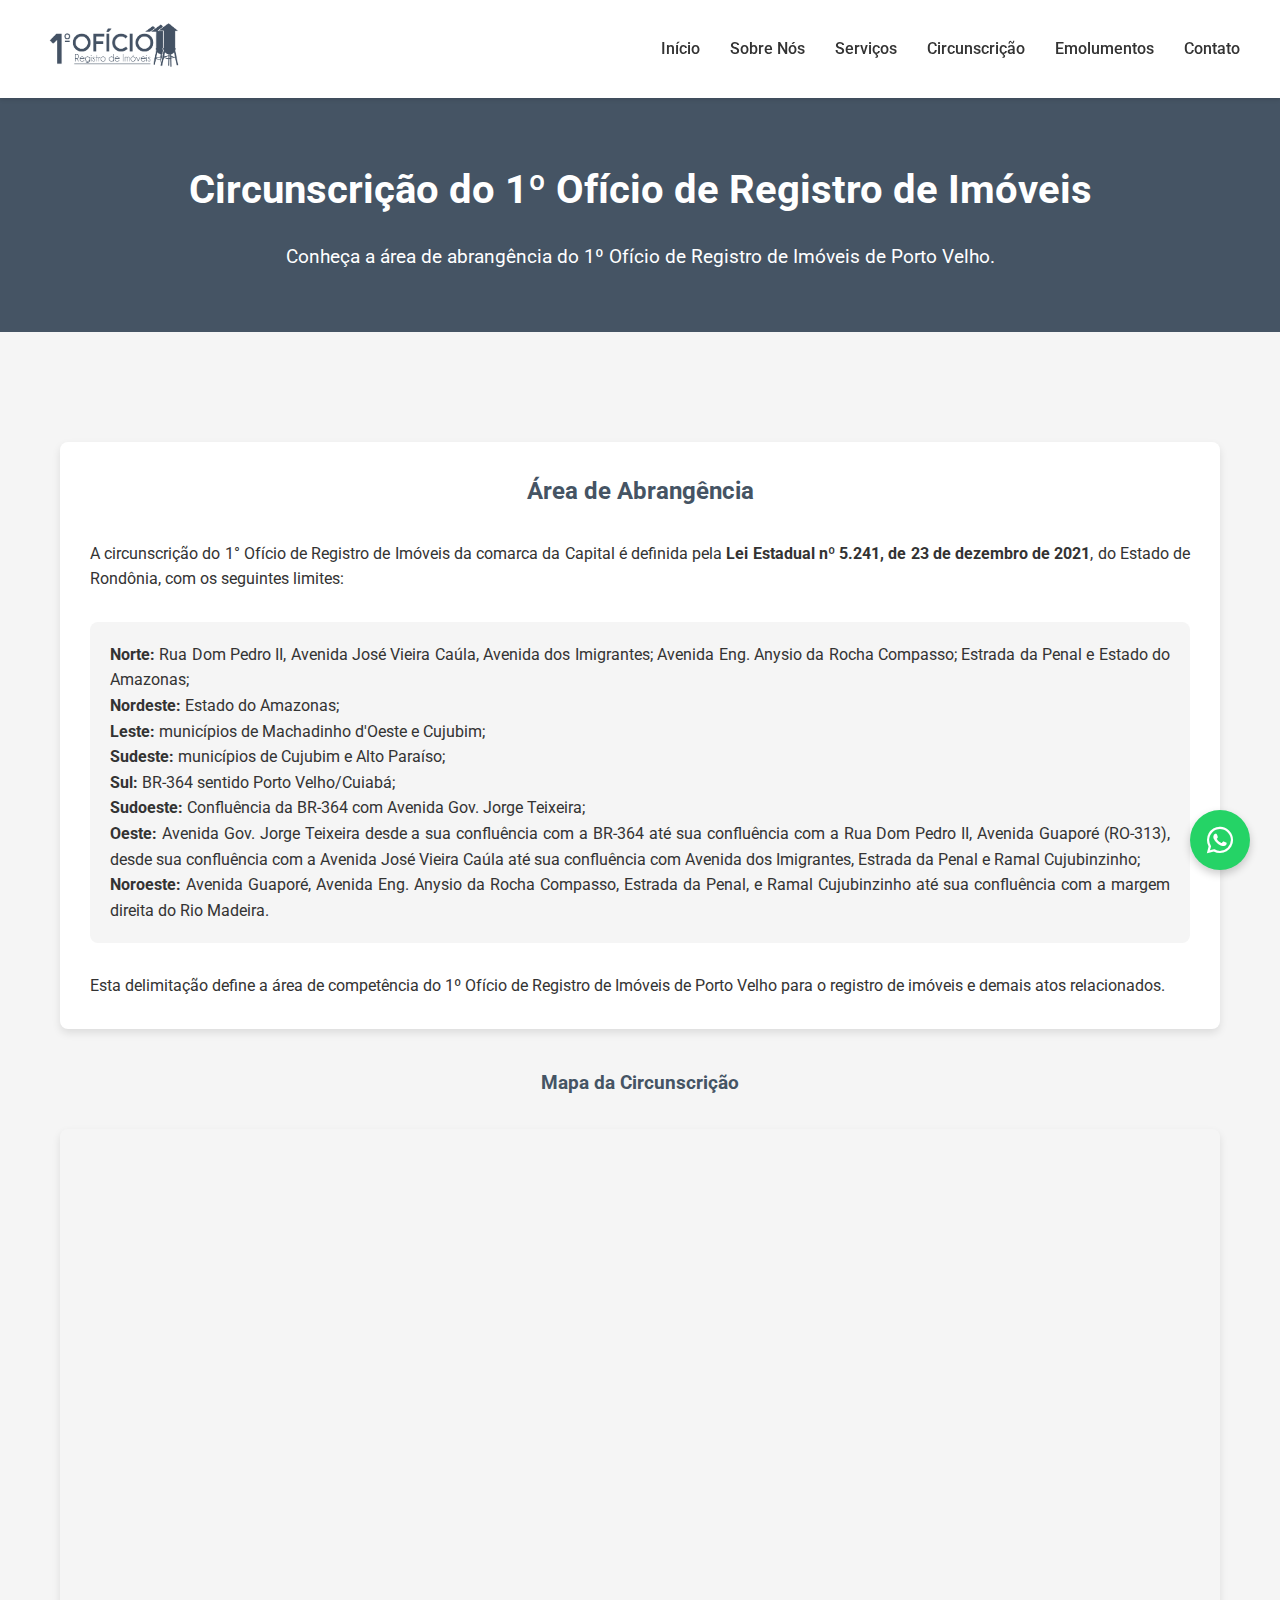
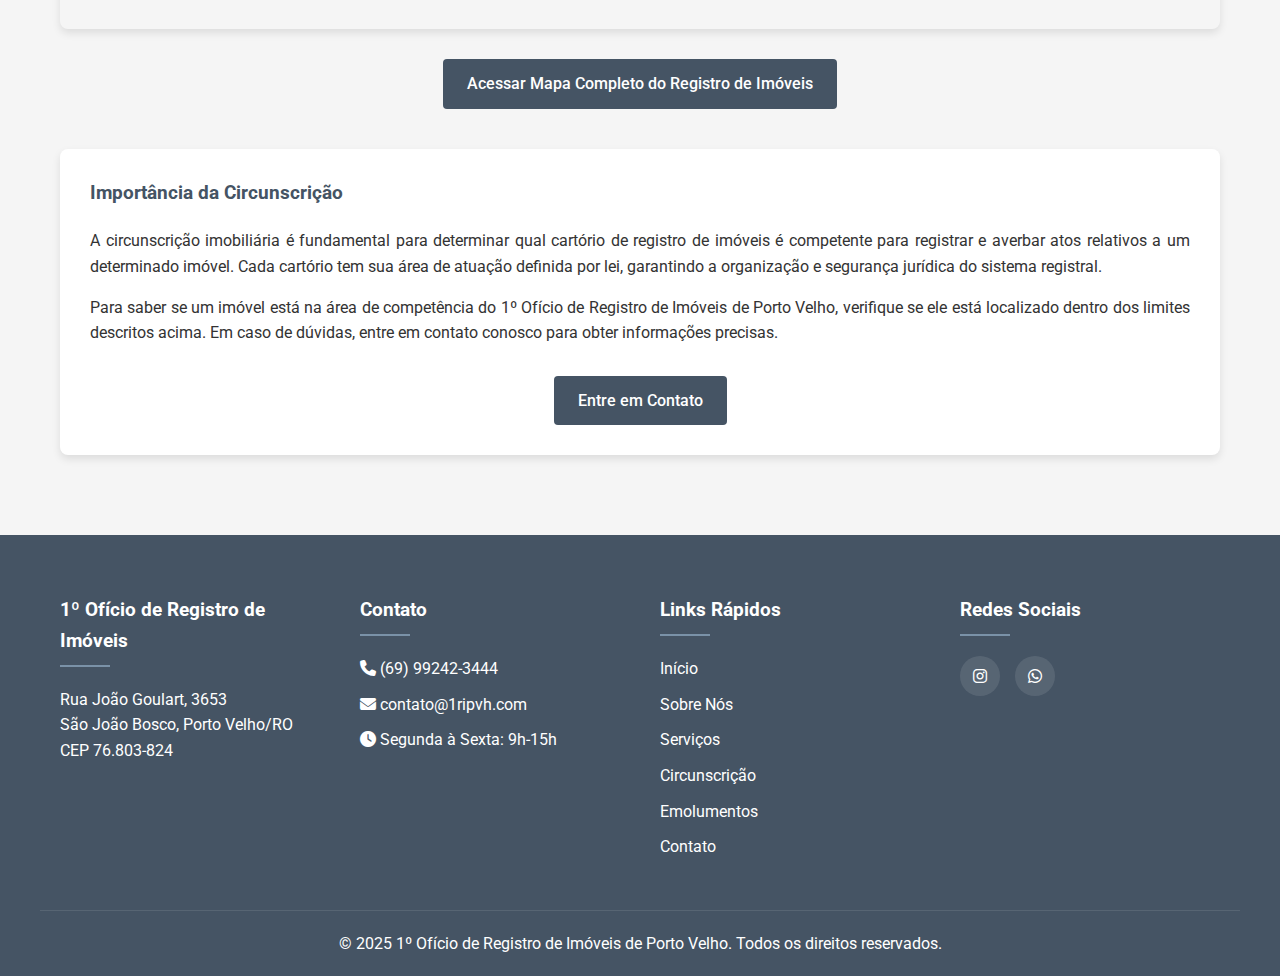
<file: circunscricao.html>
<!DOCTYPE html>
<html lang="pt-BR">
<head>
    <meta charset="UTF-8">
    <meta name="viewport" content="width=device-width, initial-scale=1.0">
    <title>Circunscrição - 1º Ofício de Registro de Imóveis de Porto Velho</title>
    <meta name="description" content="Conheça a área de circunscrição do 1º Ofício de Registro de Imóveis de Porto Velho, conforme Lei Estadual nº 5.241/2021.">
    <link rel="stylesheet" href="css/styles.css">
    <link rel="stylesheet" href="https://cdnjs.cloudflare.com/ajax/libs/font-awesome/6.4.0/css/all.min.css">
    <link href="https://fonts.googleapis.com/css2?family=Roboto:wght@300;400;500;700&display=swap" rel="stylesheet">
    <link rel="icon" type="image/png" href="favicon.png">
</head>
<body>
    <!-- Cabeçalho -->
    <header>
        <div class="container header-container">
            <div class="logo">
                <a href="index.html">
                    <img src="images/logo.png" alt="Logo do 1º Ofício de Registro de Imóveis de Porto Velho">
                </a>
            </div>
            <button class="mobile-menu-btn" id="mobileMenuBtn">
                <i class="fas fa-bars"></i>
            </button>
            <nav>
                <ul id="navMenu">
                    <li><a href="index.html">Início</a></li>
                    <li><a href="sobre.html">Sobre Nós</a></li>
                    <li><a href="servicos.html">Serviços</a></li>
                    <li><a href="circunscricao.html">Circunscrição</a></li>
                    <li><a href="emolumentos-completo.html">Emolumentos</a></li>
                    <li><a href="contato.html">Contato</a></li>
                </ul>
            </nav>
        </div>
    </header>

    <!-- Conteúdo principal -->
    <main>
        <section class="hero" style="padding: 60px 0;">
            <div class="container">
                <h1>Circunscrição do 1º Ofício de Registro de Imóveis</h1>
                <p>Conheça a área de abrangência do 1º Ofício de Registro de Imóveis de Porto Velho.</p>
            </div>
        </section>

        <section class="section">
            <div class="container">
                <div class="circunscricao-info">
                    <h2 style="color: var(--primary-color); margin-bottom: 30px; text-align: center;">Área de Abrangência</h2>
                    
                    <p class="text-justify">A circunscrição do 1° Ofício de Registro de Imóveis da comarca da Capital é definida pela <strong>Lei Estadual nº 5.241, de 23 de dezembro de 2021</strong>, do Estado de Rondônia, com os seguintes limites:</p>
                    
                    <div style="background-color: var(--gray-light); padding: 20px; border-radius: 8px; margin: 30px 0;">
                        <p class="text-justify"><strong>Norte:</strong> Rua Dom Pedro II, Avenida José Vieira Caúla, Avenida dos Imigrantes; Avenida Eng. Anysio da Rocha Compasso; Estrada da Penal e Estado do Amazonas;</p>
                        <p class="text-justify"><strong>Nordeste:</strong> Estado do Amazonas;</p>
                        <p class="text-justify"><strong>Leste:</strong> municípios de Machadinho d'Oeste e Cujubim;</p>
                        <p class="text-justify"><strong>Sudeste:</strong> municípios de Cujubim e Alto Paraíso;</p>
                        <p class="text-justify"><strong>Sul:</strong> BR-364 sentido Porto Velho/Cuiabá;</p>
                        <p class="text-justify"><strong>Sudoeste:</strong> Confluência da BR-364 com Avenida Gov. Jorge Teixeira;</p>
                        <p class="text-justify"><strong>Oeste:</strong> Avenida Gov. Jorge Teixeira desde a sua confluência com a BR-364 até sua confluência com a Rua Dom Pedro II, Avenida Guaporé (RO-313), desde sua confluência com a Avenida José Vieira Caúla até sua confluência com Avenida dos Imigrantes, Estrada da Penal e Ramal Cujubinzinho;</p>
                        <p class="text-justify"><strong>Noroeste:</strong> Avenida Guaporé, Avenida Eng. Anysio da Rocha Compasso, Estrada da Penal, e Ramal Cujubinzinho até sua confluência com a margem direita do Rio Madeira.</p>
                    </div>
                    
                    <p class="text-justify">Esta delimitação define a área de competência do 1º Ofício de Registro de Imóveis de Porto Velho para o registro de imóveis e demais atos relacionados.</p>
                </div>
                
                <h3 style="color: var(--primary-color); margin: 40px 0 20px; text-align: center;">Mapa da Circunscrição</h3>
                
                <div class="map-container">
                    <iframe src="https://www.google.com/maps/embed?pb=!1m18!1m12!1m3!1d254361.9337726628!2d-64.01358335!3d-8.7619636!2m3!1f0!2f0!3f0!3m2!1i1024!2i768!4f13.1!3m3!1m2!1s0x92325b6bea6b1d8d%3A0x84f6d2e269a4c6c1!2sPorto%20Velho%2C%20RO!5e0!3m2!1spt-BR!2sbr!4v1713633557156!5m2!1spt-BR!2sbr" width="100%" height="500" style="border:0;" allowfullscreen="" loading="lazy" referrerpolicy="no-referrer-when-downgrade"></iframe>
                </div>
                
                <div style="text-align: center; margin: 30px 0;">
                    <a href="https://mapa.onr.org.br/" target="_blank" class="btn">Acessar Mapa Completo do Registro de Imóveis</a>
                </div>
                
                <div style="background-color: var(--white); border-radius: 8px; box-shadow: 0 4px 8px rgba(0, 0, 0, 0.1); padding: 30px; margin-top: 40px;">
                    <h3 style="color: var(--primary-color); margin-bottom: 20px;">Importância da Circunscrição</h3>
                    
                    <p class="text-justify">A circunscrição imobiliária é fundamental para determinar qual cartório de registro de imóveis é competente para registrar e averbar atos relativos a um determinado imóvel. Cada cartório tem sua área de atuação definida por lei, garantindo a organização e segurança jurídica do sistema registral.</p>
                    
                    <p class="text-justify" style="margin-top: 15px;">Para saber se um imóvel está na área de competência do 1º Ofício de Registro de Imóveis de Porto Velho, verifique se ele está localizado dentro dos limites descritos acima. Em caso de dúvidas, entre em contato conosco para obter informações precisas.</p>
                    
                    <div style="text-align: center; margin-top: 30px;">
                        <a href="contato.html" class="btn">Entre em Contato</a>
                    </div>
                </div>
            </div>
        </section>
    </main>

    <!-- Rodapé -->
    <footer>
        <div class="container footer-container">
            <div class="footer-section">
                <h3 class="footer-title">1º Ofício de Registro de Imóveis</h3>
                <p>Rua João Goulart, 3653</p>
                <p>São João Bosco, Porto Velho/RO</p>
                <p>CEP 76.803-824</p>
            </div>
            <div class="footer-section">
                <h3 class="footer-title">Contato</h3>
                <ul class="footer-links">
                    <li><i class="fas fa-phone"></i> (69) 99242-3444</li>
                    <li><i class="fas fa-envelope"></i> contato@1ripvh.com</li>
                    <li><i class="fas fa-clock"></i> Segunda à Sexta: 9h-15h</li>
                </ul>
            </div>
            <div class="footer-section">
                <h3 class="footer-title">Links Rápidos</h3>
                <ul class="footer-links">
                    <li><a href="index.html">Início</a></li>
                    <li><a href="sobre.html">Sobre Nós</a></li>
                    <li><a href="servicos.html">Serviços</a></li>
                    <li><a href="circunscricao.html">Circunscrição</a></li>
                    <li><a href="emolumentos.html">Emolumentos</a></li>
                    <li><a href="contato.html">Contato</a></li>
                </ul>
            </div>
            <div class="footer-section">
                <h3 class="footer-title">Redes Sociais</h3>
                <div class="social-links">
                    <a href="https://www.instagram.com/cartoriopvh/" target="_blank"><i class="fab fa-instagram"></i></a>
                    <a href="https://wa.me/5569992423444" target="_blank"><i class="fab fa-whatsapp"></i></a>
                </div>
            </div>
        </div>
        <div class="footer-bottom container">
            <p>&copy; 2025 1º Ofício de Registro de Imóveis de Porto Velho. Todos os direitos reservados.</p>
        </div>
    </footer>

    <!-- WhatsApp flutuante -->
    <a href="https://wa.me/5569992423444" class="whatsapp-float" target="_blank">
        <i class="fab fa-whatsapp"></i>
    </a>

    <!-- Scripts -->
    <script>
        // Menu mobile
        document.getElementById('mobileMenuBtn').addEventListener('click', function() {
            document.getElementById('navMenu').classList.toggle('show');
        });

        // Fechar menu ao clicar em um link
        document.querySelectorAll('#navMenu a').forEach(link => {
            link.addEventListener('click', function() {
                document.getElementById('navMenu').classList.remove('show');
            });
        });
    </script>
</body>
</html>
</file>
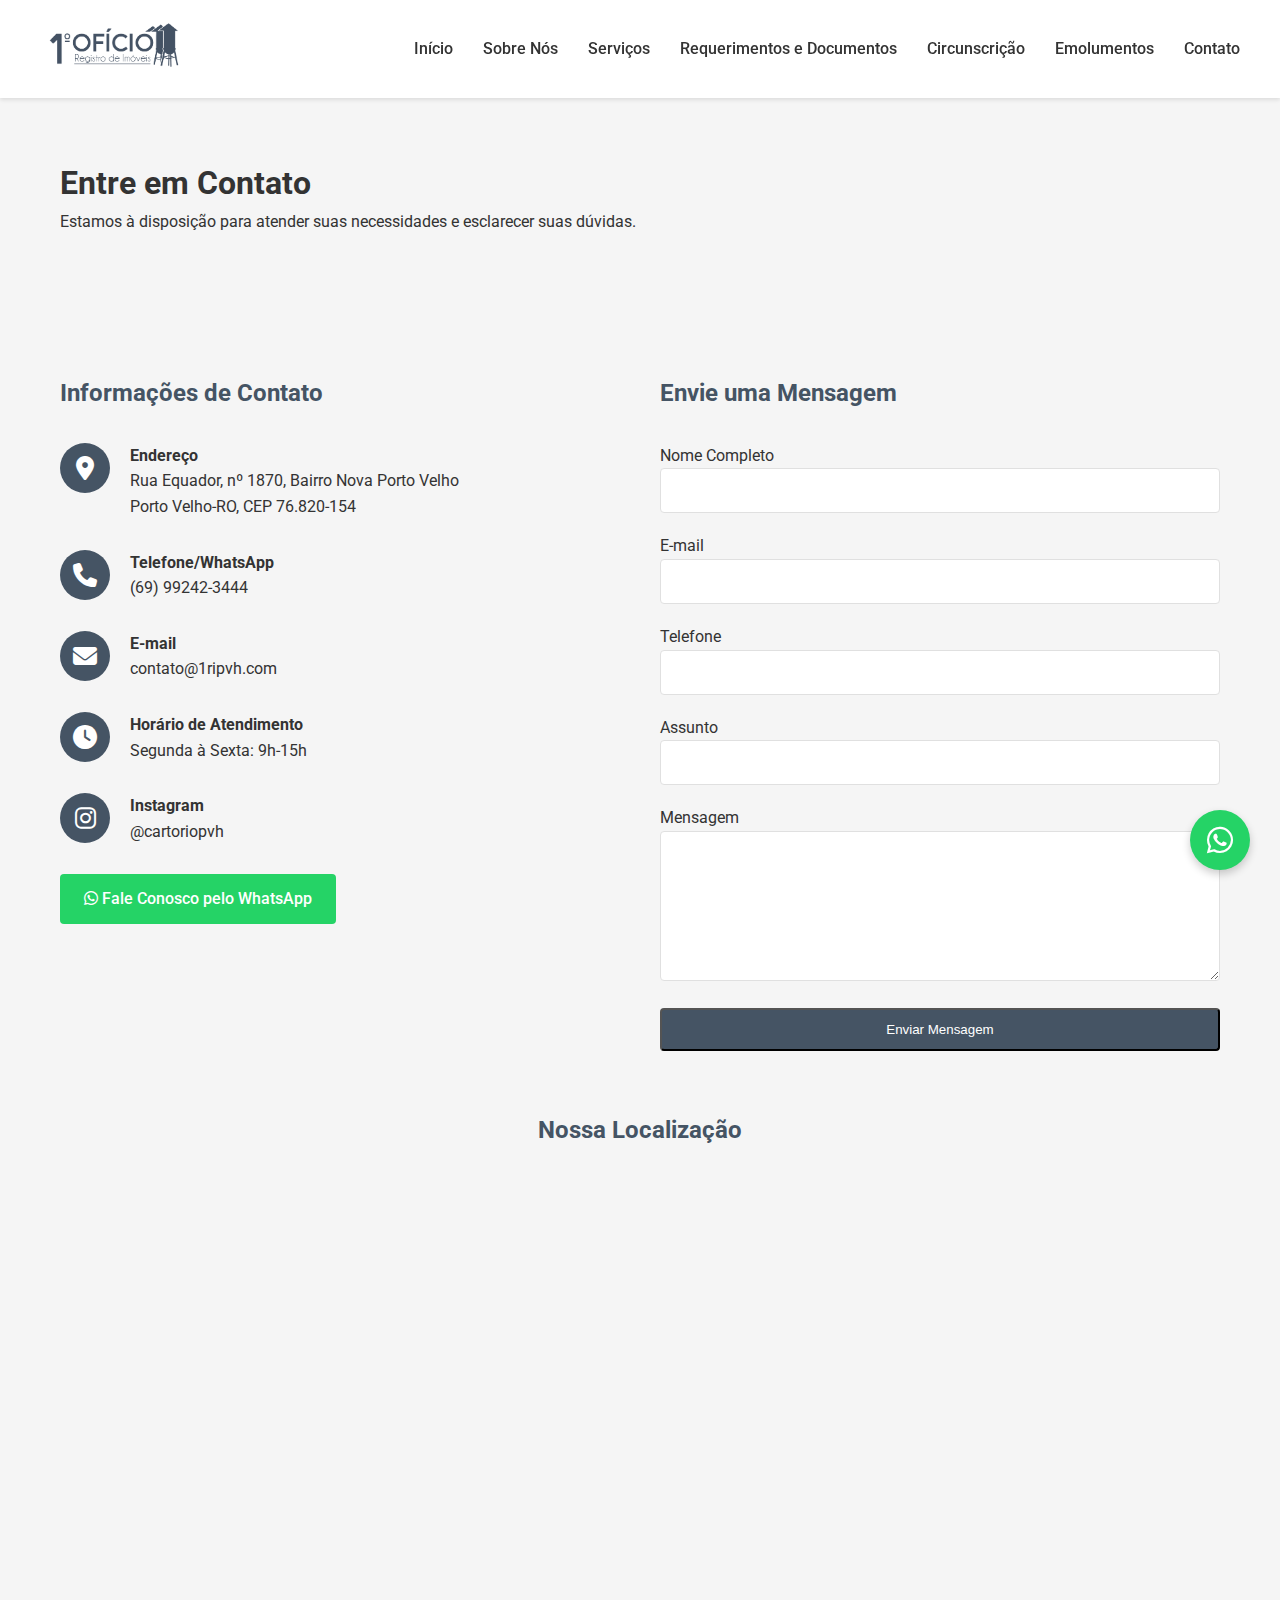
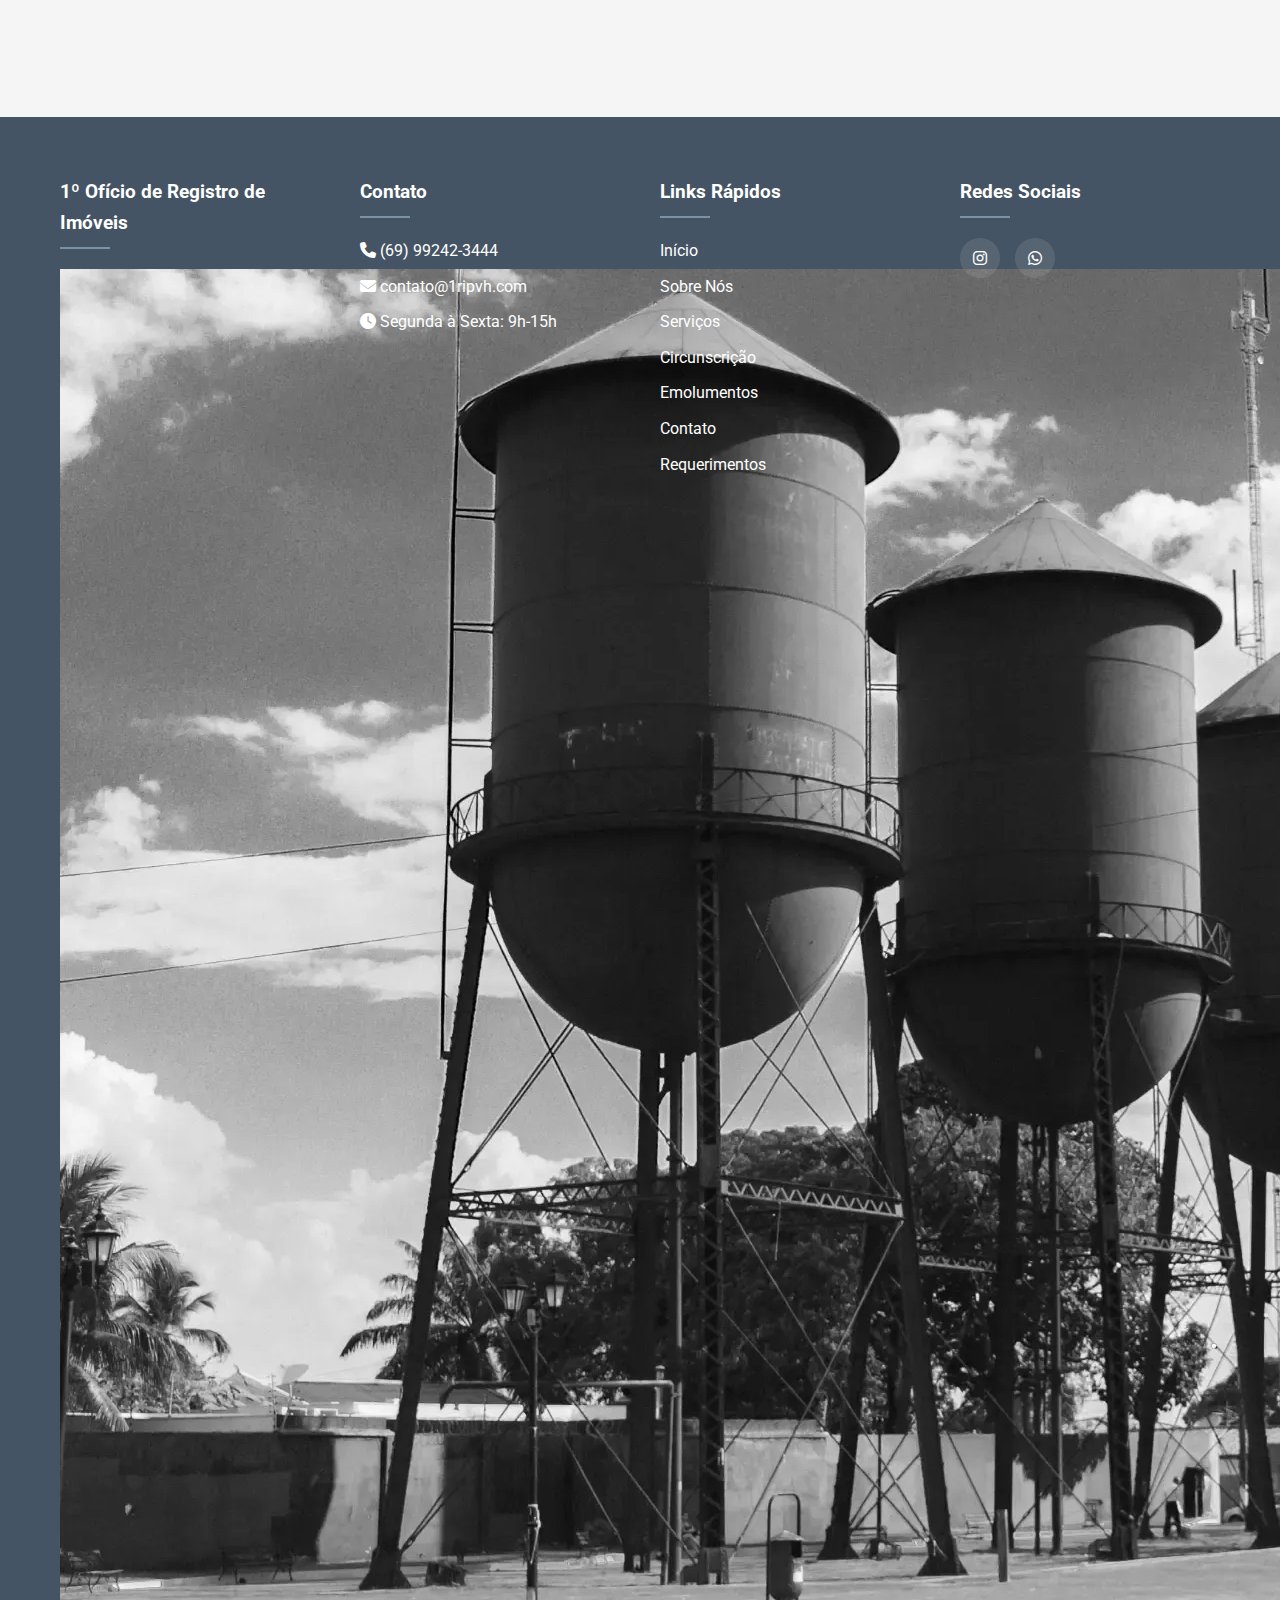
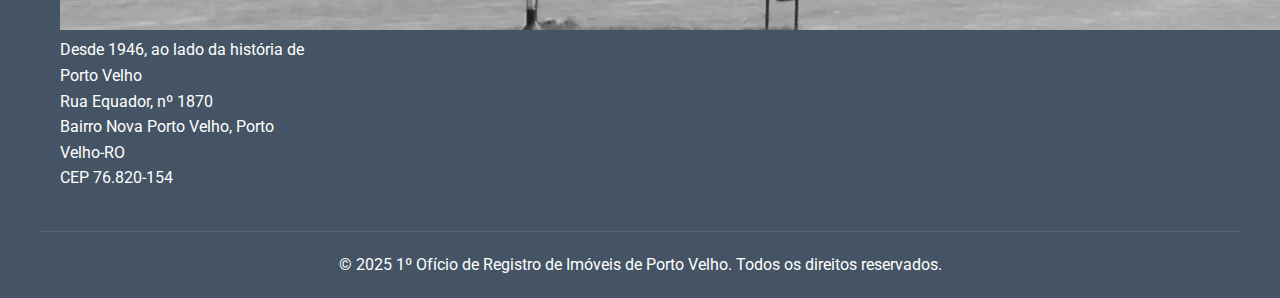
<file: contato.html>
<!DOCTYPE html>
<html lang="pt-BR">
<head>
    <meta charset="UTF-8">
    <meta name="viewport" content="width=device-width, initial-scale=1.0">
    <title>Contato - 1º Ofício de Registro de Imóveis de Porto Velho</title>
    <meta name="description" content="Entre em contato com o 1º Ofício de Registro de Imóveis de Porto Velho. Estamos à disposição para atender suas necessidades.">
    <link rel="stylesheet" href="css/styles.css">
    <link rel="stylesheet" href="https://cdnjs.cloudflare.com/ajax/libs/font-awesome/6.4.0/css/all.min.css">
    <link href="https://fonts.googleapis.com/css2?family=Roboto:wght@300;400;500;700&display=swap" rel="stylesheet">
    <link rel="icon" type="image/png" href="favicon.png">
</head>
<body>
    <!-- Cabeçalho -->
    <header>
        <div class="container header-container">
            <div class="logo">
                <a href="index.html">
                    <img src="images/logo-transparent.png" alt="Logo do 1º Ofício de Registro de Imóveis de Porto Velho">
                </a>
            </div>
            <button class="mobile-menu-btn" id="mobileMenuBtn">
                <i class="fas fa-bars"></i>
            </button>
            <nav>
                <ul id="navMenu">
                    <li><a href="index.html">Início</a></li>
                    <li><a href="sobre.html">Sobre Nós</a></li>
                    <li><a href="servicos.html">Serviços</a></li>
                    <li><a href="requerimentos.html">Requerimentos e Documentos</a></li>
                    <li><a href="circunscricao.html">Circunscrição</a></li>
                    <li><a href="emolumentos-completo.html">Emolumentos</a></li>
                    <li><a href="contato.html">Contato</a></li>
                </ul>
            </nav>
        </div>
    </header>

    <!-- Conteúdo principal -->
    <main>
        <section class="hero-img" style="padding: 60px 0;">
            <div class="container">
                <h1>Entre em Contato</h1>
                <p>Estamos à disposição para atender suas necessidades e esclarecer suas dúvidas.</p>
            </div>
        </section>

        <section class="section">
            <div class="container">
                <div style="display: flex; flex-wrap: wrap; gap: 40px;">
                    <!-- Informações de Contato -->
                    <div style="flex: 1; min-width: 300px;">
                        <h2 style="color: var(--primary-color); margin-bottom: 30px;">Informações de Contato</h2>
                        
                        <div class="contact-item">
                            <div class="contact-icon">
                                <i class="fas fa-map-marker-alt"></i>
                            </div>
                            <div>
                                <h4>Endereço</h4>
                                <p>Rua Equador, nº 1870, Bairro Nova Porto Velho</p>
                                <p>Porto Velho-RO, CEP 76.820-154</p>
                            </div>
                        </div>
                        
                        <div class="contact-item">
                            <div class="contact-icon">
                                <i class="fas fa-phone"></i>
                            </div>
                            <div>
                                <h4>Telefone/WhatsApp</h4>
                                <p><a href="tel:+5569992423444" style="color: var(--text-color); text-decoration: none;">(69) 99242-3444</a></p>
                            </div>
                        </div>
                        
                        <div class="contact-item">
                            <div class="contact-icon">
                                <i class="fas fa-envelope"></i>
                            </div>
                            <div>
                                <h4>E-mail</h4>
                                <p><a href="mailto:contato@1ripvh.com" style="color: var(--text-color); text-decoration: none;">contato@1ripvh.com</a></p>
                            </div>
                        </div>
                        
                        <div class="contact-item">
                            <div class="contact-icon">
                                <i class="fas fa-clock"></i>
                            </div>
                            <div>
                                <h4>Horário de Atendimento</h4>
                                <p>Segunda à Sexta: 9h-15h</p>
                            </div>
                        </div>
                        
                        <div class="contact-item">
                            <div class="contact-icon">
                                <i class="fab fa-instagram"></i>
                            </div>
                            <div>
                                <h4>Instagram</h4>
                                <p><a href="https://www.instagram.com/cartoriopvh/" target="_blank" style="color: var(--text-color); text-decoration: none;">@cartoriopvh</a></p>
                            </div>
                        </div>
                        
                        <div style="margin-top: 30px;">
                            <a href="https://wa.me/5569992423444" class="btn" target="_blank" style="background-color: #25d366;">
                                <i class="fab fa-whatsapp"></i> Fale Conosco pelo WhatsApp
                            </a>
                        </div>
                    </div>
                    
                    <!-- Formulário de Contato -->
                    <div style="flex: 1; min-width: 300px;">
                        <h2 style="color: var(--primary-color); margin-bottom: 30px;">Envie uma Mensagem</h2>
                        
                        <form id="contactForm" class="contact-form" action="https://formsubmit.co/contato@1ripvh.com" method="POST">
                            <div class="form-group">
                                <label for="name">Nome Completo</label>
                                <input type="text" id="name" name="name" class="form-control" required>
                            </div>
                            
                            <div class="form-group">
                                <label for="email">E-mail</label>
                                <input type="email" id="email" name="email" class="form-control" required>
                            </div>
                            
                            <div class="form-group">
                                <label for="phone">Telefone</label>
                                <input type="tel" id="phone" name="phone" class="form-control">
                            </div>
                            
                            <div class="form-group">
                                <label for="subject">Assunto</label>
                                <input type="text" id="subject" name="subject" class="form-control" required>
                            </div>
                            
                            <div class="form-group">
                                <label for="message">Mensagem</label>
                                <textarea id="message" name="message" class="form-control" required></textarea>
                            </div>
                            
                            <!-- Campos ocultos para configuração do FormSubmit -->
                            <input type="hidden" name="_next" value="https://1ripvh.com/obrigado.html">
                            <input type="hidden" name="_subject" value="Nova mensagem do site - 1º Ofício de Registro de Imóveis">
                            <input type="hidden" name="_captcha" value="false">
                            
                            <button type="submit" class="btn" style="width: 100%;">Enviar Mensagem</button>
                        </form>
                    </div>
                </div>
                
                <!-- Mapa -->
                <div style="margin-top: 60px;">
                    <h2 style="color: var(--primary-color); margin-bottom: 30px; text-align: center;">Nossa Localização</h2>
                    <iframe src="https://maps.google.com/maps?q=-8.760772,-63.899902&amp;z=17&amp;output=embed" width="100%" height="450" style="border:0; border-radius: 8px;" allowfullscreen loading="lazy" referrerpolicy="no-referrer-when-downgrade"></iframe>
                </div>
            </div>
        </section>
    </main>

    <!-- Rodapé -->
    <footer>
        <div class="container footer-container">
            <div class="footer-section">
                <h3 class="footer-title">1º Ofício de Registro de Imóveis</h3>
                <div class="footer-history">
                    <div class="footer-history-image">
                        <img src="images/webp/caixas-webp.webp" alt="Três Caixas‑d'Água de Porto Velho">
                    </div>
                    <div class="footer-history-text">
                        Desde 1946, ao lado da história de Porto Velho
                    </div>
                </div>
                <p>Rua Equador, nº 1870</p>
                <p>Bairro Nova Porto Velho, Porto Velho-RO</p>
                <p>CEP 76.820-154</p>
            </div>
            <div class="footer-section">
                <h3 class="footer-title">Contato</h3>
                <ul class="footer-links">
                    <li><i class="fas fa-phone"></i> (69) 99242-3444</li>
                    <li><i class="fas fa-envelope"></i> contato@1ripvh.com</li>
                    <li><i class="fas fa-clock"></i> Segunda à Sexta: 9h-15h</li>
                </ul>
            </div>
            <div class="footer-section">
                <h3 class="footer-title">Links Rápidos</h3>
                <ul class="footer-links">
                    <li><a href="index.html">Início</a></li>
                    <li><a href="sobre.html">Sobre Nós</a></li>
                    <li><a href="servicos.html">Serviços</a></li>
                    <li><a href="circunscricao.html">Circunscrição</a></li>
                    <li><a href="emolumentos-completo.html">Emolumentos</a></li>
                    <li><a href="contato.html">Contato</a></li>
                    <li><a href="requerimentos.html">Requerimentos</a></li>
                </ul>
            </div>
            <div class="footer-section">
                <h3 class="footer-title">Redes Sociais</h3>
                <div class="social-links">
                    <a href="https://www.instagram.com/cartoriopvh/" target="_blank"><i class="fab fa-instagram"></i></a>
                    <a href="https://wa.me/5569992423444" target="_blank"><i class="fab fa-whatsapp"></i></a>
                </div>
            </div>
        </div>
        <div class="footer-bottom container">
            <p>&copy; 2025 1º Ofício de Registro de Imóveis de Porto Velho. Todos os direitos reservados.</p>
        </div>
    </footer>

    <!-- WhatsApp flutuante -->
    <a href="https://wa.me/5569992423444" class="whatsapp-float" target="_blank">
        <i class="fab fa-whatsapp"></i>
    </a>

    <!-- Scripts -->
    <script>
        // Menu mobile
        document.getElementById('mobileMenuBtn').addEventListener('click', function() {
            document.getElementById('navMenu').classList.toggle('show');
        });

        // Fechar menu ao clicar em um link
        document.querySelectorAll('#navMenu a').forEach(link => {
            link.addEventListener('click', function() {
                document.getElementById('navMenu').classList.remove('show');
            });
        });
    </script>
</body>
</html>
</file>
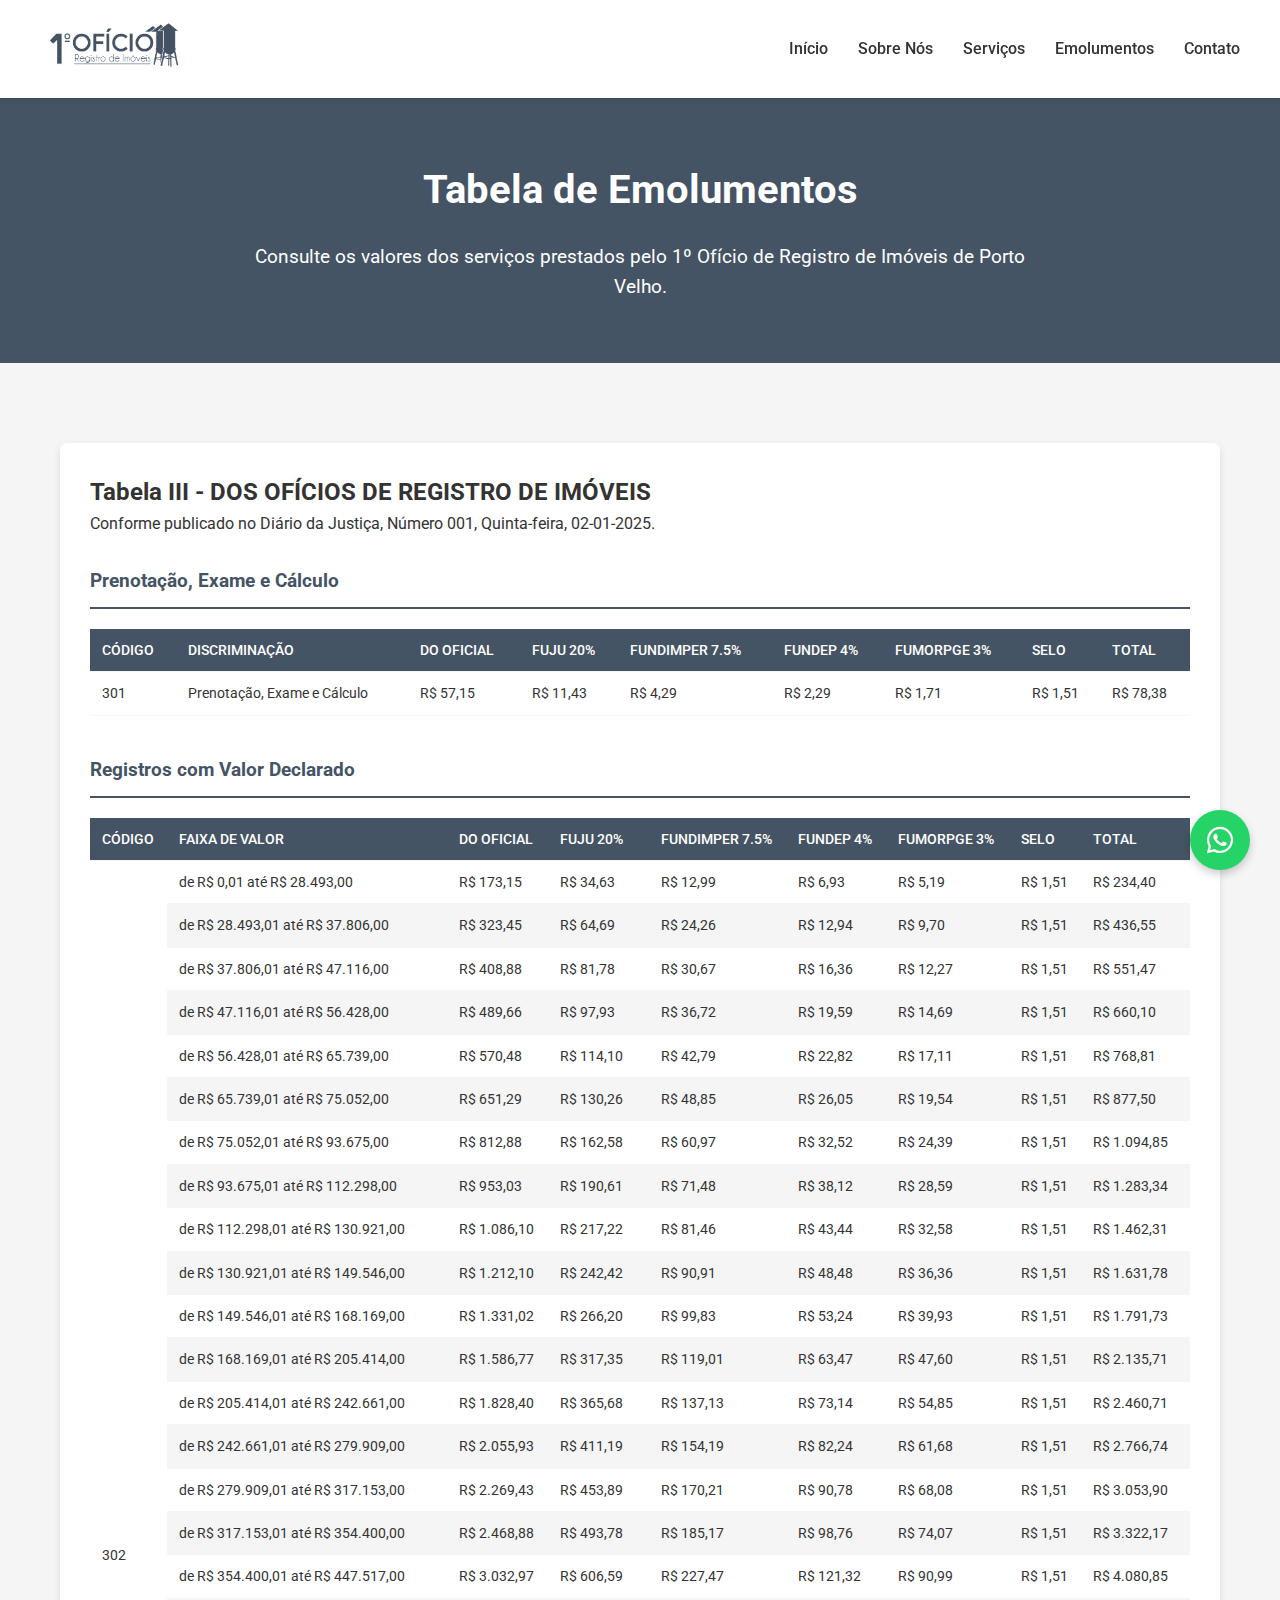
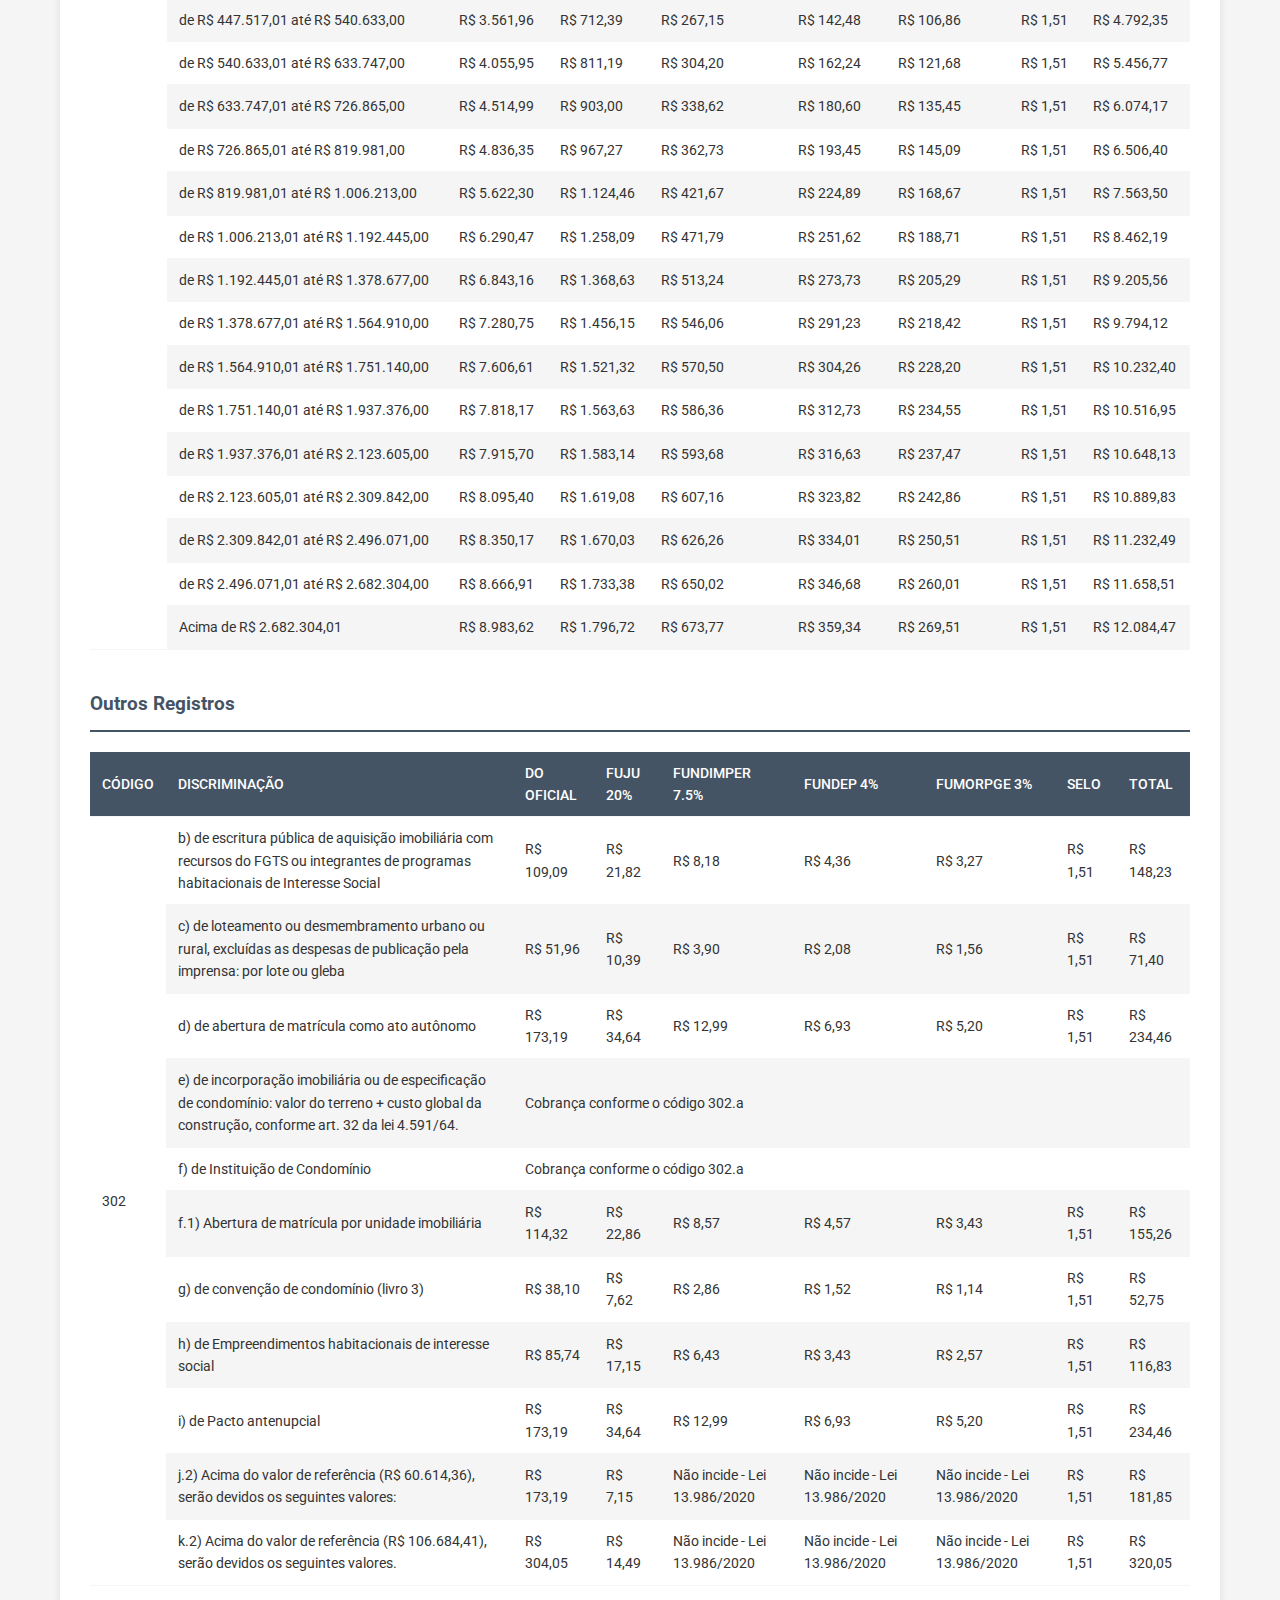
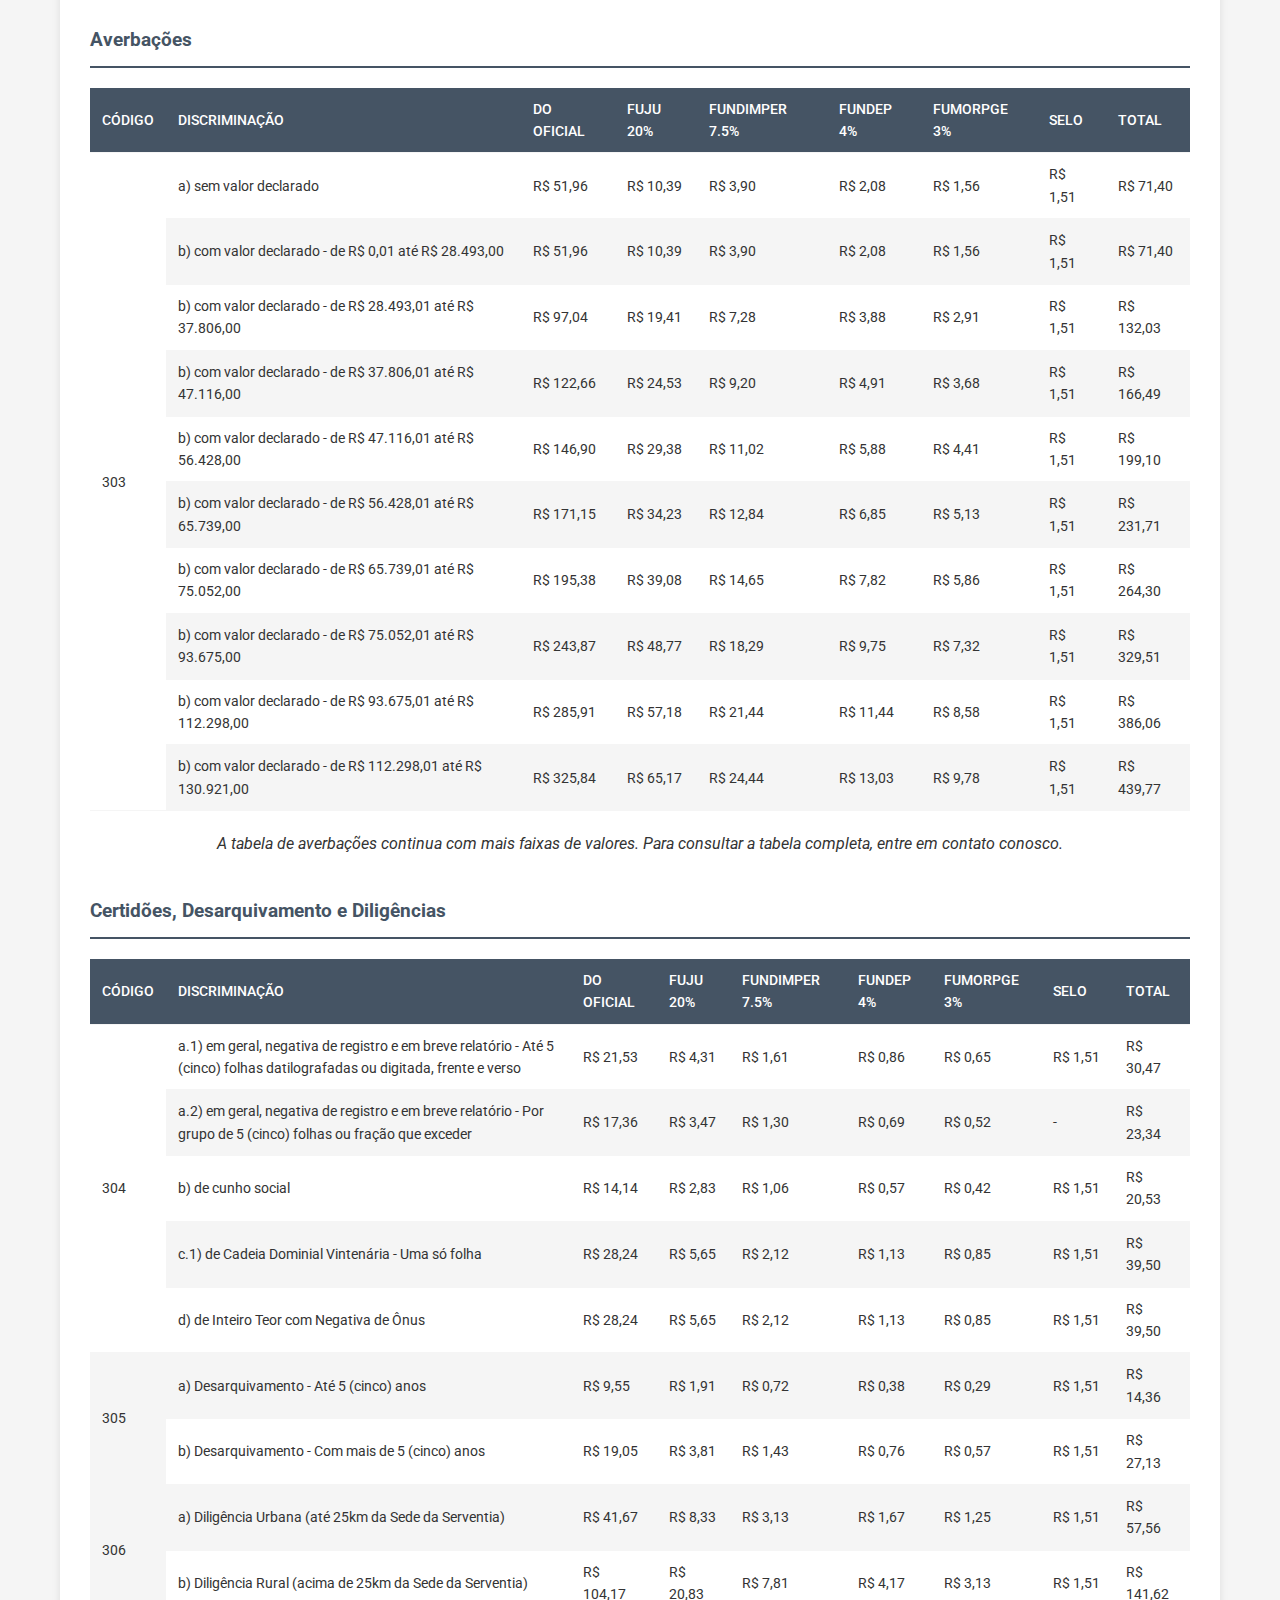
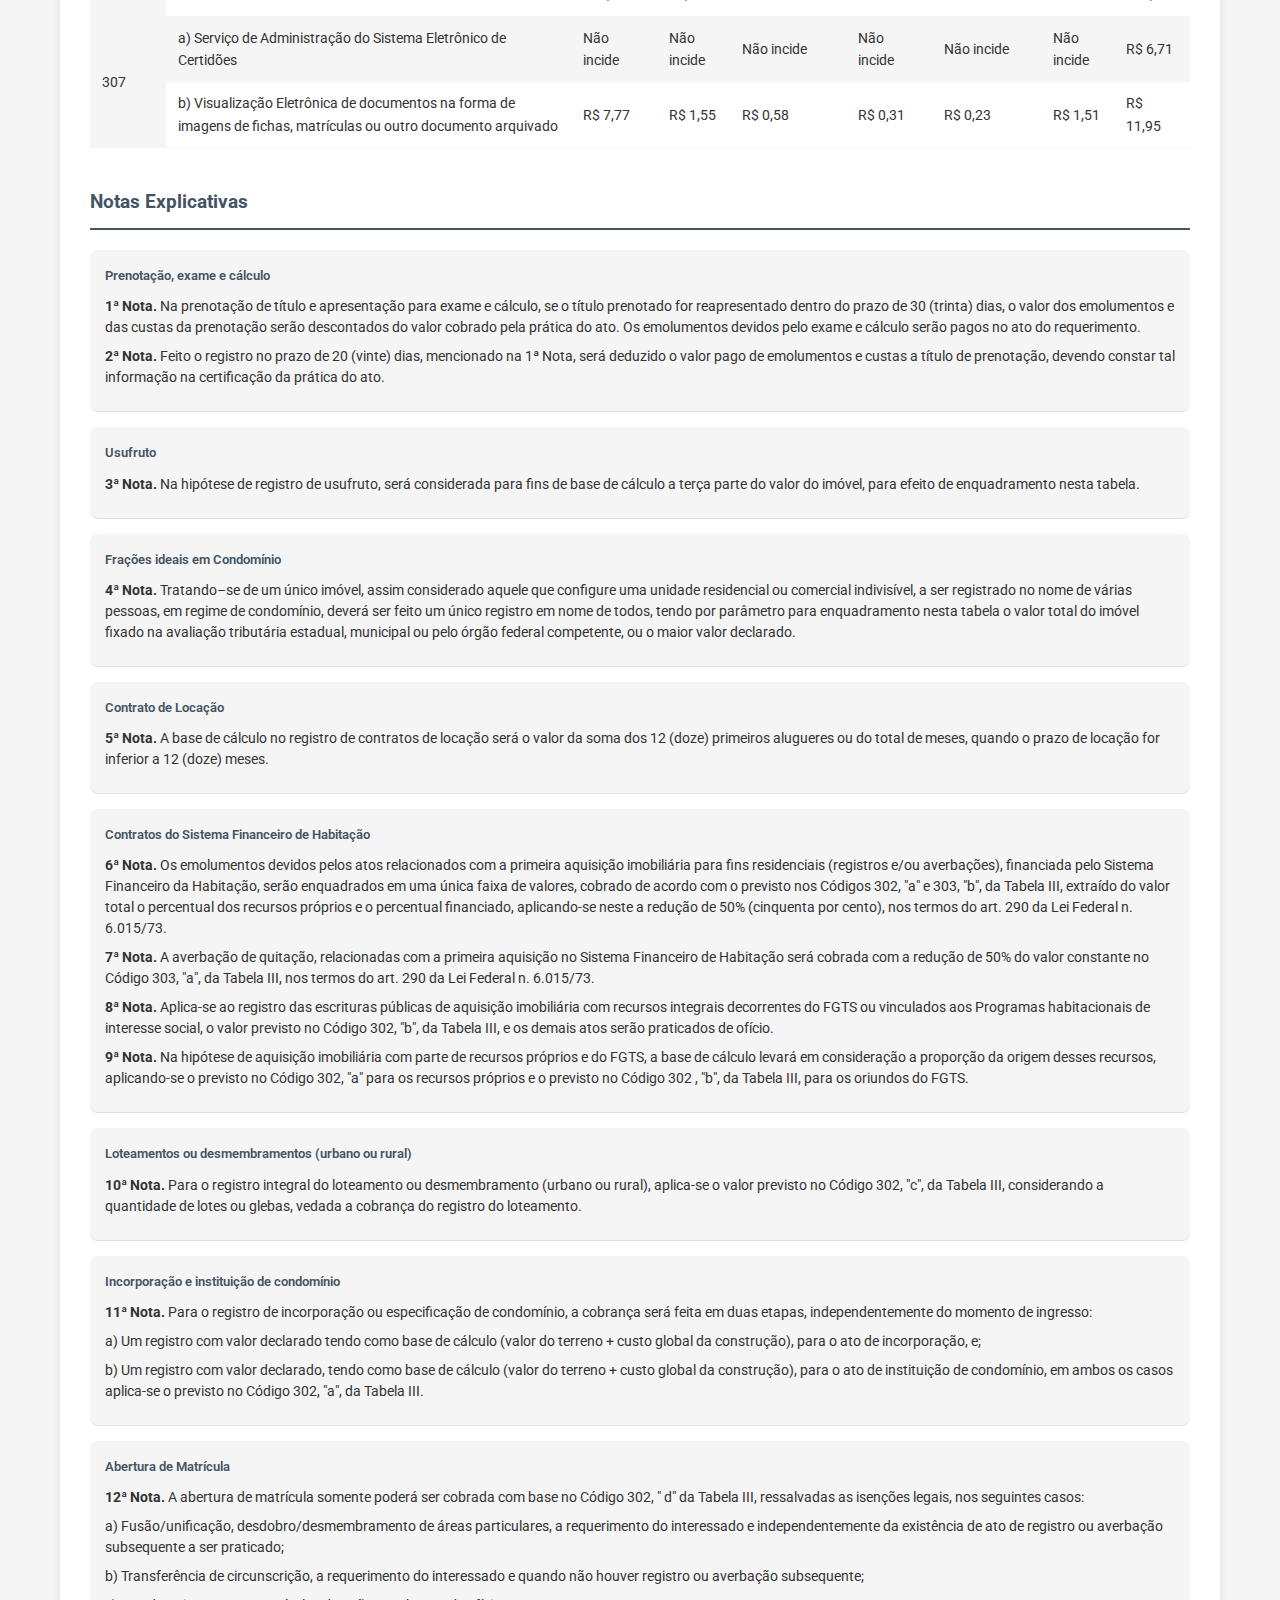
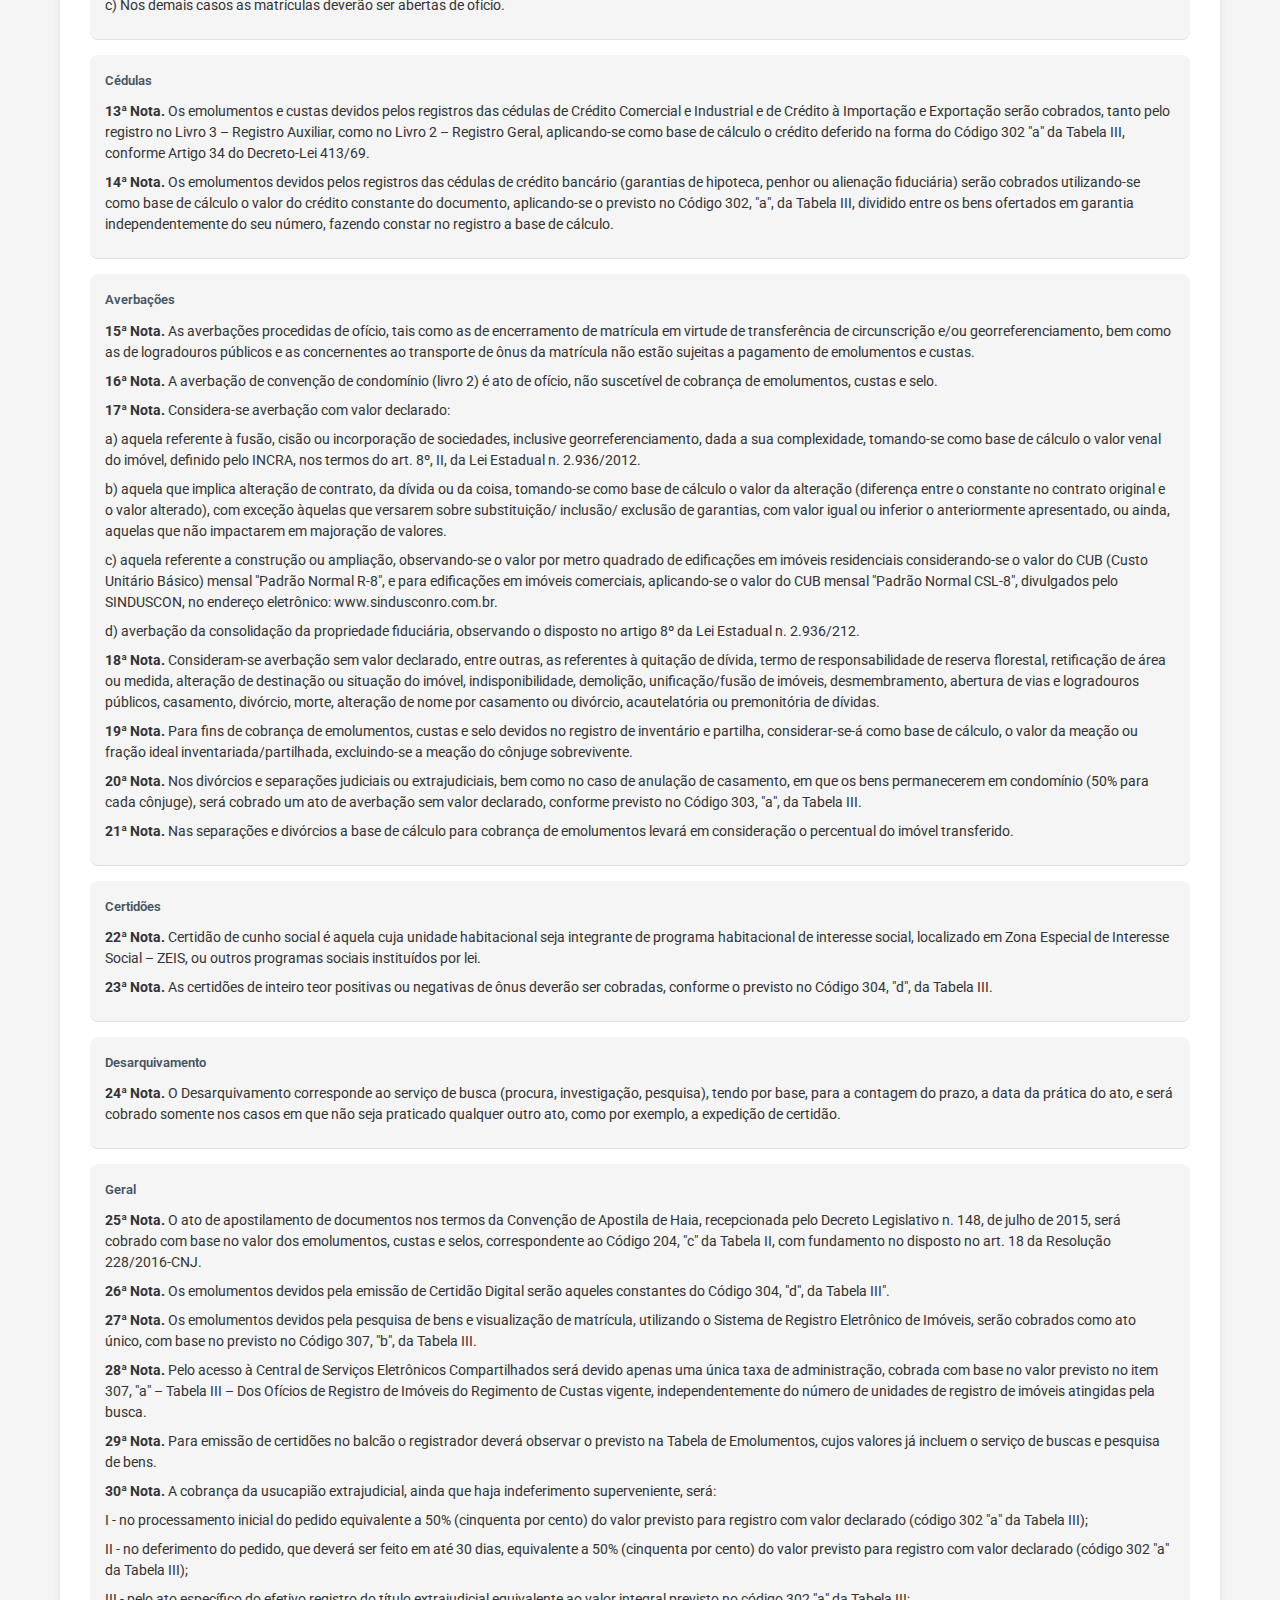
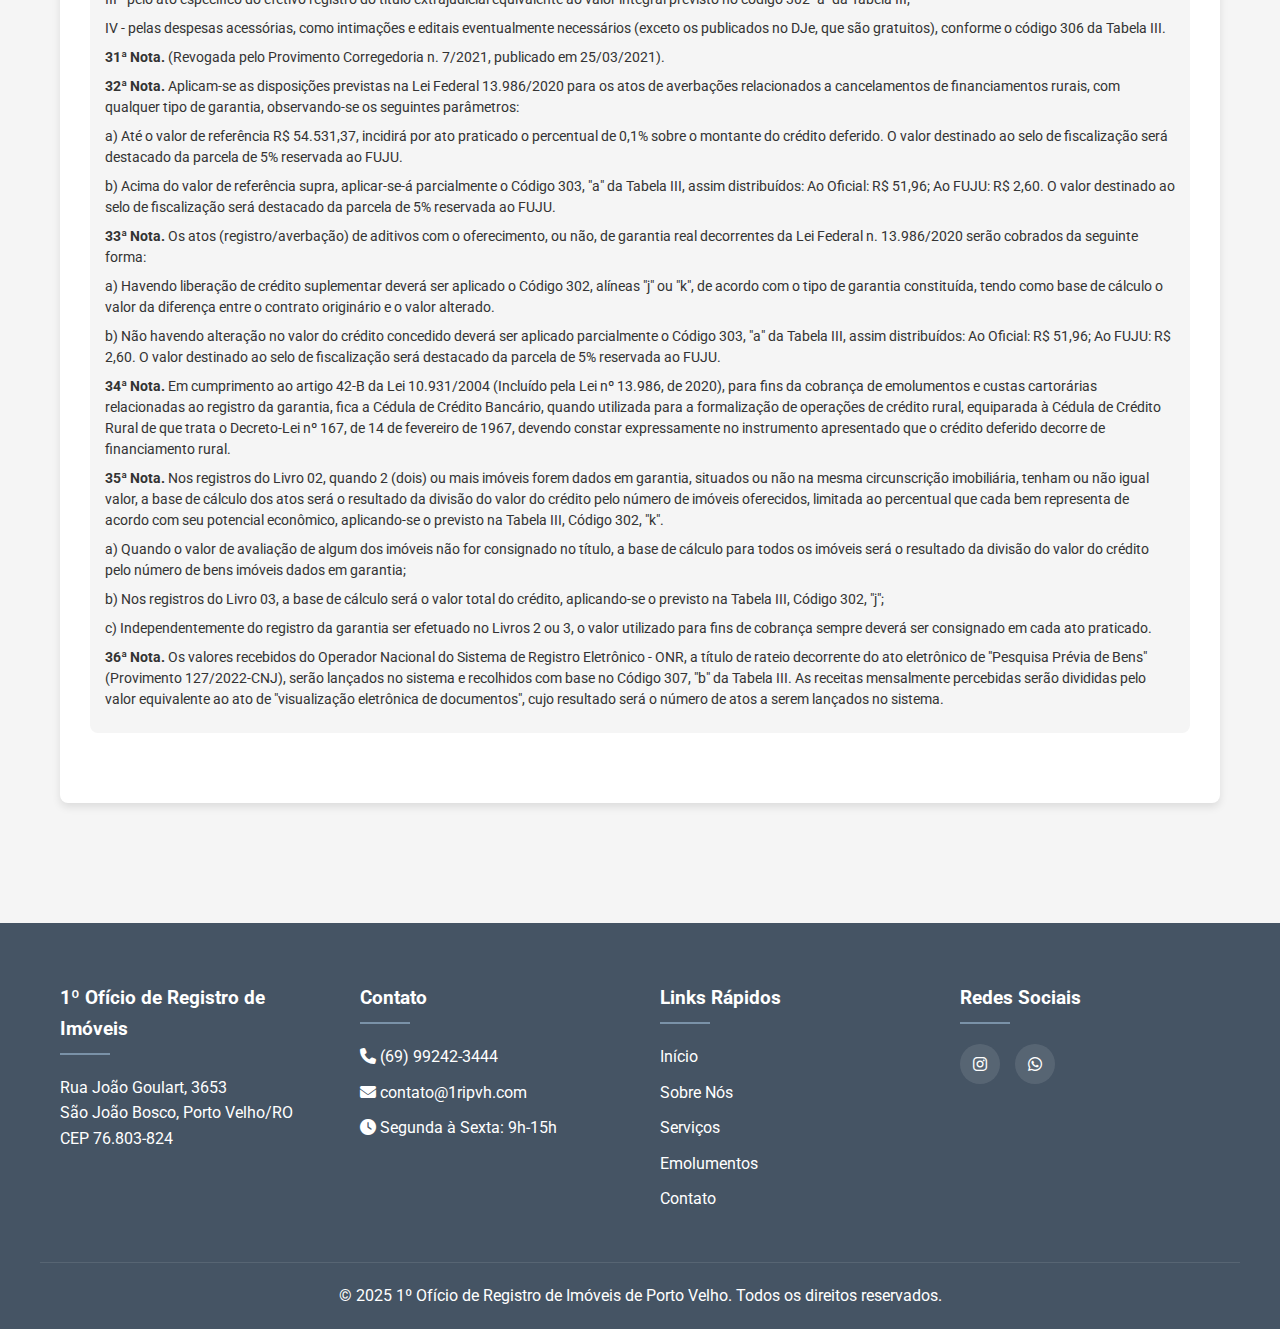
<file: emolumentos-completo.html>
<!DOCTYPE html>
<html lang="pt-BR">
<head>
    <meta charset="UTF-8">
    <meta name="viewport" content="width=device-width, initial-scale=1.0">
    <title>Tabela de Emolumentos - 1º Ofício de Registro de Imóveis de Porto Velho</title>
    <meta name="description" content="Consulte a tabela oficial de emolumentos do 1º Ofício de Registro de Imóveis de Porto Velho.">
    <link rel="stylesheet" href="css/styles.css">
    <link rel="stylesheet" href="https://cdnjs.cloudflare.com/ajax/libs/font-awesome/6.4.0/css/all.min.css">
    <link href="https://fonts.googleapis.com/css2?family=Roboto:wght@300;400;500;700&display=swap" rel="stylesheet">
    <link rel="icon" type="image/png" href="favicon.png">
    <style>
        .emolumentos-container {
            background-color: var(--white);
            border-radius: 8px;
            box-shadow: 0 4px 8px rgba(0, 0, 0, 0.1);
            padding: 30px;
            margin-bottom: 40px;
        }
        
        .emolumentos-intro {
            margin-bottom: 30px;
        }
        
        .emolumentos-section {
            margin-bottom: 40px;
        }
        
        .emolumentos-section h3 {
            color: var(--primary-color);
            margin-bottom: 20px;
            padding-bottom: 10px;
            border-bottom: 2px solid var(--primary-color);
        }
        
        .emolumentos-table {
            width: 100%;
            border-collapse: collapse;
            margin-bottom: 20px;
            font-size: 14px;
        }
        
        .emolumentos-table th, 
        .emolumentos-table td {
            padding: 10px 12px;
            text-align: left;
            border-bottom: 1px solid var(--gray-light);
        }
        
        .emolumentos-table th {
            background-color: var(--primary-color);
            color: var(--white);
            font-weight: 500;
        }
        
        .emolumentos-table tr:nth-child(even) {
            background-color: var(--gray-light);
        }
        
        .emolumentos-table tr:hover {
            background-color: rgba(108, 122, 140, 0.1);
        }
        
        .emolumentos-notes {
            background-color: var(--gray-light);
            padding: 20px;
            border-radius: 8px;
            margin-top: 30px;
        }
        
        .emolumentos-notes h4 {
            color: var(--primary-color);
            margin-bottom: 15px;
        }
        
        .emolumentos-notes p {
            margin-bottom: 10px;
        }
        
        .nota-explicativa {
            background-color: var(--gray-light);
            padding: 15px;
            border-radius: 8px;
            margin-bottom: 15px;
        }
        
        .nota-explicativa h5 {
            color: var(--primary-color);
            margin-bottom: 10px;
            font-weight: 600;
        }
        
        .nota-explicativa p {
            margin-bottom: 8px;
            font-size: 14px;
            line-height: 1.5;
        }
        
        .nota-explicativa ul {
            padding-left: 20px;
            margin-bottom: 10px;
        }
        
        .nota-explicativa li {
            margin-bottom: 5px;
            font-size: 14px;
        }
        
        @media (max-width: 768px) {
            .emolumentos-table {
                display: block;
                overflow-x: auto;
            }
            
            .emolumentos-container {
                padding: 15px;
            }
        }
    </style>
</head>
<body>
    <!-- Cabeçalho -->
    <header>
        <div class="container header-container">
            <div class="logo">
                <a href="index.html">
                    <img src="images/logo.png" alt="Logo do 1º Ofício de Registro de Imóveis de Porto Velho">
                </a>
            </div>
            <button class="mobile-menu-btn" id="mobileMenuBtn">
                <i class="fas fa-bars"></i>
            </button>
            <nav>
                <ul id="navMenu">
                    <li><a href="index.html">Início</a></li>
                    <li><a href="sobre.html">Sobre Nós</a></li>
                    <li><a href="servicos.html">Serviços</a></li>
                    <li><a href="emolumentos.html">Emolumentos</a></li>
                    <li><a href="contato.html">Contato</a></li>
                </ul>
            </nav>
        </div>
    </header>

    <!-- Conteúdo principal -->
    <main>
        <section class="hero" style="padding: 60px 0;">
            <div class="container">
                <h1>Tabela de Emolumentos</h1>
                <p>Consulte os valores dos serviços prestados pelo 1º Ofício de Registro de Imóveis de Porto Velho.</p>
            </div>
        </section>

        <section class="section">
            <div class="container">
                <div class="emolumentos-container">
                    <div class="emolumentos-intro">
                        <h2>Tabela III - DOS OFÍCIOS DE REGISTRO DE IMÓVEIS</h2>
                        <p>Conforme publicado no Diário da Justiça, Número 001, Quinta-feira, 02-01-2025.</p>
                    </div>

                    <div class="emolumentos-section">
                        <h3>Prenotação, Exame e Cálculo</h3>
                        <div class="table-container">
                            <table class="emolumentos-table">
                                <thead>
                                    <tr>
                                        <th>CÓDIGO</th>
                                        <th>DISCRIMINAÇÃO</th>
                                        <th>DO OFICIAL</th>
                                        <th>FUJU 20%</th>
                                        <th>FUNDIMPER 7.5%</th>
                                        <th>FUNDEP 4%</th>
                                        <th>FUMORPGE 3%</th>
                                        <th>SELO</th>
                                        <th>TOTAL</th>
                                    </tr>
                                </thead>
                                <tbody>
                                    <tr>
                                        <td>301</td>
                                        <td>Prenotação, Exame e Cálculo</td>
                                        <td>R$ 57,15</td>
                                        <td>R$ 11,43</td>
                                        <td>R$ 4,29</td>
                                        <td>R$ 2,29</td>
                                        <td>R$ 1,71</td>
                                        <td>R$ 1,51</td>
                                        <td>R$ 78,38</td>
                                    </tr>
                                </tbody>
                            </table>
                        </div>
                    </div>

                    <div class="emolumentos-section">
                        <h3>Registros com Valor Declarado</h3>
                        <div class="table-container">
                            <table class="emolumentos-table">
                                <thead>
                                    <tr>
                                        <th>CÓDIGO</th>
                                        <th>FAIXA DE VALOR</th>
                                        <th>DO OFICIAL</th>
                                        <th>FUJU 20%</th>
                                        <th>FUNDIMPER 7.5%</th>
                                        <th>FUNDEP 4%</th>
                                        <th>FUMORPGE 3%</th>
                                        <th>SELO</th>
                                        <th>TOTAL</th>
                                    </tr>
                                </thead>
                                <tbody>
                                    <tr>
                                        <td rowspan="35">302</td>
                                        <td>de R$ 0,01 até R$ 28.493,00</td>
                                        <td>R$ 173,15</td>
                                        <td>R$ 34,63</td>
                                        <td>R$ 12,99</td>
                                        <td>R$ 6,93</td>
                                        <td>R$ 5,19</td>
                                        <td>R$ 1,51</td>
                                        <td>R$ 234,40</td>
                                    </tr>
                                    <tr>
                                        <td>de R$ 28.493,01 até R$ 37.806,00</td>
                                        <td>R$ 323,45</td>
                                        <td>R$ 64,69</td>
                                        <td>R$ 24,26</td>
                                        <td>R$ 12,94</td>
                                        <td>R$ 9,70</td>
                                        <td>R$ 1,51</td>
                                        <td>R$ 436,55</td>
                                    </tr>
                                    <tr>
                                        <td>de R$ 37.806,01 até R$ 47.116,00</td>
                                        <td>R$ 408,88</td>
                                        <td>R$ 81,78</td>
                                        <td>R$ 30,67</td>
                                        <td>R$ 16,36</td>
                                        <td>R$ 12,27</td>
                                        <td>R$ 1,51</td>
                                        <td>R$ 551,47</td>
                                    </tr>
                                    <tr>
                                        <td>de R$ 47.116,01 até R$ 56.428,00</td>
                                        <td>R$ 489,66</td>
                                        <td>R$ 97,93</td>
                                        <td>R$ 36,72</td>
                                        <td>R$ 19,59</td>
                                        <td>R$ 14,69</td>
                                        <td>R$ 1,51</td>
                                        <td>R$ 660,10</td>
                                    </tr>
                                    <tr>
                                        <td>de R$ 56.428,01 até R$ 65.739,00</td>
                                        <td>R$ 570,48</td>
                                        <td>R$ 114,10</td>
                                        <td>R$ 42,79</td>
                                        <td>R$ 22,82</td>
                                        <td>R$ 17,11</td>
                                        <td>R$ 1,51</td>
                                        <td>R$ 768,81</td>
                                    </tr>
                                    <tr>
                                        <td>de R$ 65.739,01 até R$ 75.052,00</td>
                                        <td>R$ 651,29</td>
                                        <td>R$ 130,26</td>
                                        <td>R$ 48,85</td>
                                        <td>R$ 26,05</td>
                                        <td>R$ 19,54</td>
                                        <td>R$ 1,51</td>
                                        <td>R$ 877,50</td>
                                    </tr>
                                    <tr>
                                        <td>de R$ 75.052,01 até R$ 93.675,00</td>
                                        <td>R$ 812,88</td>
                                        <td>R$ 162,58</td>
                                        <td>R$ 60,97</td>
                                        <td>R$ 32,52</td>
                                        <td>R$ 24,39</td>
                                        <td>R$ 1,51</td>
                                        <td>R$ 1.094,85</td>
                                    </tr>
                                    <tr>
                                        <td>de R$ 93.675,01 até R$ 112.298,00</td>
                                        <td>R$ 953,03</td>
                                        <td>R$ 190,61</td>
                                        <td>R$ 71,48</td>
                                        <td>R$ 38,12</td>
                                        <td>R$ 28,59</td>
                                        <td>R$ 1,51</td>
                                        <td>R$ 1.283,34</td>
                                    </tr>
                                    <tr>
                                        <td>de R$ 112.298,01 até R$ 130.921,00</td>
                                        <td>R$ 1.086,10</td>
                                        <td>R$ 217,22</td>
                                        <td>R$ 81,46</td>
                                        <td>R$ 43,44</td>
                                        <td>R$ 32,58</td>
                                        <td>R$ 1,51</td>
                                        <td>R$ 1.462,31</td>
                                    </tr>
                                    <tr>
                                        <td>de R$ 130.921,01 até R$ 149.546,00</td>
                                        <td>R$ 1.212,10</td>
                                        <td>R$ 242,42</td>
                                        <td>R$ 90,91</td>
                                        <td>R$ 48,48</td>
                                        <td>R$ 36,36</td>
                                        <td>R$ 1,51</td>
                                        <td>R$ 1.631,78</td>
                                    </tr>
                                    <tr>
                                        <td>de R$ 149.546,01 até R$ 168.169,00</td>
                                        <td>R$ 1.331,02</td>
                                        <td>R$ 266,20</td>
                                        <td>R$ 99,83</td>
                                        <td>R$ 53,24</td>
                                        <td>R$ 39,93</td>
                                        <td>R$ 1,51</td>
                                        <td>R$ 1.791,73</td>
                                    </tr>
                                    <tr>
                                        <td>de R$ 168.169,01 até R$ 205.414,00</td>
                                        <td>R$ 1.586,77</td>
                                        <td>R$ 317,35</td>
                                        <td>R$ 119,01</td>
                                        <td>R$ 63,47</td>
                                        <td>R$ 47,60</td>
                                        <td>R$ 1,51</td>
                                        <td>R$ 2.135,71</td>
                                    </tr>
                                    <tr>
                                        <td>de R$ 205.414,01 até R$ 242.661,00</td>
                                        <td>R$ 1.828,40</td>
                                        <td>R$ 365,68</td>
                                        <td>R$ 137,13</td>
                                        <td>R$ 73,14</td>
                                        <td>R$ 54,85</td>
                                        <td>R$ 1,51</td>
                                        <td>R$ 2.460,71</td>
                                    </tr>
                                    <tr>
                                        <td>de R$ 242.661,01 até R$ 279.909,00</td>
                                        <td>R$ 2.055,93</td>
                                        <td>R$ 411,19</td>
                                        <td>R$ 154,19</td>
                                        <td>R$ 82,24</td>
                                        <td>R$ 61,68</td>
                                        <td>R$ 1,51</td>
                                        <td>R$ 2.766,74</td>
                                    </tr>
                                    <tr>
                                        <td>de R$ 279.909,01 até R$ 317.153,00</td>
                                        <td>R$ 2.269,43</td>
                                        <td>R$ 453,89</td>
                                        <td>R$ 170,21</td>
                                        <td>R$ 90,78</td>
                                        <td>R$ 68,08</td>
                                        <td>R$ 1,51</td>
                                        <td>R$ 3.053,90</td>
                                    </tr>
                                    <tr>
                                        <td>de R$ 317.153,01 até R$ 354.400,00</td>
                                        <td>R$ 2.468,88</td>
                                        <td>R$ 493,78</td>
                                        <td>R$ 185,17</td>
                                        <td>R$ 98,76</td>
                                        <td>R$ 74,07</td>
                                        <td>R$ 1,51</td>
                                        <td>R$ 3.322,17</td>
                                    </tr>
                                    <tr>
                                        <td>de R$ 354.400,01 até R$ 447.517,00</td>
                                        <td>R$ 3.032,97</td>
                                        <td>R$ 606,59</td>
                                        <td>R$ 227,47</td>
                                        <td>R$ 121,32</td>
                                        <td>R$ 90,99</td>
                                        <td>R$ 1,51</td>
                                        <td>R$ 4.080,85</td>
                                    </tr>
                                    <tr>
                                        <td>de R$ 447.517,01 até R$ 540.633,00</td>
                                        <td>R$ 3.561,96</td>
                                        <td>R$ 712,39</td>
                                        <td>R$ 267,15</td>
                                        <td>R$ 142,48</td>
                                        <td>R$ 106,86</td>
                                        <td>R$ 1,51</td>
                                        <td>R$ 4.792,35</td>
                                    </tr>
                                    <tr>
                                        <td>de R$ 540.633,01 até R$ 633.747,00</td>
                                        <td>R$ 4.055,95</td>
                                        <td>R$ 811,19</td>
                                        <td>R$ 304,20</td>
                                        <td>R$ 162,24</td>
                                        <td>R$ 121,68</td>
                                        <td>R$ 1,51</td>
                                        <td>R$ 5.456,77</td>
                                    </tr>
                                    <tr>
                                        <td>de R$ 633.747,01 até R$ 726.865,00</td>
                                        <td>R$ 4.514,99</td>
                                        <td>R$ 903,00</td>
                                        <td>R$ 338,62</td>
                                        <td>R$ 180,60</td>
                                        <td>R$ 135,45</td>
                                        <td>R$ 1,51</td>
                                        <td>R$ 6.074,17</td>
                                    </tr>
                                    <tr>
                                        <td>de R$ 726.865,01 até R$ 819.981,00</td>
                                        <td>R$ 4.836,35</td>
                                        <td>R$ 967,27</td>
                                        <td>R$ 362,73</td>
                                        <td>R$ 193,45</td>
                                        <td>R$ 145,09</td>
                                        <td>R$ 1,51</td>
                                        <td>R$ 6.506,40</td>
                                    </tr>
                                    <tr>
                                        <td>de R$ 819.981,01 até R$ 1.006.213,00</td>
                                        <td>R$ 5.622,30</td>
                                        <td>R$ 1.124,46</td>
                                        <td>R$ 421,67</td>
                                        <td>R$ 224,89</td>
                                        <td>R$ 168,67</td>
                                        <td>R$ 1,51</td>
                                        <td>R$ 7.563,50</td>
                                    </tr>
                                    <tr>
                                        <td>de R$ 1.006.213,01 até R$ 1.192.445,00</td>
                                        <td>R$ 6.290,47</td>
                                        <td>R$ 1.258,09</td>
                                        <td>R$ 471,79</td>
                                        <td>R$ 251,62</td>
                                        <td>R$ 188,71</td>
                                        <td>R$ 1,51</td>
                                        <td>R$ 8.462,19</td>
                                    </tr>
                                    <tr>
                                        <td>de R$ 1.192.445,01 até R$ 1.378.677,00</td>
                                        <td>R$ 6.843,16</td>
                                        <td>R$ 1.368,63</td>
                                        <td>R$ 513,24</td>
                                        <td>R$ 273,73</td>
                                        <td>R$ 205,29</td>
                                        <td>R$ 1,51</td>
                                        <td>R$ 9.205,56</td>
                                    </tr>
                                    <tr>
                                        <td>de R$ 1.378.677,01 até R$ 1.564.910,00</td>
                                        <td>R$ 7.280,75</td>
                                        <td>R$ 1.456,15</td>
                                        <td>R$ 546,06</td>
                                        <td>R$ 291,23</td>
                                        <td>R$ 218,42</td>
                                        <td>R$ 1,51</td>
                                        <td>R$ 9.794,12</td>
                                    </tr>
                                    <tr>
                                        <td>de R$ 1.564.910,01 até R$ 1.751.140,00</td>
                                        <td>R$ 7.606,61</td>
                                        <td>R$ 1.521,32</td>
                                        <td>R$ 570,50</td>
                                        <td>R$ 304,26</td>
                                        <td>R$ 228,20</td>
                                        <td>R$ 1,51</td>
                                        <td>R$ 10.232,40</td>
                                    </tr>
                                    <tr>
                                        <td>de R$ 1.751.140,01 até R$ 1.937.376,00</td>
                                        <td>R$ 7.818,17</td>
                                        <td>R$ 1.563,63</td>
                                        <td>R$ 586,36</td>
                                        <td>R$ 312,73</td>
                                        <td>R$ 234,55</td>
                                        <td>R$ 1,51</td>
                                        <td>R$ 10.516,95</td>
                                    </tr>
                                    <tr>
                                        <td>de R$ 1.937.376,01 até R$ 2.123.605,00</td>
                                        <td>R$ 7.915,70</td>
                                        <td>R$ 1.583,14</td>
                                        <td>R$ 593,68</td>
                                        <td>R$ 316,63</td>
                                        <td>R$ 237,47</td>
                                        <td>R$ 1,51</td>
                                        <td>R$ 10.648,13</td>
                                    </tr>
                                    <tr>
                                        <td>de R$ 2.123.605,01 até R$ 2.309.842,00</td>
                                        <td>R$ 8.095,40</td>
                                        <td>R$ 1.619,08</td>
                                        <td>R$ 607,16</td>
                                        <td>R$ 323,82</td>
                                        <td>R$ 242,86</td>
                                        <td>R$ 1,51</td>
                                        <td>R$ 10.889,83</td>
                                    </tr>
                                    <tr>
                                        <td>de R$ 2.309.842,01 até R$ 2.496.071,00</td>
                                        <td>R$ 8.350,17</td>
                                        <td>R$ 1.670,03</td>
                                        <td>R$ 626,26</td>
                                        <td>R$ 334,01</td>
                                        <td>R$ 250,51</td>
                                        <td>R$ 1,51</td>
                                        <td>R$ 11.232,49</td>
                                    </tr>
                                    <tr>
                                        <td>de R$ 2.496.071,01 até R$ 2.682.304,00</td>
                                        <td>R$ 8.666,91</td>
                                        <td>R$ 1.733,38</td>
                                        <td>R$ 650,02</td>
                                        <td>R$ 346,68</td>
                                        <td>R$ 260,01</td>
                                        <td>R$ 1,51</td>
                                        <td>R$ 11.658,51</td>
                                    </tr>
                                    <tr>
                                        <td>Acima de R$ 2.682.304,01</td>
                                        <td>R$ 8.983,62</td>
                                        <td>R$ 1.796,72</td>
                                        <td>R$ 673,77</td>
                                        <td>R$ 359,34</td>
                                        <td>R$ 269,51</td>
                                        <td>R$ 1,51</td>
                                        <td>R$ 12.084,47</td>
                                    </tr>
                                </tbody>
                            </table>
                        </div>
                    </div>

                    <div class="emolumentos-section">
                        <h3>Outros Registros</h3>
                        <div class="table-container">
                            <table class="emolumentos-table">
                                <thead>
                                    <tr>
                                        <th>CÓDIGO</th>
                                        <th>DISCRIMINAÇÃO</th>
                                        <th>DO OFICIAL</th>
                                        <th>FUJU 20%</th>
                                        <th>FUNDIMPER 7.5%</th>
                                        <th>FUNDEP 4%</th>
                                        <th>FUMORPGE 3%</th>
                                        <th>SELO</th>
                                        <th>TOTAL</th>
                                    </tr>
                                </thead>
                                <tbody>
                                    <tr>
                                        <td rowspan="11">302</td>
                                        <td>b) de escritura pública de aquisição imobiliária com recursos do FGTS ou integrantes de programas habitacionais de Interesse Social</td>
                                        <td>R$ 109,09</td>
                                        <td>R$ 21,82</td>
                                        <td>R$ 8,18</td>
                                        <td>R$ 4,36</td>
                                        <td>R$ 3,27</td>
                                        <td>R$ 1,51</td>
                                        <td>R$ 148,23</td>
                                    </tr>
                                    <tr>
                                        <td>c) de loteamento ou desmembramento urbano ou rural, excluídas as despesas de publicação pela imprensa: por lote ou gleba</td>
                                        <td>R$ 51,96</td>
                                        <td>R$ 10,39</td>
                                        <td>R$ 3,90</td>
                                        <td>R$ 2,08</td>
                                        <td>R$ 1,56</td>
                                        <td>R$ 1,51</td>
                                        <td>R$ 71,40</td>
                                    </tr>
                                    <tr>
                                        <td>d) de abertura de matrícula como ato autônomo</td>
                                        <td>R$ 173,19</td>
                                        <td>R$ 34,64</td>
                                        <td>R$ 12,99</td>
                                        <td>R$ 6,93</td>
                                        <td>R$ 5,20</td>
                                        <td>R$ 1,51</td>
                                        <td>R$ 234,46</td>
                                    </tr>
                                    <tr>
                                        <td>e) de incorporação imobiliária ou de especificação de condomínio: valor do terreno + custo global da construção, conforme art. 32 da lei 4.591/64.</td>
                                        <td colspan="8">Cobrança conforme o código 302.a</td>
                                    </tr>
                                    <tr>
                                        <td>f) de Instituição de Condomínio</td>
                                        <td colspan="8">Cobrança conforme o código 302.a</td>
                                    </tr>
                                    <tr>
                                        <td>f.1) Abertura de matrícula por unidade imobiliária</td>
                                        <td>R$ 114,32</td>
                                        <td>R$ 22,86</td>
                                        <td>R$ 8,57</td>
                                        <td>R$ 4,57</td>
                                        <td>R$ 3,43</td>
                                        <td>R$ 1,51</td>
                                        <td>R$ 155,26</td>
                                    </tr>
                                    <tr>
                                        <td>g) de convenção de condomínio (livro 3)</td>
                                        <td>R$ 38,10</td>
                                        <td>R$ 7,62</td>
                                        <td>R$ 2,86</td>
                                        <td>R$ 1,52</td>
                                        <td>R$ 1,14</td>
                                        <td>R$ 1,51</td>
                                        <td>R$ 52,75</td>
                                    </tr>
                                    <tr>
                                        <td>h) de Empreendimentos habitacionais de interesse social</td>
                                        <td>R$ 85,74</td>
                                        <td>R$ 17,15</td>
                                        <td>R$ 6,43</td>
                                        <td>R$ 3,43</td>
                                        <td>R$ 2,57</td>
                                        <td>R$ 1,51</td>
                                        <td>R$ 116,83</td>
                                    </tr>
                                    <tr>
                                        <td>i) de Pacto antenupcial</td>
                                        <td>R$ 173,19</td>
                                        <td>R$ 34,64</td>
                                        <td>R$ 12,99</td>
                                        <td>R$ 6,93</td>
                                        <td>R$ 5,20</td>
                                        <td>R$ 1,51</td>
                                        <td>R$ 234,46</td>
                                    </tr>
                                    <tr>
                                        <td>j.2) Acima do valor de referência (R$ 60.614,36), serão devidos os seguintes valores:</td>
                                        <td>R$ 173,19</td>
                                        <td>R$ 7,15</td>
                                        <td>Não incide - Lei 13.986/2020</td>
                                        <td>Não incide - Lei 13.986/2020</td>
                                        <td>Não incide - Lei 13.986/2020</td>
                                        <td>R$ 1,51</td>
                                        <td>R$ 181,85</td>
                                    </tr>
                                    <tr>
                                        <td>k.2) Acima do valor de referência (R$ 106.684,41), serão devidos os seguintes valores.</td>
                                        <td>R$ 304,05</td>
                                        <td>R$ 14,49</td>
                                        <td>Não incide - Lei 13.986/2020</td>
                                        <td>Não incide - Lei 13.986/2020</td>
                                        <td>Não incide - Lei 13.986/2020</td>
                                        <td>R$ 1,51</td>
                                        <td>R$ 320,05</td>
                                    </tr>
                                </tbody>
                            </table>
                        </div>
                    </div>

                    <div class="emolumentos-section">
                        <h3>Averbações</h3>
                        <div class="table-container">
                            <table class="emolumentos-table">
                                <thead>
                                    <tr>
                                        <th>CÓDIGO</th>
                                        <th>DISCRIMINAÇÃO</th>
                                        <th>DO OFICIAL</th>
                                        <th>FUJU 20%</th>
                                        <th>FUNDIMPER 7.5%</th>
                                        <th>FUNDEP 4%</th>
                                        <th>FUMORPGE 3%</th>
                                        <th>SELO</th>
                                        <th>TOTAL</th>
                                    </tr>
                                </thead>
                                <tbody>
                                    <tr>
                                        <td rowspan="35">303</td>
                                        <td>a) sem valor declarado</td>
                                        <td>R$ 51,96</td>
                                        <td>R$ 10,39</td>
                                        <td>R$ 3,90</td>
                                        <td>R$ 2,08</td>
                                        <td>R$ 1,56</td>
                                        <td>R$ 1,51</td>
                                        <td>R$ 71,40</td>
                                    </tr>
                                    <tr>
                                        <td>b) com valor declarado - de R$ 0,01 até R$ 28.493,00</td>
                                        <td>R$ 51,96</td>
                                        <td>R$ 10,39</td>
                                        <td>R$ 3,90</td>
                                        <td>R$ 2,08</td>
                                        <td>R$ 1,56</td>
                                        <td>R$ 1,51</td>
                                        <td>R$ 71,40</td>
                                    </tr>
                                    <tr>
                                        <td>b) com valor declarado - de R$ 28.493,01 até R$ 37.806,00</td>
                                        <td>R$ 97,04</td>
                                        <td>R$ 19,41</td>
                                        <td>R$ 7,28</td>
                                        <td>R$ 3,88</td>
                                        <td>R$ 2,91</td>
                                        <td>R$ 1,51</td>
                                        <td>R$ 132,03</td>
                                    </tr>
                                    <tr>
                                        <td>b) com valor declarado - de R$ 37.806,01 até R$ 47.116,00</td>
                                        <td>R$ 122,66</td>
                                        <td>R$ 24,53</td>
                                        <td>R$ 9,20</td>
                                        <td>R$ 4,91</td>
                                        <td>R$ 3,68</td>
                                        <td>R$ 1,51</td>
                                        <td>R$ 166,49</td>
                                    </tr>
                                    <tr>
                                        <td>b) com valor declarado - de R$ 47.116,01 até R$ 56.428,00</td>
                                        <td>R$ 146,90</td>
                                        <td>R$ 29,38</td>
                                        <td>R$ 11,02</td>
                                        <td>R$ 5,88</td>
                                        <td>R$ 4,41</td>
                                        <td>R$ 1,51</td>
                                        <td>R$ 199,10</td>
                                    </tr>
                                    <tr>
                                        <td>b) com valor declarado - de R$ 56.428,01 até R$ 65.739,00</td>
                                        <td>R$ 171,15</td>
                                        <td>R$ 34,23</td>
                                        <td>R$ 12,84</td>
                                        <td>R$ 6,85</td>
                                        <td>R$ 5,13</td>
                                        <td>R$ 1,51</td>
                                        <td>R$ 231,71</td>
                                    </tr>
                                    <tr>
                                        <td>b) com valor declarado - de R$ 65.739,01 até R$ 75.052,00</td>
                                        <td>R$ 195,38</td>
                                        <td>R$ 39,08</td>
                                        <td>R$ 14,65</td>
                                        <td>R$ 7,82</td>
                                        <td>R$ 5,86</td>
                                        <td>R$ 1,51</td>
                                        <td>R$ 264,30</td>
                                    </tr>
                                    <tr>
                                        <td>b) com valor declarado - de R$ 75.052,01 até R$ 93.675,00</td>
                                        <td>R$ 243,87</td>
                                        <td>R$ 48,77</td>
                                        <td>R$ 18,29</td>
                                        <td>R$ 9,75</td>
                                        <td>R$ 7,32</td>
                                        <td>R$ 1,51</td>
                                        <td>R$ 329,51</td>
                                    </tr>
                                    <tr>
                                        <td>b) com valor declarado - de R$ 93.675,01 até R$ 112.298,00</td>
                                        <td>R$ 285,91</td>
                                        <td>R$ 57,18</td>
                                        <td>R$ 21,44</td>
                                        <td>R$ 11,44</td>
                                        <td>R$ 8,58</td>
                                        <td>R$ 1,51</td>
                                        <td>R$ 386,06</td>
                                    </tr>
                                    <tr>
                                        <td>b) com valor declarado - de R$ 112.298,01 até R$ 130.921,00</td>
                                        <td>R$ 325,84</td>
                                        <td>R$ 65,17</td>
                                        <td>R$ 24,44</td>
                                        <td>R$ 13,03</td>
                                        <td>R$ 9,78</td>
                                        <td>R$ 1,51</td>
                                        <td>R$ 439,77</td>
                                    </tr>
                                </tbody>
                            </table>
                        </div>
                        <p style="text-align: center; margin: 15px 0;"><em>A tabela de averbações continua com mais faixas de valores. Para consultar a tabela completa, entre em contato conosco.</em></p>
                    </div>

                    <div class="emolumentos-section">
                        <h3>Certidões, Desarquivamento e Diligências</h3>
                        <div class="table-container">
                            <table class="emolumentos-table">
                                <thead>
                                    <tr>
                                        <th>CÓDIGO</th>
                                        <th>DISCRIMINAÇÃO</th>
                                        <th>DO OFICIAL</th>
                                        <th>FUJU 20%</th>
                                        <th>FUNDIMPER 7.5%</th>
                                        <th>FUNDEP 4%</th>
                                        <th>FUMORPGE 3%</th>
                                        <th>SELO</th>
                                        <th>TOTAL</th>
                                    </tr>
                                </thead>
                                <tbody>
                                    <tr>
                                        <td rowspan="5">304</td>
                                        <td>a.1) em geral, negativa de registro e em breve relatório - Até 5 (cinco) folhas datilografadas ou digitada, frente e verso</td>
                                        <td>R$ 21,53</td>
                                        <td>R$ 4,31</td>
                                        <td>R$ 1,61</td>
                                        <td>R$ 0,86</td>
                                        <td>R$ 0,65</td>
                                        <td>R$ 1,51</td>
                                        <td>R$ 30,47</td>
                                    </tr>
                                    <tr>
                                        <td>a.2) em geral, negativa de registro e em breve relatório - Por grupo de 5 (cinco) folhas ou fração que exceder</td>
                                        <td>R$ 17,36</td>
                                        <td>R$ 3,47</td>
                                        <td>R$ 1,30</td>
                                        <td>R$ 0,69</td>
                                        <td>R$ 0,52</td>
                                        <td>-</td>
                                        <td>R$ 23,34</td>
                                    </tr>
                                    <tr>
                                        <td>b) de cunho social</td>
                                        <td>R$ 14,14</td>
                                        <td>R$ 2,83</td>
                                        <td>R$ 1,06</td>
                                        <td>R$ 0,57</td>
                                        <td>R$ 0,42</td>
                                        <td>R$ 1,51</td>
                                        <td>R$ 20,53</td>
                                    </tr>
                                    <tr>
                                        <td>c.1) de Cadeia Dominial Vintenária - Uma só folha</td>
                                        <td>R$ 28,24</td>
                                        <td>R$ 5,65</td>
                                        <td>R$ 2,12</td>
                                        <td>R$ 1,13</td>
                                        <td>R$ 0,85</td>
                                        <td>R$ 1,51</td>
                                        <td>R$ 39,50</td>
                                    </tr>
                                    <tr>
                                        <td>d) de Inteiro Teor com Negativa de Ônus</td>
                                        <td>R$ 28,24</td>
                                        <td>R$ 5,65</td>
                                        <td>R$ 2,12</td>
                                        <td>R$ 1,13</td>
                                        <td>R$ 0,85</td>
                                        <td>R$ 1,51</td>
                                        <td>R$ 39,50</td>
                                    </tr>
                                    <tr>
                                        <td rowspan="2">305</td>
                                        <td>a) Desarquivamento - Até 5 (cinco) anos</td>
                                        <td>R$ 9,55</td>
                                        <td>R$ 1,91</td>
                                        <td>R$ 0,72</td>
                                        <td>R$ 0,38</td>
                                        <td>R$ 0,29</td>
                                        <td>R$ 1,51</td>
                                        <td>R$ 14,36</td>
                                    </tr>
                                    <tr>
                                        <td>b) Desarquivamento - Com mais de 5 (cinco) anos</td>
                                        <td>R$ 19,05</td>
                                        <td>R$ 3,81</td>
                                        <td>R$ 1,43</td>
                                        <td>R$ 0,76</td>
                                        <td>R$ 0,57</td>
                                        <td>R$ 1,51</td>
                                        <td>R$ 27,13</td>
                                    </tr>
                                    <tr>
                                        <td rowspan="2">306</td>
                                        <td>a) Diligência Urbana (até 25km da Sede da Serventia)</td>
                                        <td>R$ 41,67</td>
                                        <td>R$ 8,33</td>
                                        <td>R$ 3,13</td>
                                        <td>R$ 1,67</td>
                                        <td>R$ 1,25</td>
                                        <td>R$ 1,51</td>
                                        <td>R$ 57,56</td>
                                    </tr>
                                    <tr>
                                        <td>b) Diligência Rural (acima de 25km da Sede da Serventia)</td>
                                        <td>R$ 104,17</td>
                                        <td>R$ 20,83</td>
                                        <td>R$ 7,81</td>
                                        <td>R$ 4,17</td>
                                        <td>R$ 3,13</td>
                                        <td>R$ 1,51</td>
                                        <td>R$ 141,62</td>
                                    </tr>
                                    <tr>
                                        <td rowspan="2">307</td>
                                        <td>a) Serviço de Administração do Sistema Eletrônico de Certidões</td>
                                        <td>Não incide</td>
                                        <td>Não incide</td>
                                        <td>Não incide</td>
                                        <td>Não incide</td>
                                        <td>Não incide</td>
                                        <td>Não incide</td>
                                        <td>R$ 6,71</td>
                                    </tr>
                                    <tr>
                                        <td>b) Visualização Eletrônica de documentos na forma de imagens de fichas, matrículas ou outro documento arquivado</td>
                                        <td>R$ 7,77</td>
                                        <td>R$ 1,55</td>
                                        <td>R$ 0,58</td>
                                        <td>R$ 0,31</td>
                                        <td>R$ 0,23</td>
                                        <td>R$ 1,51</td>
                                        <td>R$ 11,95</td>
                                    </tr>
                                </tbody>
                            </table>
                        </div>
                    </div>

                    <div class="emolumentos-section">
                        <h3>Notas Explicativas</h3>
                        
                        <div class="nota-explicativa">
                            <h5>Prenotação, exame e cálculo</h5>
                            <p><strong>1ª Nota.</strong> Na prenotação de título e apresentação para exame e cálculo, se o título prenotado for reapresentado dentro do prazo de 30 (trinta) dias, o valor dos emolumentos e das custas da prenotação serão descontados do valor cobrado pela prática do ato. Os emolumentos devidos pelo exame e cálculo serão pagos no ato do requerimento.</p>
                            <p><strong>2ª Nota.</strong> Feito o registro no prazo de 20 (vinte) dias, mencionado na 1ª Nota, será deduzido o valor pago de emolumentos e custas a título de prenotação, devendo constar tal informação na certificação da prática do ato.</p>
                        </div>
                        
                        <div class="nota-explicativa">
                            <h5>Usufruto</h5>
                            <p><strong>3ª Nota.</strong> Na hipótese de registro de usufruto, será considerada para fins de base de cálculo a terça parte do valor do imóvel, para efeito de enquadramento nesta tabela.</p>
                        </div>
                        
                        <div class="nota-explicativa">
                            <h5>Frações ideais em Condomínio</h5>
                            <p><strong>4ª Nota.</strong> Tratando–se de um único imóvel, assim considerado aquele que configure uma unidade residencial ou comercial indivisível, a ser registrado no nome de várias pessoas, em regime de condomínio, deverá ser feito um único registro em nome de todos, tendo por parâmetro para enquadramento nesta tabela o valor total do imóvel fixado na avaliação tributária estadual, municipal ou pelo órgão federal competente, ou o maior valor declarado.</p>
                        </div>
                        
                        <div class="nota-explicativa">
                            <h5>Contrato de Locação</h5>
                            <p><strong>5ª Nota.</strong> A base de cálculo no registro de contratos de locação será o valor da soma dos 12 (doze) primeiros alugueres ou do total de meses, quando o prazo de locação for inferior a 12 (doze) meses.</p>
                        </div>
                        
                        <div class="nota-explicativa">
                            <h5>Contratos do Sistema Financeiro de Habitação</h5>
                            <p><strong>6ª Nota.</strong> Os emolumentos devidos pelos atos relacionados com a primeira aquisição imobiliária para fins residenciais (registros e/ou averbações), financiada pelo Sistema Financeiro da Habitação, serão enquadrados em uma única faixa de valores, cobrado de acordo com o previsto nos Códigos 302, "a" e 303, "b", da Tabela III, extraído do valor total o percentual dos recursos próprios e o percentual financiado, aplicando-se neste a redução de 50% (cinquenta por cento), nos termos do art. 290 da Lei Federal n. 6.015/73.</p>
                            <p><strong>7ª Nota.</strong> A averbação de quitação, relacionadas com a primeira aquisição no Sistema Financeiro de Habitação será cobrada com a redução de 50% do valor constante no Código 303, "a", da Tabela III, nos termos do art. 290 da Lei Federal n. 6.015/73.</p>
                            <p><strong>8ª Nota.</strong> Aplica-se ao registro das escrituras públicas de aquisição imobiliária com recursos integrais decorrentes do FGTS ou vinculados aos Programas habitacionais de interesse social, o valor previsto no Código 302, "b", da Tabela III, e os demais atos serão praticados de ofício.</p>
                            <p><strong>9ª Nota.</strong> Na hipótese de aquisição imobiliária com parte de recursos próprios e do FGTS, a base de cálculo levará em consideração a proporção da origem desses recursos, aplicando-se o previsto no Código 302, "a" para os recursos próprios e o previsto no Código 302 , "b", da Tabela III, para os oriundos do FGTS.</p>
                        </div>
                        
                        <div class="nota-explicativa">
                            <h5>Loteamentos ou desmembramentos (urbano ou rural)</h5>
                            <p><strong>10ª Nota.</strong> Para o registro integral do loteamento ou desmembramento (urbano ou rural), aplica-se o valor previsto no Código 302, "c", da Tabela III, considerando a quantidade de lotes ou glebas, vedada a cobrança do registro do loteamento.</p>
                        </div>
                        
                        <div class="nota-explicativa">
                            <h5>Incorporação e instituição de condomínio</h5>
                            <p><strong>11ª Nota.</strong> Para o registro de incorporação ou especificação de condomínio, a cobrança será feita em duas etapas, independentemente do momento de ingresso:</p>
                            <p>a) Um registro com valor declarado tendo como base de cálculo (valor do terreno + custo global da construção), para o ato de incorporação, e;</p>
                            <p>b) Um registro com valor declarado, tendo como base de cálculo (valor do terreno + custo global da construção), para o ato de instituição de condomínio, em ambos os casos aplica-se o previsto no Código 302, "a", da Tabela III.</p>
                        </div>
                        
                        <div class="nota-explicativa">
                            <h5>Abertura de Matrícula</h5>
                            <p><strong>12ª Nota.</strong> A abertura de matrícula somente poderá ser cobrada com base no Código 302, " d" da Tabela III, ressalvadas as isenções legais, nos seguintes casos:</p>
                            <p>a) Fusão/unificação, desdobro/desmembramento de áreas particulares, a requerimento do interessado e independentemente da existência de ato de registro ou averbação subsequente a ser praticado;</p>
                            <p>b) Transferência de circunscrição, a requerimento do interessado e quando não houver registro ou averbação subsequente;</p>
                            <p>c) Nos demais casos as matrículas deverão ser abertas de ofício.</p>
                        </div>
                        
                        <div class="nota-explicativa">
                            <h5>Cédulas</h5>
                            <p><strong>13ª Nota.</strong> Os emolumentos e custas devidos pelos registros das cédulas de Crédito Comercial e Industrial e de Crédito à Importação e Exportação serão cobrados, tanto pelo registro no Livro 3 – Registro Auxiliar, como no Livro 2 – Registro Geral, aplicando-se como base de cálculo o crédito deferido na forma do Código 302 "a" da Tabela III, conforme Artigo 34 do Decreto-Lei 413/69.</p>
                            <p><strong>14ª Nota.</strong> Os emolumentos devidos pelos registros das cédulas de crédito bancário (garantias de hipoteca, penhor ou alienação fiduciária) serão cobrados utilizando-se como base de cálculo o valor do crédito constante do documento, aplicando-se o previsto no Código 302, "a", da Tabela III, dividido entre os bens ofertados em garantia independentemente do seu número, fazendo constar no registro a base de cálculo.</p>
                        </div>
                        
                        <div class="nota-explicativa">
                            <h5>Averbações</h5>
                            <p><strong>15ª Nota.</strong> As averbações procedidas de ofício, tais como as de encerramento de matrícula em virtude de transferência de circunscrição e/ou georreferenciamento, bem como as de logradouros públicos e as concernentes ao transporte de ônus da matrícula não estão sujeitas a pagamento de emolumentos e custas.</p>
                            <p><strong>16ª Nota.</strong> A averbação de convenção de condomínio (livro 2) é ato de ofício, não suscetível de cobrança de emolumentos, custas e selo.</p>
                            <p><strong>17ª Nota.</strong> Considera-se averbação com valor declarado:</p>
                            <p>a) aquela referente à fusão, cisão ou incorporação de sociedades, inclusive georreferenciamento, dada a sua complexidade, tomando-se como base de cálculo o valor venal do imóvel, definido pelo INCRA, nos termos do art. 8º, II, da Lei Estadual n. 2.936/2012.</p>
                            <p>b) aquela que implica alteração de contrato, da dívida ou da coisa, tomando-se como base de cálculo o valor da alteração (diferença entre o constante no contrato original e o valor alterado), com exceção àquelas que versarem sobre substituição/ inclusão/ exclusão de garantias, com valor igual ou inferior o anteriormente apresentado, ou ainda, aquelas que não impactarem em majoração de valores.</p>
                            <p>c) aquela referente a construção ou ampliação, observando-se o valor por metro quadrado de edificações em imóveis residenciais considerando-se o valor do CUB (Custo Unitário Básico) mensal "Padrão Normal R-8", e para edificações em imóveis comerciais, aplicando-se o valor do CUB mensal "Padrão Normal CSL-8", divulgados pelo SINDUSCON, no endereço eletrônico: www.sindusconro.com.br.</p>
                            <p>d) averbação da consolidação da propriedade fiduciária, observando o disposto no artigo 8º da Lei Estadual n. 2.936/212.</p>
                            <p><strong>18ª Nota.</strong> Consideram-se averbação sem valor declarado, entre outras, as referentes à quitação de dívida, termo de responsabilidade de reserva florestal, retificação de área ou medida, alteração de destinação ou situação do imóvel, indisponibilidade, demolição, unificação/fusão de imóveis, desmembramento, abertura de vias e logradouros públicos, casamento, divórcio, morte, alteração de nome por casamento ou divórcio, acautelatória ou premonitória de dívidas.</p>
                            <p><strong>19ª Nota.</strong> Para fins de cobrança de emolumentos, custas e selo devidos no registro de inventário e partilha, considerar-se-á como base de cálculo, o valor da meação ou fração ideal inventariada/partilhada, excluindo-se a meação do cônjuge sobrevivente.</p>
                            <p><strong>20ª Nota.</strong> Nos divórcios e separações judiciais ou extrajudiciais, bem como no caso de anulação de casamento, em que os bens permanecerem em condomínio (50% para cada cônjuge), será cobrado um ato de averbação sem valor declarado, conforme previsto no Código 303, "a", da Tabela III.</p>
                            <p><strong>21ª Nota.</strong> Nas separações e divórcios a base de cálculo para cobrança de emolumentos levará em consideração o percentual do imóvel transferido.</p>
                        </div>
                        
                        <div class="nota-explicativa">
                            <h5>Certidões</h5>
                            <p><strong>22ª Nota.</strong> Certidão de cunho social é aquela cuja unidade habitacional seja integrante de programa habitacional de interesse social, localizado em Zona Especial de Interesse Social – ZEIS, ou outros programas sociais instituídos por lei.</p>
                            <p><strong>23ª Nota.</strong> As certidões de inteiro teor positivas ou negativas de ônus deverão ser cobradas, conforme o previsto no Código 304, "d", da Tabela III.</p>
                        </div>
                        
                        <div class="nota-explicativa">
                            <h5>Desarquivamento</h5>
                            <p><strong>24ª Nota.</strong> O Desarquivamento corresponde ao serviço de busca (procura, investigação, pesquisa), tendo por base, para a contagem do prazo, a data da prática do ato, e será cobrado somente nos casos em que não seja praticado qualquer outro ato, como por exemplo, a expedição de certidão.</p>
                        </div>
                        
                        <div class="nota-explicativa">
                            <h5>Geral</h5>
                            <p><strong>25ª Nota.</strong> O ato de apostilamento de documentos nos termos da Convenção de Apostila de Haia, recepcionada pelo Decreto Legislativo n. 148, de julho de 2015, será cobrado com base no valor dos emolumentos, custas e selos, correspondente ao Código 204, "c" da Tabela II, com fundamento no disposto no art. 18 da Resolução 228/2016-CNJ.</p>
                            
                            <p><strong>26ª Nota.</strong> Os emolumentos devidos pela emissão de Certidão Digital serão aqueles constantes do Código 304, "d", da Tabela III".</p>
                            
                            <p><strong>27ª Nota.</strong> Os emolumentos devidos pela pesquisa de bens e visualização de matrícula, utilizando o Sistema de Registro Eletrônico de Imóveis, serão cobrados como ato único, com base no previsto no Código 307, "b", da Tabela III.</p>
                            
                            <p><strong>28ª Nota.</strong> Pelo acesso à Central de Serviços Eletrônicos Compartilhados será devido apenas uma única taxa de administração, cobrada com base no valor previsto no item 307, "a" – Tabela III – Dos Ofícios de Registro de Imóveis do Regimento de Custas vigente, independentemente do número de unidades de registro de imóveis atingidas pela busca.</p>
                            
                            <p><strong>29ª Nota.</strong> Para emissão de certidões no balcão o registrador deverá observar o previsto na Tabela de Emolumentos, cujos valores já incluem o serviço de buscas e pesquisa de bens.</p>
                            
                            <p><strong>30ª Nota.</strong> A cobrança da usucapião extrajudicial, ainda que haja indeferimento superveniente, será:</p>
                            <p>I - no processamento inicial do pedido equivalente a 50% (cinquenta por cento) do valor previsto para registro com valor declarado (código 302 "a" da Tabela III);</p>
                            <p>II - no deferimento do pedido, que deverá ser feito em até 30 dias, equivalente a 50% (cinquenta por cento) do valor previsto para registro com valor declarado (código 302 "a" da Tabela III);</p>
                            <p>III - pelo ato específico do efetivo registro do título extrajudicial equivalente ao valor integral previsto no código 302 "a" da Tabela III;</p>
                            <p>IV - pelas despesas acessórias, como intimações e editais eventualmente necessários (exceto os publicados no DJe, que são gratuitos), conforme o código 306 da Tabela III.</p>
                            
                            <p><strong>31ª Nota.</strong> (Revogada pelo Provimento Corregedoria n. 7/2021, publicado em 25/03/2021).</p>
                            
                            <p><strong>32ª Nota.</strong> Aplicam-se as disposições previstas na Lei Federal 13.986/2020 para os atos de averbações relacionados a cancelamentos de financiamentos rurais, com qualquer tipo de garantia, observando-se os seguintes parâmetros:</p>
                            <p>a) Até o valor de referência R$ 54.531,37, incidirá por ato praticado o percentual de 0,1% sobre o montante do crédito deferido. O valor destinado ao selo de fiscalização será destacado da parcela de 5% reservada ao FUJU.</p>
                            <p>b) Acima do valor de referência supra, aplicar-se-á parcialmente o Código 303, "a" da Tabela III, assim distribuídos: Ao Oficial: R$ 51,96; Ao FUJU: R$ 2,60. O valor destinado ao selo de fiscalização será destacado da parcela de 5% reservada ao FUJU.</p>
                            
                            <p><strong>33ª Nota.</strong> Os atos (registro/averbação) de aditivos com o oferecimento, ou não, de garantia real decorrentes da Lei Federal n. 13.986/2020 serão cobrados da seguinte forma:</p>
                            <p>a) Havendo liberação de crédito suplementar deverá ser aplicado o Código 302, alíneas "j" ou "k", de acordo com o tipo de garantia constituída, tendo como base de cálculo o valor da diferença entre o contrato originário e o valor alterado.</p>
                            <p>b) Não havendo alteração no valor do crédito concedido deverá ser aplicado parcialmente o Código 303, "a" da Tabela III, assim distribuídos: Ao Oficial: R$ 51,96; Ao FUJU: R$ 2,60. O valor destinado ao selo de fiscalização será destacado da parcela de 5% reservada ao FUJU.</p>
                            
                            <p><strong>34ª Nota.</strong> Em cumprimento ao artigo 42-B da Lei 10.931/2004 (Incluído pela Lei nº 13.986, de 2020), para fins da cobrança de emolumentos e custas cartorárias relacionadas ao registro da garantia, fica a Cédula de Crédito Bancário, quando utilizada para a formalização de operações de crédito rural, equiparada à Cédula de Crédito Rural de que trata o Decreto-Lei nº 167, de 14 de fevereiro de 1967, devendo constar expressamente no instrumento apresentado que o crédito deferido decorre de financiamento rural.</p>
                            
                            <p><strong>35ª Nota.</strong> Nos registros do Livro 02, quando 2 (dois) ou mais imóveis forem dados em garantia, situados ou não na mesma circunscrição imobiliária, tenham ou não igual valor, a base de cálculo dos atos será o resultado da divisão do valor do crédito pelo número de imóveis oferecidos, limitada ao percentual que cada bem representa de acordo com seu potencial econômico, aplicando-se o previsto na Tabela III, Código 302, "k".</p>
                            <p>a) Quando o valor de avaliação de algum dos imóveis não for consignado no título, a base de cálculo para todos os imóveis será o resultado da divisão do valor do crédito pelo número de bens imóveis dados em garantia;</p>
                            <p>b) Nos registros do Livro 03, a base de cálculo será o valor total do crédito, aplicando-se o previsto na Tabela III, Código 302, "j";</p>
                            <p>c) Independentemente do registro da garantia ser efetuado no Livros 2 ou 3, o valor utilizado para fins de cobrança sempre deverá ser consignado em cada ato praticado.</p>
                            
                            <p><strong>36ª Nota.</strong> Os valores recebidos do Operador Nacional do Sistema de Registro Eletrônico - ONR, a título de rateio decorrente do ato eletrônico de "Pesquisa Prévia de Bens" (Provimento 127/2022-CNJ), serão lançados no sistema e recolhidos com base no Código 307, "b" da Tabela III. As receitas mensalmente percebidas serão divididas pelo valor equivalente ao ato de "visualização eletrônica de documentos", cujo resultado será o número de atos a serem lançados no sistema.</p>
                        </div>
                    </div>
                </div>
            </div>
        </section>
    </main>

    <!-- Rodapé -->
    <footer>
        <div class="container footer-container">
            <div class="footer-section">
                <h3 class="footer-title">1º Ofício de Registro de Imóveis</h3>
                <p>Rua João Goulart, 3653</p>
                <p>São João Bosco, Porto Velho/RO</p>
                <p>CEP 76.803-824</p>
            </div>
            <div class="footer-section">
                <h3 class="footer-title">Contato</h3>
                <ul class="footer-links">
                    <li><i class="fas fa-phone"></i> (69) 99242-3444</li>
                    <li><i class="fas fa-envelope"></i> contato@1ripvh.com</li>
                    <li><i class="fas fa-clock"></i> Segunda à Sexta: 9h-15h</li>
                </ul>
            </div>
            <div class="footer-section">
                <h3 class="footer-title">Links Rápidos</h3>
                <ul class="footer-links">
                    <li><a href="index.html">Início</a></li>
                    <li><a href="sobre.html">Sobre Nós</a></li>
                    <li><a href="servicos.html">Serviços</a></li>
                    <li><a href="emolumentos.html">Emolumentos</a></li>
                    <li><a href="contato.html">Contato</a></li>
                </ul>
            </div>
            <div class="footer-section">
                <h3 class="footer-title">Redes Sociais</h3>
                <div class="social-links">
                    <a href="https://www.instagram.com/cartoriopvh/" target="_blank"><i class="fab fa-instagram"></i></a>
                    <a href="https://wa.me/5569992423444" target="_blank"><i class="fab fa-whatsapp"></i></a>
                </div>
            </div>
        </div>
        <div class="footer-bottom container">
            <p>&copy; 2025 1º Ofício de Registro de Imóveis de Porto Velho. Todos os direitos reservados.</p>
        </div>
    </footer>

    <!-- WhatsApp flutuante -->
    <a href="https://wa.me/5569992423444" class="whatsapp-float" target="_blank">
        <i class="fab fa-whatsapp"></i>
    </a>

    <!-- Scripts -->
    <script>
        // Menu mobile
        document.getElementById('mobileMenuBtn').addEventListener('click', function() {
            document.getElementById('navMenu').classList.toggle('show');
        });

        // Fechar menu ao clicar em um link
        document.querySelectorAll('#navMenu a').forEach(link => {
            link.addEventListener('click', function() {
                document.getElementById('navMenu').classList.remove('show');
            });
        });
    </script>
</body>
</html>
</file>
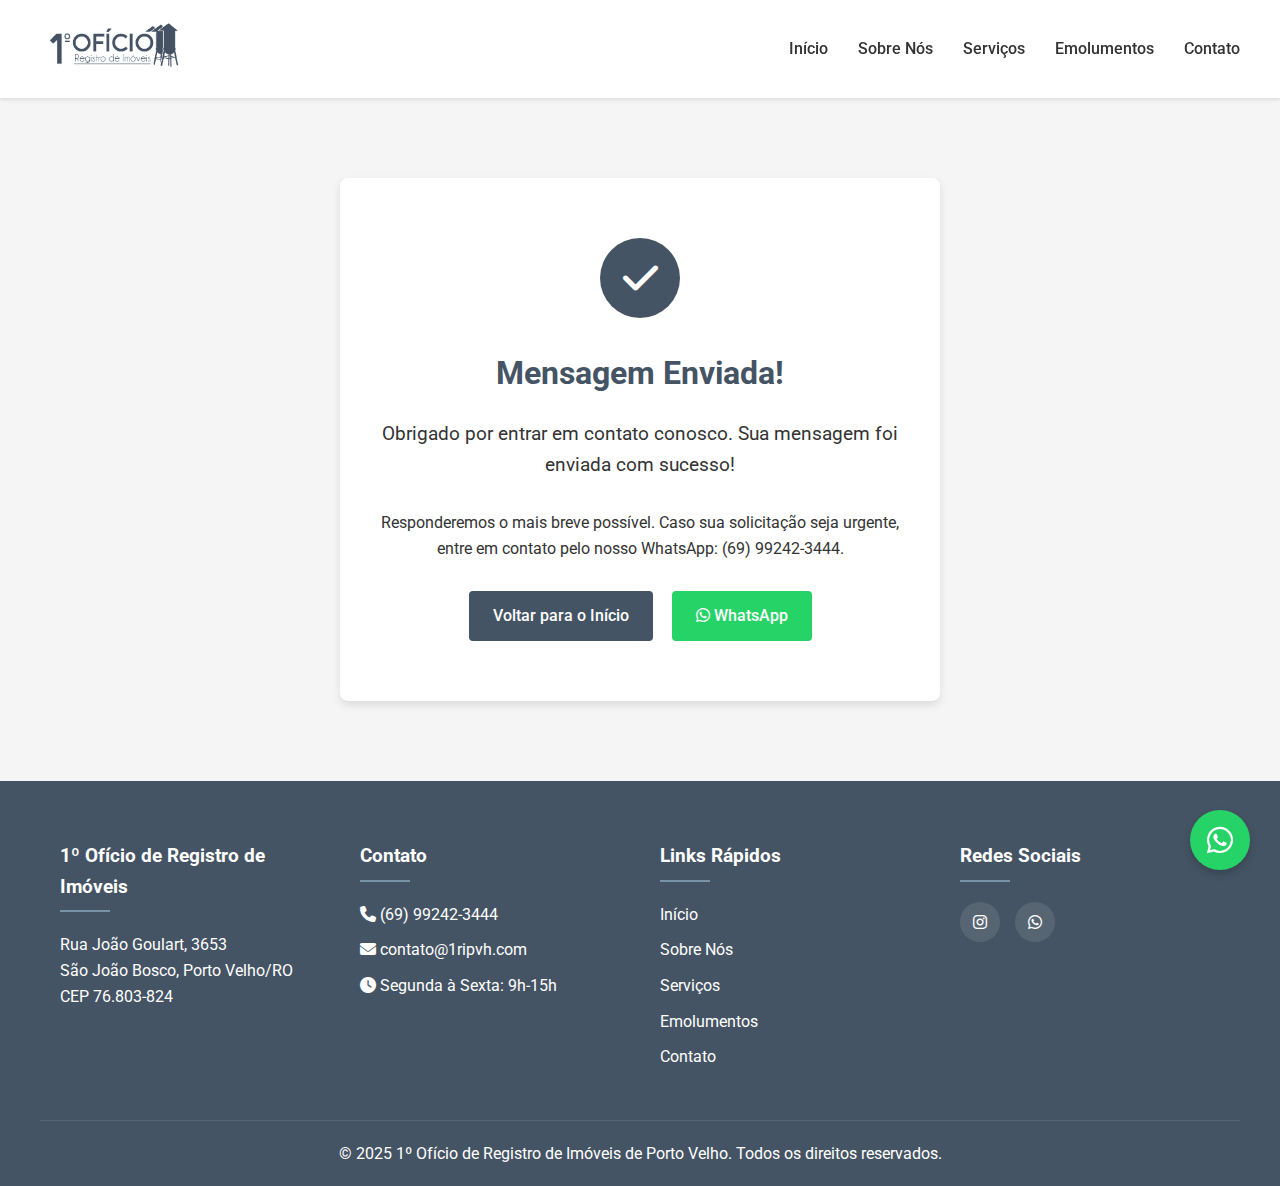
<file: obrigado.html>
<!DOCTYPE html>
<html lang="pt-BR">
<head>
    <meta charset="UTF-8">
    <meta name="viewport" content="width=device-width, initial-scale=1.0">
    <title>Mensagem Enviada - 1º Ofício de Registro de Imóveis de Porto Velho</title>
    <meta name="description" content="Obrigado por entrar em contato com o 1º Ofício de Registro de Imóveis de Porto Velho.">
    <link rel="stylesheet" href="css/styles.css">
    <link rel="stylesheet" href="https://cdnjs.cloudflare.com/ajax/libs/font-awesome/6.4.0/css/all.min.css">
    <link href="https://fonts.googleapis.com/css2?family=Roboto:wght@300;400;500;700&display=swap" rel="stylesheet">
    <link rel="icon" type="image/png" href="images/favicon.png">
</head>
<body>
    <!-- Cabeçalho -->
    <header>
        <div class="container header-container">
            <div class="logo">
                <a href="index.html">
                    <img src="images/logo.png" alt="Logo do 1º Ofício de Registro de Imóveis de Porto Velho">
                </a>
            </div>
            <button class="mobile-menu-btn" id="mobileMenuBtn">
                <i class="fas fa-bars"></i>
            </button>
            <nav>
                <ul id="navMenu">
                    <li><a href="index.html">Início</a></li>
                    <li><a href="sobre.html">Sobre Nós</a></li>
                    <li><a href="servicos.html">Serviços</a></li>
                    <li><a href="emolumentos-completo.html">Emolumentos</a></li>
                    <li><a href="contato.html">Contato</a></li>
                </ul>
            </nav>
        </div>
    </header>

    <!-- Conteúdo principal -->
    <main>
        <section class="section" style="min-height: 60vh; display: flex; align-items: center; justify-content: center;">
            <div class="container" style="text-align: center;">
                <div style="background-color: var(--white); border-radius: 8px; box-shadow: 0 4px 8px rgba(0, 0, 0, 0.1); padding: 60px 40px; max-width: 600px; margin: 0 auto;">
                    <div style="width: 80px; height: 80px; background-color: var(--primary-color); border-radius: 50%; display: flex; align-items: center; justify-content: center; margin: 0 auto 30px;">
                        <i class="fas fa-check" style="font-size: 40px; color: var(--white);"></i>
                    </div>
                    
                    <h1 style="color: var(--primary-color); margin-bottom: 20px;">Mensagem Enviada!</h1>
                    
                    <p style="font-size: 1.2rem; margin-bottom: 30px;">Obrigado por entrar em contato conosco. Sua mensagem foi enviada com sucesso!</p>
                    
                    <p style="margin-bottom: 30px;">Responderemos o mais breve possível. Caso sua solicitação seja urgente, entre em contato pelo nosso WhatsApp: (69) 99242-3444.</p>
                    
                    <div>
                        <a href="index.html" class="btn" style="margin-right: 15px;">Voltar para o Início</a>
                        <a href="https://wa.me/5569992423444" class="btn" target="_blank" style="background-color: #25d366;">
                            <i class="fab fa-whatsapp"></i> WhatsApp
                        </a>
                    </div>
                </div>
            </div>
        </section>
    </main>

    <!-- Rodapé -->
    <footer>
        <div class="container footer-container">
            <div class="footer-section">
                <h3 class="footer-title">1º Ofício de Registro de Imóveis</h3>
                <p>Rua João Goulart, 3653</p>
                <p>São João Bosco, Porto Velho/RO</p>
                <p>CEP 76.803-824</p>
            </div>
            <div class="footer-section">
                <h3 class="footer-title">Contato</h3>
                <ul class="footer-links">
                    <li><i class="fas fa-phone"></i> (69) 99242-3444</li>
                    <li><i class="fas fa-envelope"></i> contato@1ripvh.com</li>
                    <li><i class="fas fa-clock"></i> Segunda à Sexta: 9h-15h</li>
                </ul>
            </div>
            <div class="footer-section">
                <h3 class="footer-title">Links Rápidos</h3>
                <ul class="footer-links">
                    <li><a href="index.html">Início</a></li>
                    <li><a href="sobre.html">Sobre Nós</a></li>
                    <li><a href="servicos.html">Serviços</a></li>
                    <li><a href="emolumentos.html">Emolumentos</a></li>
                    <li><a href="contato.html">Contato</a></li>
                </ul>
            </div>
            <div class="footer-section">
                <h3 class="footer-title">Redes Sociais</h3>
                <div class="social-links">
                    <a href="https://www.instagram.com/cartoriopvh/" target="_blank"><i class="fab fa-instagram"></i></a>
                    <a href="https://wa.me/5569992423444" target="_blank"><i class="fab fa-whatsapp"></i></a>
                </div>
            </div>
        </div>
        <div class="footer-bottom container">
            <p>&copy; 2025 1º Ofício de Registro de Imóveis de Porto Velho. Todos os direitos reservados.</p>
        </div>
    </footer>

    <!-- WhatsApp flutuante -->
    <a href="https://wa.me/5569992423444" class="whatsapp-float" target="_blank">
        <i class="fab fa-whatsapp"></i>
    </a>

    <!-- Scripts -->
    <script>
        // Menu mobile
        document.getElementById('mobileMenuBtn').addEventListener('click', function() {
            document.getElementById('navMenu').classList.toggle('show');
        });

        // Fechar menu ao clicar em um link
        document.querySelectorAll('#navMenu a').forEach(link => {
            link.addEventListener('click', function() {
                document.getElementById('navMenu').classList.remove('show');
            });
        });
    </script>
</body>
</html>
</file>
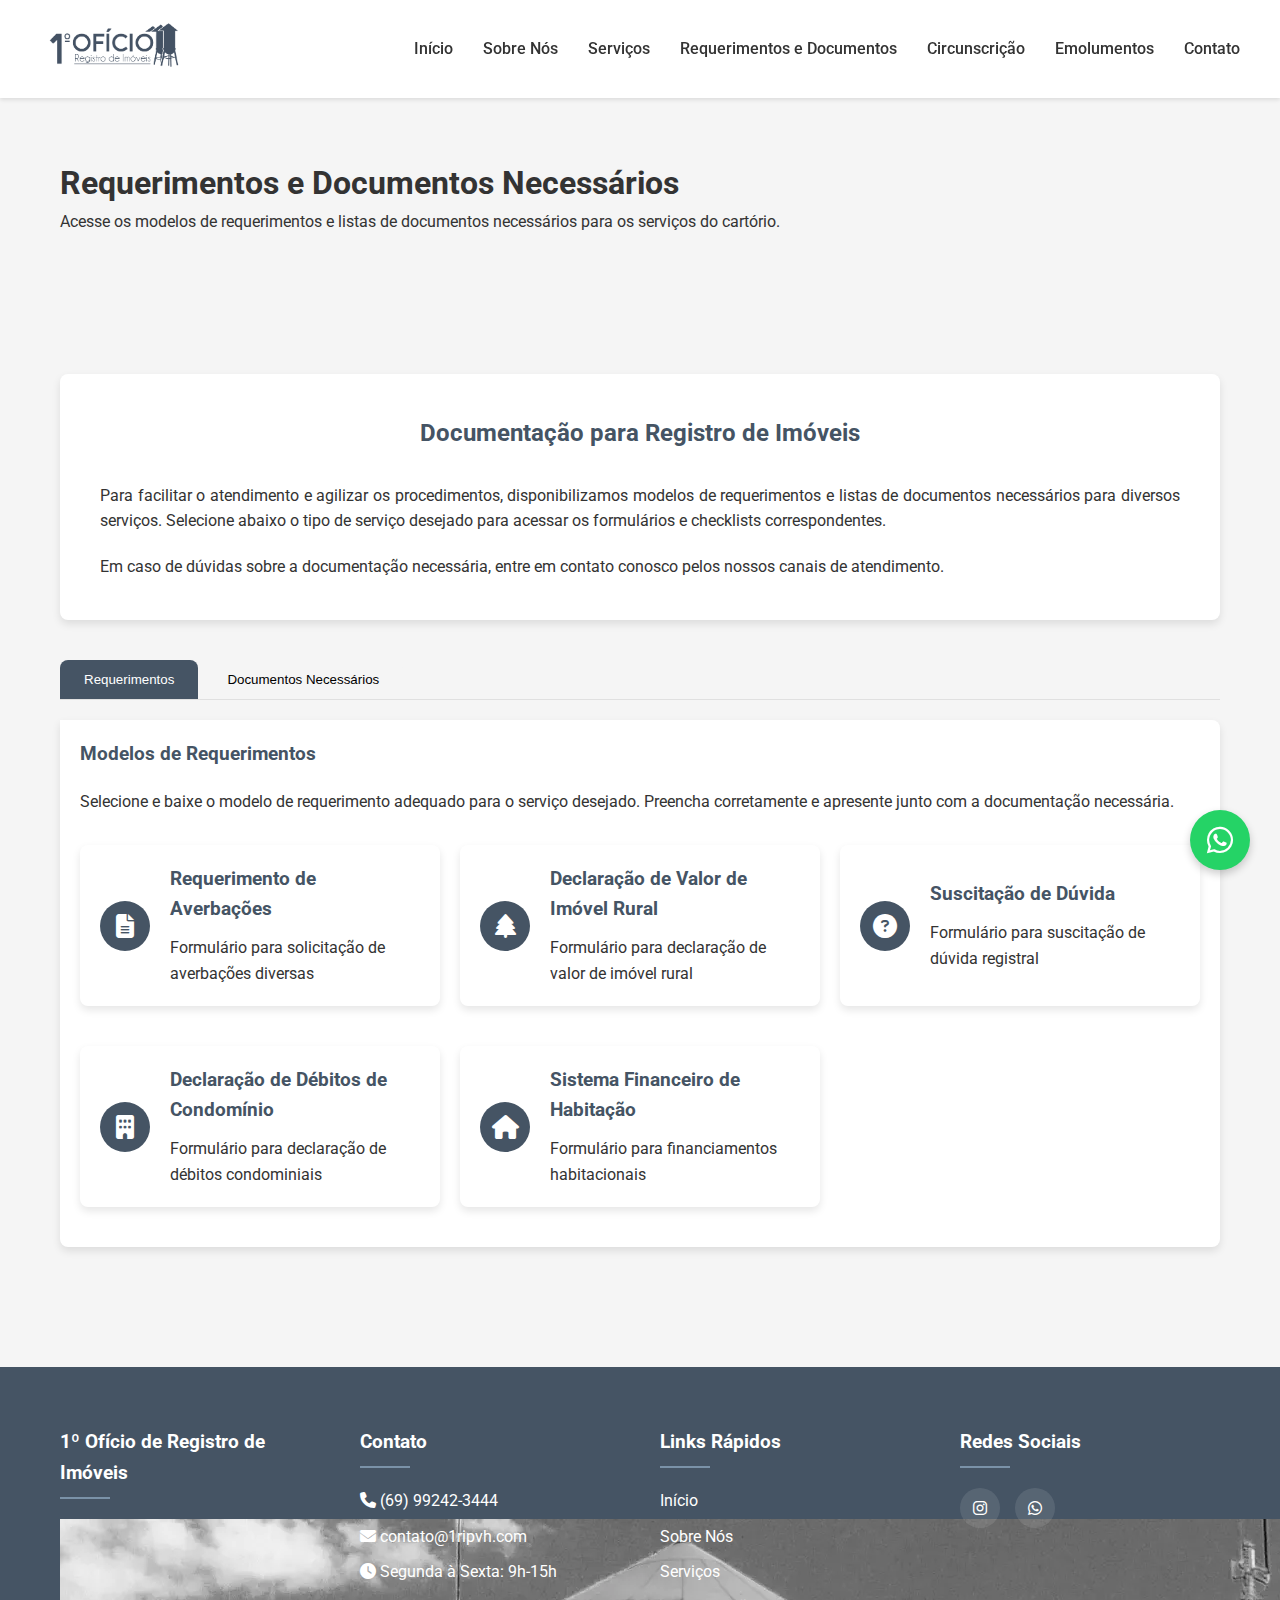
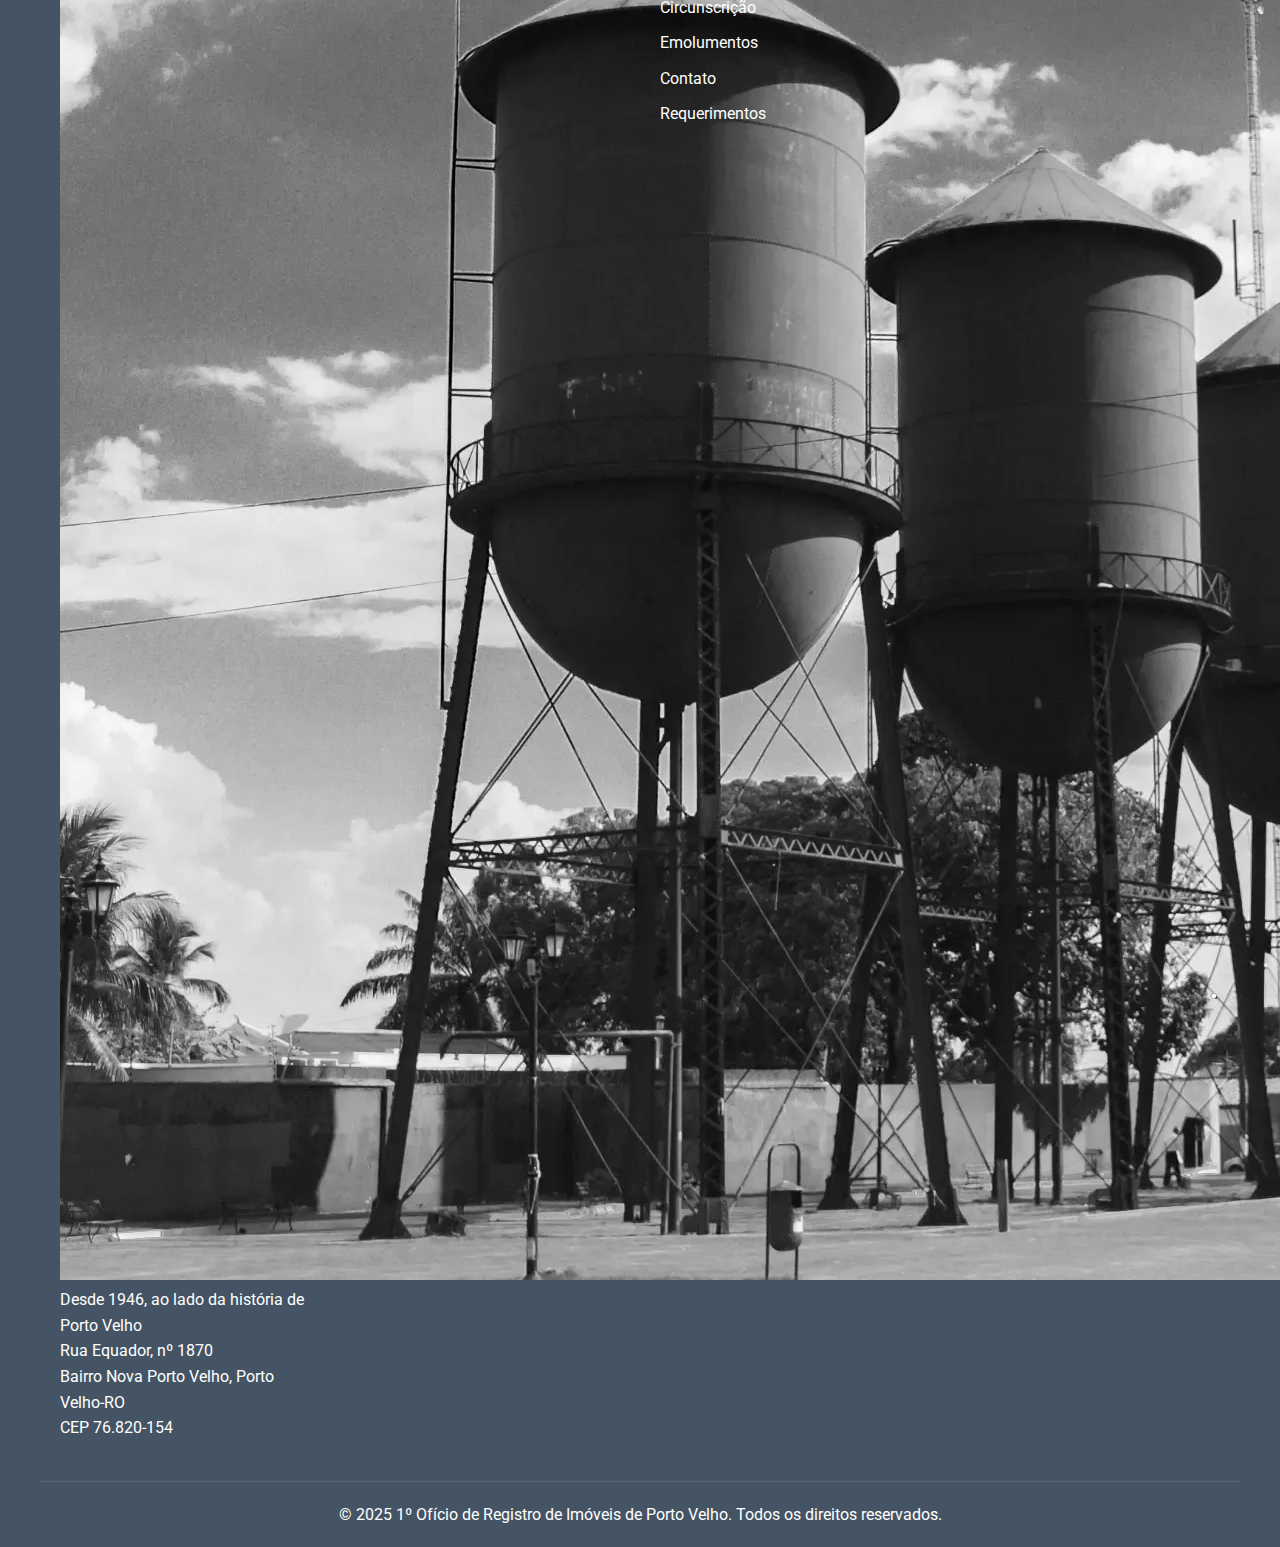
<file: requerimentos.html>
<!DOCTYPE html>
<html lang="pt-BR">
<head>
    <meta charset="UTF-8">
    <meta name="viewport" content="width=device-width, initial-scale=1.0">
    <title>Requerimentos e Documentos Necessários - 1º Ofício de Registro de Imóveis de Porto Velho</title>
    <meta name="description" content="Acesse os modelos de requerimentos e listas de documentos necessários para os serviços do 1º Ofício de Registro de Imóveis de Porto Velho.">
    <link rel="stylesheet" href="css/styles.css">
    <link rel="stylesheet" href="https://cdnjs.cloudflare.com/ajax/libs/font-awesome/6.4.0/css/all.min.css">
    <link href="https://fonts.googleapis.com/css2?family=Roboto:wght@300;400;500;700&display=swap" rel="stylesheet">
    <link rel="icon" type="image/png" href="favicon.png">
    <style>
        .text-justify {
            text-align: justify;
        }
        
        .requerimento-card {
            background-color: var(--white);
            border-radius: 8px;
            box-shadow: 0 4px 8px rgba(0, 0, 0, 0.1);
            padding: 20px;
            margin-bottom: 20px;
            display: flex;
            align-items: center;
            transition: all 0.3s ease;
            text-decoration: none; /* Removido o sublinhado dos links */
        }
        
        .requerimento-card:hover {
            transform: translateY(-5px);
            box-shadow: 0 6px 12px rgba(0, 0, 0, 0.15);
        }
        
        .requerimento-icon {
            width: 50px;
            height: 50px;
            background-color: var(--primary-color);
            border-radius: 50%;
            display: flex;
            align-items: center;
            justify-content: center;
            margin-right: 20px;
            flex-shrink: 0;
        }
        
        .requerimento-icon i {
            font-size: 24px;
            color: var(--white);
        }
        
        .requerimento-content {
            flex-grow: 1;
        }
        
        .requerimento-content h3 {
            color: var(--primary-color);
            margin: 0 0 10px 0;
        }
        
        .requerimento-content p {
            margin: 0;
            color: var(--gray-dark);
        }
        
        .requerimentos-grid {
            display: grid;
            grid-template-columns: repeat(auto-fill, minmax(300px, 1fr));
            gap: 20px;
            margin-top: 30px;
        }
        
        /* Remover sublinhado de todos os links na seção de requerimentos */
        #requerimentos a {
            text-decoration: none;
        }
        
        .tab-container {
            margin-bottom: 40px;
        }
        
        .tab-buttons {
            display: flex;
            margin-bottom: 20px;
            border-bottom: 1px solid var(--gray);
        }
        
        .tab-button {
            padding: 12px 24px;
            background-color: var(--gray-light);
            border: none;
            border-radius: 8px 8px 0 0;
            cursor: pointer;
            font-weight: 500;
            margin-right: 5px;
            transition: all 0.3s ease;
        }
        
        .tab-button.active {
            background-color: var(--primary-color);
            color: var(--white);
        }
        
        .tab-content {
            display: none;
            padding: 20px;
            background-color: var(--white);
            border-radius: 0 8px 8px 8px;
            box-shadow: 0 4px 8px rgba(0, 0, 0, 0.1);
        }
        
        .tab-content.active {
            display: block;
        }
        
        .documento-card {
            background-color: var(--white);
            border-radius: 8px;
            box-shadow: 0 4px 8px rgba(0, 0, 0, 0.1);
            padding: 25px;
            margin-bottom: 20px;
            transition: all 0.3s ease;
            cursor: pointer;
        }
        
        .documento-card:hover {
            transform: translateY(-5px);
            box-shadow: 0 6px 12px rgba(0, 0, 0, 0.15);
        }
        
        .documento-header {
            color: var(--primary-color);
            margin: 0 0 20px 0;
            padding-bottom: 10px;
            border-bottom: 2px solid var(--primary-color);
            display: flex;
            align-items: center;
            justify-content: space-between;
        }
        
        .documento-title {
            display: flex;
            align-items: center;
        }
        
        .documento-title i.icon {
            margin-right: 10px;
            font-size: 24px;
        }
        
        .toggle-icon {
            font-size: 20px;
            transition: transform 0.3s ease;
        }
        
        .documento-content {
            display: none;
            padding-top: 15px;
        }
        
        .documento-content.active {
            display: block;
        }
        
        .documento-item {
            margin-bottom: 15px;
            padding-left: 20px;
        }
        
        .documento-subitem {
            margin-bottom: 10px;
            padding-left: 40px;
            position: relative;
        }
        
        .documento-subsubitem {
            margin-bottom: 8px;
            padding-left: 60px;
            position: relative;
        }
        
        .documento-item-number {
            font-weight: bold;
            margin-right: 5px;
        }
        
        .documento-item-letter {
            margin-right: 5px;
        }
        
        .documento-item-numeral {
            margin-right: 5px;
        }
        
        @media (max-width: 768px) {
            .requerimentos-grid {
                grid-template-columns: 1fr;
            }
            
            .tab-buttons {
                flex-direction: column;
                border-bottom: none;
            }
            
            .tab-button {
                margin-right: 0;
                margin-bottom: 5px;
                border-radius: 8px;
            }
        }
    </style>
</head>
<body>
    <!-- Cabeçalho -->
    <header>
        <div class="container header-container">
            <div class="logo">
                <a href="index.html">
                    <img src="images/logo-transparent.png" alt="Logo do 1º Ofício de Registro de Imóveis de Porto Velho">
                </a>
            </div>
            <button class="mobile-menu-btn" id="mobileMenuBtn">
                <i class="fas fa-bars"></i>
            </button>
            <nav>
                <ul id="navMenu">
                    <li><a href="index.html">Início</a></li>
                    <li><a href="sobre.html">Sobre Nós</a></li>
                    <li><a href="servicos.html">Serviços</a></li>
                    <li><a href="requerimentos.html">Requerimentos e Documentos</a></li>
                    <li><a href="circunscricao.html">Circunscrição</a></li>
                    <li><a href="emolumentos-completo.html">Emolumentos</a></li>
                    <li><a href="contato.html">Contato</a></li>
                </ul>
            </nav>
        </div>
    </header>

    <!-- Conteúdo principal -->
    <main>
        <section class="hero-img" style="padding: 60px 0;">
            <div class="container">
                <h1>Requerimentos e Documentos Necessários</h1>
                <p>Acesse os modelos de requerimentos e listas de documentos necessários para os serviços do cartório.</p>
            </div>
        </section>

        <section class="section">
            <div class="container">
                <!-- Introdução -->
                <div style="background-color: var(--white); border-radius: 8px; box-shadow: 0 4px 8px rgba(0, 0, 0, 0.1); padding: 40px; margin-bottom: 40px;">
                    <h2 style="color: var(--primary-color); margin-bottom: 30px; text-align: center;">Documentação para Registro de Imóveis</h2>
                    
                    <p class="text-justify">Para facilitar o atendimento e agilizar os procedimentos, disponibilizamos modelos de requerimentos e listas de documentos necessários para diversos serviços. Selecione abaixo o tipo de serviço desejado para acessar os formulários e checklists correspondentes.</p>
                    
                    <p class="text-justify" style="margin-top: 20px;">Em caso de dúvidas sobre a documentação necessária, entre em contato conosco pelos nossos canais de atendimento.</p>
                </div>
                
                <!-- Abas para Requerimentos e Documentos -->
                <div class="tab-container">
                    <div class="tab-buttons">
                        <button class="tab-button active" onclick="openTab(event, 'requerimentos')">Requerimentos</button>
                        <button class="tab-button" onclick="openTab(event, 'documentos')">Documentos Necessários</button>
                    </div>
                    
                    <!-- Aba de Requerimentos -->
                    <div id="requerimentos" class="tab-content active">
                        <h3 style="color: var(--primary-color); margin-bottom: 20px;">Modelos de Requerimentos</h3>
                        <p>Selecione e baixe o modelo de requerimento adequado para o serviço desejado. Preencha corretamente e apresente junto com a documentação necessária.</p>
                        
                        <div class="requerimentos-grid">
                            <a href="requerimentos-novos/averbacoes.pdf" class="requerimento-card" target="_blank">
                                <div class="requerimento-icon">
                                    <i class="fas fa-file-alt"></i>
                                </div>
                                <div class="requerimento-content">
                                    <h3>Requerimento de Averbações</h3>
                                    <p>Formulário para solicitação de averbações diversas</p>
                                </div>
                            </a>
                            
                            <a href="requerimentos-novos/DECLARAÇÃO ACESSO IMÓVEL RURAL - Provimento 07-2018.pdf" class="requerimento-card" target="_blank">
                                <div class="requerimento-icon">
                                    <i class="fas fa-tree"></i>
                                </div>
                                <div class="requerimento-content">
                                    <h3>Declaração de Valor de Imóvel Rural</h3>
                                    <p>Formulário para declaração de valor de imóvel rural</p>
                                </div>
                            </a>
                            
                            <a href="requerimentos-novos/suscitacao de duvida.pdf" class="requerimento-card" target="_blank">
                                <div class="requerimento-icon">
                                    <i class="fas fa-question-circle"></i>
                                </div>
                                <div class="requerimento-content">
                                    <h3>Suscitação de Dúvida</h3>
                                    <p>Formulário para suscitação de dúvida registral</p>
                                </div>
                            </a>
                            
                            <a href="requerimentos-novos/declaracao de debitos de condomino.pdf" class="requerimento-card" target="_blank">
                                <div class="requerimento-icon">
                                    <i class="fas fa-building"></i>
                                </div>
                                <div class="requerimento-content">
                                    <h3>Declaração de Débitos de Condomínio</h3>
                                    <p>Formulário para declaração de débitos condominiais</p>
                                </div>
                            </a>
                            
                            <a href="requerimentos-novos/SFH.pdf" class="requerimento-card" target="_blank">
                                <div class="requerimento-icon">
                                    <i class="fas fa-home"></i>
                                </div>
                                <div class="requerimento-content">
                                    <h3>Sistema Financeiro de Habitação</h3>
                                    <p>Formulário para financiamentos habitacionais</p>
                                </div>
                            </a>
                        </div>
                    </div>
                    
                    <!-- Aba de Documentos Necessários -->
                    <div id="documentos" class="tab-content">
                        <h3 style="color: var(--primary-color); margin-bottom: 20px;">Documentos Necessários</h3>
                        <p>Confira a lista de documentos necessários para cada tipo de serviço. Clique em cada item para expandir e ver os detalhes. A apresentação da documentação completa agiliza o processo de registro.</p>
                        
                        <!-- Adjudicação -->
                        <div class="documento-card" onclick="toggleDocumento('adjudicacao')">
                            <div class="documento-header">
                                <div class="documento-title">
                                    <i class="fas fa-gavel icon"></i>
                                    <h3>Adjudicação</h3>
                                </div>
                                <i class="fas fa-chevron-down toggle-icon" id="adjudicacao-icon"></i>
                            </div>
                            <div class="documento-content" id="adjudicacao-content">
                                <div class="documento-subitem">
                                    <span class="documento-item-letter">a.</span>
                                    <span>Carta de adjudicação expedida pela unidade judicial competente;</span>
                                </div>
                                <div class="documento-subitem">
                                    <span class="documento-item-letter">b.</span>
                                    <span>Guia de declaração e comprovante de quitação de ITBI;</span>
                                </div>
                                <div class="documento-subitem">
                                    <span class="documento-item-letter">c.</span>
                                    <span>Documentos pessoais de adjudicatário e cônjuge/companheiro, quando os dados não constarem integralmente da Carta judicial.</span>
                                </div>
                            </div>
                        </div>
                        
                        <!-- Arrematação -->
                        <div class="documento-card" onclick="toggleDocumento('arrematacao')">
                            <div class="documento-header">
                                <div class="documento-title">
                                    <i class="fas fa-hammer icon"></i>
                                    <h3>Arrematação</h3>
                                </div>
                                <i class="fas fa-chevron-down toggle-icon" id="arrematacao-icon"></i>
                            </div>
                            <div class="documento-content" id="arrematacao-content">
                                <div class="documento-subitem">
                                    <span class="documento-item-letter">a.</span>
                                    <span>Carta de arrematação expedida pela unidade judicial competente;</span>
                                </div>
                                <div class="documento-subitem">
                                    <span class="documento-item-letter">b.</span>
                                    <span>Auto de arrematação devidamente assinado;</span>
                                </div>
                                <div class="documento-subitem">
                                    <span class="documento-item-letter">c.</span>
                                    <span>Guia de declaração e comprovante de quitação de ITBI;</span>
                                </div>
                                <div class="documento-subitem">
                                    <span class="documento-item-letter">d.</span>
                                    <span>Documentos pessoais de adjudicatário e cônjuge/companheiro, quando os dados não constarem integralmente da Carta judicial.</span>
                                </div>
                            </div>
                        </div>
                        
                        <!-- Cédulas de crédito -->
                        <div class="documento-card" onclick="toggleDocumento('cedulas')">
                            <div class="documento-header">
                                <div class="documento-title">
                                    <i class="fas fa-file-invoice-dollar icon"></i>
                                    <h3>Cédulas de crédito com garantia imobiliária ou pignoratícia especial</h3>
                                </div>
                                <i class="fas fa-chevron-down toggle-icon" id="cedulas-icon"></i>
                            </div>
                            <div class="documento-content" id="cedulas-content">
                                <div class="documento-subitem">
                                    <span class="documento-item-letter">a.</span>
                                    <span>Duas vias devidamente assinadas do instrumento de crédito (uma delas ficará arquivada no Cartório);</span>
                                </div>
                                <div class="documento-subitem">
                                    <span class="documento-item-letter">b.</span>
                                    <span>Se o emitente for pessoa jurídica, devem ser apresentados os documentos que comprovem o poder de representação (ex.: procurações, atos constitutivos e certidões da Junta Comercial).</span>
                                </div>
                            </div>
                        </div>
                        
                        <!-- Compra e venda -->
                        <div class="documento-card" onclick="toggleDocumento('compravenda')">
                            <div class="documento-header">
                                <div class="documento-title">
                                    <i class="fas fa-exchange-alt icon"></i>
                                    <h3>Compra e venda</h3>
                                </div>
                                <i class="fas fa-chevron-down toggle-icon" id="compravenda-icon"></i>
                            </div>
                            <div class="documento-content" id="compravenda-content">
                                <div class="documento-subitem">
                                    <span class="documento-item-letter">a.</span>
                                    <span>Escritura pública ou contrato particular de compra e venda;</span>
                                </div>
                                <div class="documento-subitem">
                                    <span class="documento-item-letter">b.</span>
                                    <span>Guia de declaração e comprovante de quitação de ITBI;</span>
                                </div>
                                <div class="documento-subitem">
                                    <span class="documento-item-letter">c.</span>
                                    <span>Se for apresentado contrato particular em que um dos sujeitos seja pessoa jurídica, devem ser apresentados os documentos que comprovem o poder de representação (ex.: procurações, atos constitutivos e certidões da Junta Comercial) e devem ser apresentados documentos pessoais das partes;</span>
                                </div>
                                <div class="documento-subitem">
                                    <span class="documento-item-letter">d.</span>
                                    <span>Se for contrato realizado no âmbito do SFH, deve ser apresentada declaração pelo adquirente nos termos do art. 290 da Lei de Registros Públicos, manifestando se é (ou não) sua primeira aquisição de imóvel residencial no âmbito do SFH.</span>
                                </div>
                            </div>
                        </div>
                        
                        <!-- Compromisso de compra e venda -->
                        <div class="documento-card" onclick="toggleDocumento('compromisso')">
                            <div class="documento-header">
                                <div class="documento-title">
                                    <i class="fas fa-handshake icon"></i>
                                    <h3>Compromisso de compra e venda</h3>
                                </div>
                                <i class="fas fa-chevron-down toggle-icon" id="compromisso-icon"></i>
                            </div>
                            <div class="documento-content" id="compromisso-content">
                                <div class="documento-subitem">
                                    <span class="documento-item-letter">a.</span>
                                    <span>Escritura pública ou contrato de compromisso de compra e venda;</span>
                                </div>
                                <div class="documento-subitem">
                                    <span class="documento-item-letter">b.</span>
                                    <span>Se for apresentado instrumento particular, devem ser juntados os documentos completos de qualificação dos contratantes (nome, RG, CPF, profissão, estado civil, endereço, que deve também incluir de cônjuges ou companheiros).</span>
                                </div>
                            </div>
                        </div>
                        
                        <!-- Contrato de locação -->
                        <div class="documento-card" onclick="toggleDocumento('locacao')">
                            <div class="documento-header">
                                <div class="documento-title">
                                    <i class="fas fa-key icon"></i>
                                    <h3>Contrato de locação – Cláusula de vigência</h3>
                                </div>
                                <i class="fas fa-chevron-down toggle-icon" id="locacao-icon"></i>
                            </div>
                            <div class="documento-content" id="locacao-content">
                                <div class="documento-subitem">
                                    <span class="documento-item-letter">a.</span>
                                    <span>Requerimento, com firma reconhecida, especificando o ato a ser praticado;</span>
                                </div>
                                <div class="documento-subitem">
                                    <span class="documento-item-letter">b.</span>
                                    <span>Contrato de locação em via original (com as firmas reconhecidas – partes e testemunhas);</span>
                                </div>
                                <div class="documento-subitem">
                                    <span class="documento-item-letter">c.</span>
                                    <span>Documentos de identificação das partes (cópia autenticada): RG, CPF e Certidão de Nascimento ou Casamento atualizadas, expedidas há menos de 90 dias;</span>
                                </div>
                                <div class="documento-subitem">
                                    <span class="documento-item-letter">d.</span>
                                    <span>Se o alguma das partes for pessoa jurídica, devem ser apresentados os documentos que comprovem o poder de representação (ex.: procurações, atos constitutivos e certidões da Junta Comercial).</span>
                                </div>
                            </div>
                        </div>
                        
                        <!-- Dação em pagamento - Permuta -->
                        <div class="documento-card" onclick="toggleDocumento('dacao')">
                            <div class="documento-header">
                                <div class="documento-title">
                                    <i class="fas fa-sync-alt icon"></i>
                                    <h3>Dação em pagamento – Permuta</h3>
                                </div>
                                <i class="fas fa-chevron-down toggle-icon" id="dacao-icon"></i>
                            </div>
                            <div class="documento-content" id="dacao-content">
                                <div class="documento-subitem">
                                    <span class="documento-item-letter">a.</span>
                                    <span>Escritura pública ou contrato particular de dação em pagamento ou permuta;</span>
                                </div>
                                <div class="documento-subitem">
                                    <span class="documento-item-letter">b.</span>
                                    <span>Guia de declaração e comprovante de quitação de ITBI;</span>
                                </div>
                                <div class="documento-subitem">
                                    <span class="documento-item-letter">c.</span>
                                    <span>Se for apresentado contrato particular, devem ser juntados documentos de identificação das partes (cópia autenticada): RG, CPF e Certidão de Nascimento ou Casamento atualizadas, expedidas há menos de 90 dias;</span>
                                </div>
                                <div class="documento-subitem">
                                    <span class="documento-item-letter">d.</span>
                                    <span>Se o alguma das partes for pessoa jurídica, devem ser apresentados os documentos que comprovem o poder de representação (ex.: procurações, atos constitutivos e certidões da Junta Comercial.</span>
                                </div>
                            </div>
                        </div>
                        
                        <!-- Doação -->
                        <div class="documento-card" onclick="toggleDocumento('doacao')">
                            <div class="documento-header">
                                <div class="documento-title">
                                    <i class="fas fa-gift icon"></i>
                                    <h3>Doação</h3>
                                </div>
                                <i class="fas fa-chevron-down toggle-icon" id="doacao-icon"></i>
                            </div>
                            <div class="documento-content" id="doacao-content">
                                <div class="documento-subitem">
                                    <span class="documento-item-letter">a.</span>
                                    <span>Escritura pública ou contrato particular de doação;</span>
                                </div>
                                <div class="documento-subitem">
                                    <span class="documento-item-letter">b.</span>
                                    <span>Guia de declaração e comprovante de quitação de ITCMD;</span>
                                </div>
                                <div class="documento-subitem">
                                    <span class="documento-item-letter">c.</span>
                                    <span>Se for apresentado contrato particular, devem ser juntados documentos de identificação das partes (cópia autenticada): RG, CPF e Certidão de Nascimento ou Casamento atualizadas, expedidas há menos de 90 dias.</span>
                                </div>
                            </div>
                        </div>
                        
                        <!-- Inventário e partilha/adjudicação -->
                        <div class="documento-card" onclick="toggleDocumento('inventario')">
                            <div class="documento-header">
                                <div class="documento-title">
                                    <i class="fas fa-scroll icon"></i>
                                    <h3>Inventário e partilha/adjudicação</h3>
                                </div>
                                <i class="fas fa-chevron-down toggle-icon" id="inventario-icon"></i>
                            </div>
                            <div class="documento-content" id="inventario-content">
                                <div class="documento-subitem">
                                    <span class="documento-item-letter">a.</span>
                                    <span>Escritura pública de inventário ou formal de partilha devidamente instruído e assinado;</span>
                                </div>
                                <div class="documento-subitem">
                                    <span class="documento-item-letter">b.</span>
                                    <span>Guia de declaração e comprovante de quitação de ITCMD (Causa Mortis);</span>
                                </div>
                                <div class="documento-subitem">
                                    <span class="documento-item-letter">c.</span>
                                    <span>Guia de declaração e comprovante de quitação ITBI/ITCMD no caso de cessão de direitos hereditários;</span>
                                </div>
                                <div class="documento-subitem">
                                    <span class="documento-item-letter">d.</span>
                                    <span>Via original ou cópia autenticada da certidão de óbito.</span>
                                </div>
                            </div>
                        </div>
                        
                        <!-- Partilha em divórcio ou dissolução de união estável -->
                        <div class="documento-card" onclick="toggleDocumento('partilha')">
                            <div class="documento-header">
                                <div class="documento-title">
                                    <i class="fas fa-heart-broken icon"></i>
                                    <h3>Partilha em divórcio ou dissolução de união estável</h3>
                                </div>
                                <i class="fas fa-chevron-down toggle-icon" id="partilha-icon"></i>
                            </div>
                            <div class="documento-content" id="partilha-content">
                                <div class="documento-subitem">
                                    <span class="documento-item-letter">a.</span>
                                    <span>Escritura pública de divórcio/dissolução de união estável ou formal de partilha devidamente instruído e assinado;</span>
                                </div>
                                <div class="documento-subitem">
                                    <span class="documento-item-letter">b.</span>
                                    <span>Guia de declaração e comprovante de quitação ITBI/ITCMD no caso de partilha desigual ou cessões/transmissões realizadas;</span>
                                </div>
                                <div class="documento-subitem">
                                    <span class="documento-item-letter">c.</span>
                                    <span>Via original ou cópia autenticada da certidão de casamento com divórcio averbado.</span>
                                </div>
                            </div>
                        </div>
                        
                        <!-- Incorporação Imobiliária -->
                        <div class="documento-card" onclick="toggleDocumento('incorporacao')">
                            <div class="documento-header">
                                <div class="documento-title">
                                    <i class="fas fa-building icon"></i>
                                    <h3>Incorporação Imobiliária</h3>
                                </div>
                                <i class="fas fa-chevron-down toggle-icon" id="incorporacao-icon"></i>
                            </div>
                            <div class="documento-content" id="incorporacao-content">
                                <div class="documento-subitem">
                                    <span class="documento-item-letter">a.</span>
                                    <span>Requerimento solicitando o registro da incorporação, com firma reconhecida e acompanhado de prova de representação, se for o caso;</span>
                                </div>
                                <div class="documento-subitem">
                                    <span class="documento-item-letter">b.</span>
                                    <span>Título de propriedade de terreno, ou de promessa, irrevogável e irretratável, de compra e venda ou de cessão de direitos ou de permuta do qual conste cláusula de imissão na posse do imóvel, não haja estipulações impeditivas de sua alienação em frações ideais e inclua consentimento para demolição e construção, devidamente registrado;</span>
                                </div>
                                <div class="documento-subitem">
                                    <span class="documento-item-letter">c.</span>
                                    <span>Certidões negativas de impostos federais, estaduais e municipais, de protesto de títulos de ações cíveis e criminais e de ônus reais relativamente ao imóvel, aos alienantes do terreno e ao incorporador;</span>
                                </div>
                                <div class="documento-subitem">
                                    <span class="documento-item-letter">d.</span>
                                    <span>Histórico dos títulos de propriedade do imóvel, abrangendo os últimos 20 anos, acompanhado de certidão dos respectivos registros;</span>
                                </div>
                                <div class="documento-subitem">
                                    <span class="documento-item-letter">e.</span>
                                    <span>Projeto de construção devidamente aprovado pelas autoridades competentes;</span>
                                </div>
                                <div class="documento-subitem">
                                    <span class="documento-item-letter">f.</span>
                                    <span>Cálculo das áreas das edificações, discriminando, além da global, a das partes comuns, e indicando, para cada tipo de unidade a respectiva metragem de área construída;</span>
                                </div>
                                <div class="documento-subitem">
                                    <span class="documento-item-letter">g.</span>
                                    <span>Memorial descritivo das especificações da obra projetada;</span>
                                </div>
                                <div class="documento-subitem">
                                    <span class="documento-item-letter">h.</span>
                                    <span>Avaliação do custo global da obra, atualizada à data do arquivamento, calculada com base nos custos unitários, discriminando-se, também, o custo de construção de cada unidade, devidamente assinada pelo profissional responsável pela obra;</span>
                                </div>
                                <div class="documento-subitem">
                                    <span class="documento-item-letter">i.</span>
                                    <span>Instrumento de divisão do terreno em frações ideais autônomas que contenham a sua discriminação e a descrição, a caracterização e a destinação das futuras unidades e partes comuns que a elas acederão;</span>
                                </div>
                                <div class="documento-subitem">
                                    <span class="documento-item-letter">j.</span>
                                    <span>Minuta de convenção de condomínio que disciplinará o uso das futuras unidades e partes comuns do conjunto imobiliário;</span>
                                </div>
                                <div class="documento-subitem">
                                    <span class="documento-item-letter">k.</span>
                                    <span>Declaração em que se defina a parcela do preço de que trata o inciso II, do art. 39, da Lei 4.591/64;</span>
                                </div>
                                <div class="documento-subitem">
                                    <span class="documento-item-letter">l.</span>
                                    <span>Certidão do instrumento público de mandato, referido no § 1º do artigo 31, da Lei 4.591/64, se for o caso;</span>
                                </div>
                                <div class="documento-subitem">
                                    <span class="documento-item-letter">m.</span>
                                    <span>Declaração expressa em que se fixe, se houver, o prazo de carência;</span>
                                </div>
                                <div class="documento-subitem">
                                    <span class="documento-item-letter">n.</span>
                                    <span>Declaração, acompanhada de plantas elucidativas, sobre o número de veículos que a garagem comporta e os locais destinados à guarda destes;</span>
                                </div>
                            </div>
                        </div>
                        
                        <!-- Transferência de imóvel à sociedade -->
                        <div class="documento-card" onclick="toggleDocumento('transferencia')">
                            <div class="documento-header">
                                <div class="documento-title">
                                    <i class="fas fa-briefcase icon"></i>
                                    <h3>Transferência de imóvel à sociedade – Integralização de capital social</h3>
                                </div>
                                <i class="fas fa-chevron-down toggle-icon" id="transferencia-icon"></i>
                            </div>
                            <div class="documento-content" id="transferencia-content">
                                <div class="documento-subitem">
                                    <span class="documento-item-letter">a.</span>
                                    <span>Requerimento assinado pelo interessado, com firma reconhecida;</span>
                                </div>
                                <div class="documento-subitem">
                                    <span class="documento-item-letter">b.</span>
                                    <span>Contrato social devidamente registrado na Junta Comercial;</span>
                                </div>
                                <div class="documento-subitem">
                                    <span class="documento-item-letter">c.</span>
                                    <span>Certidão Simplificada da Junta Comercial atualizada (expedida há menos de 30 dias);</span>
                                </div>
                                <div class="documento-subitem">
                                    <span class="documento-item-letter">d.</span>
                                    <span>ITBI quitado ou Certidão de Isenção/imunidade/não incidência de ITBI expedida pela Prefeitura Municipal;</span>
                                </div>
                                <div class="documento-subitem">
                                    <span class="documento-item-letter">e.</span>
                                    <span>Cópia autenticada dos documentos pessoais dos transmitentes (RG, CPF, certidão de nascimento ou casamento).</span>
                                </div>
                            </div>
                        </div>
                        
                        <!-- Usucapião Extrajudicial -->
                        <div class="documento-card" onclick="toggleDocumento('usucapiao')">
                            <div class="documento-header">
                                <div class="documento-title">
                                    <i class="fas fa-hourglass-half icon"></i>
                                    <h3>Usucapião Extrajudicial</h3>
                                </div>
                                <i class="fas fa-chevron-down toggle-icon" id="usucapiao-icon"></i>
                            </div>
                            <div class="documento-content" id="usucapiao-content">
                                <div class="documento-subitem">
                                    <span class="documento-item-letter">a.</span>
                                    <span>Requerimento de reconhecimento extrajudicial de usucapião, formulado pelo interessado, representado por advogado ou Defensor Público, que atenderá, no que couber, aos requisitos da petição inicial, estabelecidos pelo art. 319 do Código de Processo Civil (CPC), bem como indicará:</span>
                                    <div class="documento-subsubitem">
                                        <span class="documento-item-numeral">i.</span>
                                        <span>a modalidade de usucapião requerida e sua base legal ou constitucional;</span>
                                    </div>
                                    <div class="documento-subsubitem">
                                        <span class="documento-item-numeral">ii.</span>
                                        <span>a origem e as características da posse, a existência de edificação, de benfeitoria ou de qualquer acessão no imóvel usucapiendo, com a referência às respectivas datas de ocorrência;</span>
                                    </div>
                                    <div class="documento-subsubitem">
                                        <span class="documento-item-numeral">iii.</span>
                                        <span>o nome e estado civil de todos os possuidores anteriores cujo tempo de posse foi somado ao do requerente para completar o período aquisitivo;</span>
                                    </div>
                                    <div class="documento-subsubitem">
                                        <span class="documento-item-numeral">iv.</span>
                                        <span>o número da matrícula ou a transcrição da área em que se encontra inserido o imóvel usucapiendo ou a informação de que não se encontra matriculado ou transcrito; e</span>
                                    </div>
                                    <div class="documento-subsubitem">
                                        <span class="documento-item-numeral">v.</span>
                                        <span>o valor atribuído ao imóvel usucapiendo;</span>
                                    </div>
                                </div>
                                <div class="documento-subitem">
                                    <span class="documento-item-letter">b.</span>
                                    <span>Ata notarial devidamente lavrada por Tabelião de Notas competente;</span>
                                </div>
                                <div class="documento-subitem">
                                    <span class="documento-item-letter">c.</span>
                                    <span>Planta e memorial descritivo assinados por profissional legalmente habilitado e com prova da Anotação da Responsabilidade Técnica (ART) ou do Registro de Responsabilidade Técnica (RTT) no respectivo conselho de fiscalização profissional e pelos titulares dos direitos registrados ou averbados na matrícula do imóvel usucapiendo ou na matrícula dos imóveis confinantes ou pelos ocupantes a qualquer título;</span>
                                </div>
                                <div class="documento-subitem">
                                    <span class="documento-item-letter">d.</span>
                                    <span>Justo título ou quaisquer outros documentos que demonstrem a origem, a continuidade, a cadeia possessória e o tempo de posse;</span>
                                </div>
                                <div class="documento-subitem">
                                    <span class="documento-item-letter">e.</span>
                                    <span>Certidões negativas dos distribuidores da Justiça Estadual e da Justiça Federal do local da situação do imóvel usucapiendo expedidas nos últimos 30 dias, demonstrando a inexistência de ações que caracterizem oposição à posse do imóvel, em nome das seguintes pessoas:</span>
                                    <div class="documento-subsubitem">
                                        <span class="documento-item-numeral">i.</span>
                                        <span>do requerente e respectivo cônjuge ou companheiro, se houver;</span>
                                    </div>
                                    <div class="documento-subsubitem">
                                        <span class="documento-item-numeral">ii.</span>
                                        <span>do proprietário do imóvel usucapiendo e respectivo cônjuge ou companheiro, se houver;</span>
                                    </div>
                                    <div class="documento-subsubitem">
                                        <span class="documento-item-numeral">iii.</span>
                                        <span>de todos os demais possuidores e respectivos cônjuges ou companheiros, se houver, em caso de sucessão de posse, que é somada a do requerente para completar o período aquisitivo da usucapião;</span>
                                    </div>
                                </div>
                                <div class="documento-subitem">
                                    <span class="documento-item-letter">f.</span>
                                    <span>Instrumento de mandato, público ou particular, com poderes especiais, outorgado ao advogado pelo requerente e por seu cônjuge ou companheiro;</span>
                                </div>
                                <div class="documento-subitem">
                                    <span class="documento-item-letter">g.</span>
                                    <span>Certidão dos órgãos municipais e/ou federais que demonstre a natureza urbana ou rural do imóvel usucapiendo;</span>
                                </div>
                                <div class="documento-subitem">
                                    <span class="documento-item-letter">h.</span>
                                    <span>Documentos e declarações que comprovem o preenchimento dos requisitos específicos, conforme a modalidade de usucapião pretendida.</span>
                                </div>
                            </div>
                        </div>
                    </div>
                </div>
            </div>
        </section>
    </main>

    <!-- Rodapé -->
    <footer>
        <div class="container footer-container">
            <div class="footer-section">
                <h3 class="footer-title">1º Ofício de Registro de Imóveis</h3>
                <div class="footer-history">
                    <div class="footer-history-image">
                        <img src="images/webp/caixas-webp.webp" alt="Três Caixas‑d'Água de Porto Velho">
                    </div>
                    <div class="footer-history-text">
                        Desde 1946, ao lado da história de Porto Velho
                    </div>
                </div>
                <p>Rua Equador, nº 1870</p>
                <p>Bairro Nova Porto Velho, Porto Velho-RO</p>
                <p>CEP 76.820-154</p>
            </div>
            <div class="footer-section">
                <h3 class="footer-title">Contato</h3>
                <ul class="footer-links">
                    <li><i class="fas fa-phone"></i> (69) 99242-3444</li>
                    <li><i class="fas fa-envelope"></i> contato@1ripvh.com</li>
                    <li><i class="fas fa-clock"></i> Segunda à Sexta: 9h-15h</li>
                </ul>
            </div>
            <div class="footer-section">
                <h3 class="footer-title">Links Rápidos</h3>
                <ul class="footer-links">
                    <li><a href="index.html">Início</a></li>
                    <li><a href="sobre.html">Sobre Nós</a></li>
                    <li><a href="servicos.html">Serviços</a></li>
                    <li><a href="circunscricao.html">Circunscrição</a></li>
                    <li><a href="emolumentos-completo.html">Emolumentos</a></li>
                    <li><a href="contato.html">Contato</a></li>
                    <li><a href="requerimentos.html">Requerimentos</a></li>
                </ul>
            </div>
            <div class="footer-section">
                <h3 class="footer-title">Redes Sociais</h3>
                <div class="social-links">
                    <a href="https://www.instagram.com/cartoriopvh/" target="_blank"><i class="fab fa-instagram"></i></a>
                    <a href="https://wa.me/5569992423444" target="_blank"><i class="fab fa-whatsapp"></i></a>
                </div>
            </div>
        </div>
        <div class="footer-bottom container">
            <p>&copy; 2025 1º Ofício de Registro de Imóveis de Porto Velho. Todos os direitos reservados.</p>
        </div>
    </footer>

    <!-- WhatsApp flutuante -->
    <a href="https://wa.me/5569992423444" class="whatsapp-float" target="_blank">
        <i class="fab fa-whatsapp"></i>
    </a>

    <!-- Scripts -->
    <script>
        // Menu mobile
        document.getElementById('mobileMenuBtn').addEventListener('click', function() {
            document.getElementById('navMenu').classList.toggle('show');
        });

        // Fechar menu ao clicar em um link
        document.querySelectorAll('#navMenu a').forEach(link => {
            link.addEventListener('click', function() {
                document.getElementById('navMenu').classList.remove('show');
            });
        });
        
        // Função para alternar entre as abas
        function openTab(evt, tabName) {
            var i, tabcontent, tabbuttons;
            
            // Esconde todos os conteúdos de abas
            tabcontent = document.getElementsByClassName("tab-content");
            for (i = 0; i < tabcontent.length; i++) {
                tabcontent[i].classList.remove("active");
            }
            
            // Remove a classe "active" de todos os botões
            tabbuttons = document.getElementsByClassName("tab-button");
            for (i = 0; i < tabbuttons.length; i++) {
                tabbuttons[i].classList.remove("active");
            }
            
            // Mostra o conteúdo da aba atual e adiciona a classe "active" ao botão
            document.getElementById(tabName).classList.add("active");
            evt.currentTarget.classList.add("active");
        }
        
        // Função para expandir/recolher os documentos
        function toggleDocumento(id) {
            var content = document.getElementById(id + "-content");
            var icon = document.getElementById(id + "-icon");
            
            if (content.classList.contains("active")) {
                content.classList.remove("active");
                icon.style.transform = "rotate(0deg)";
            } else {
                content.classList.add("active");
                icon.style.transform = "rotate(180deg)";
            }
            
            // Impedir que o evento de clique se propague para elementos pai
            event.stopPropagation();
        }
    </script>
</body>
</html>
</file>
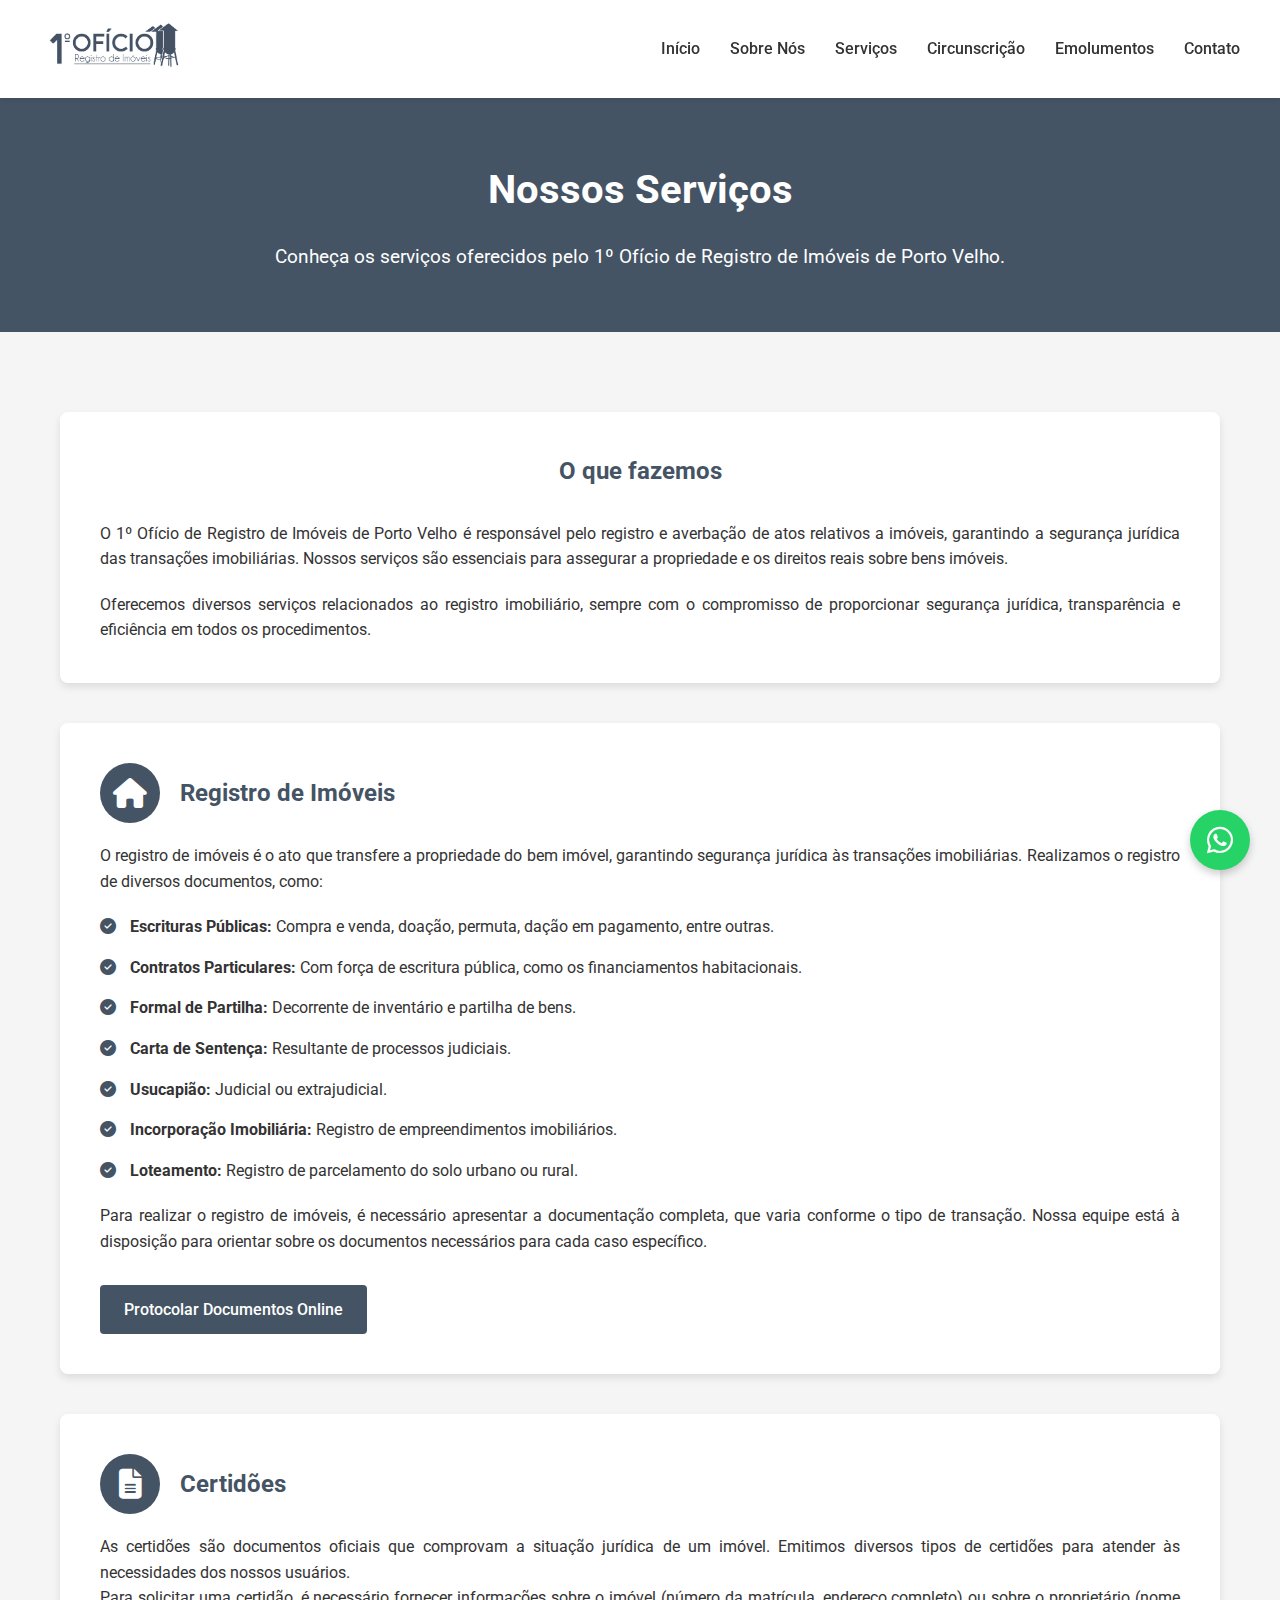
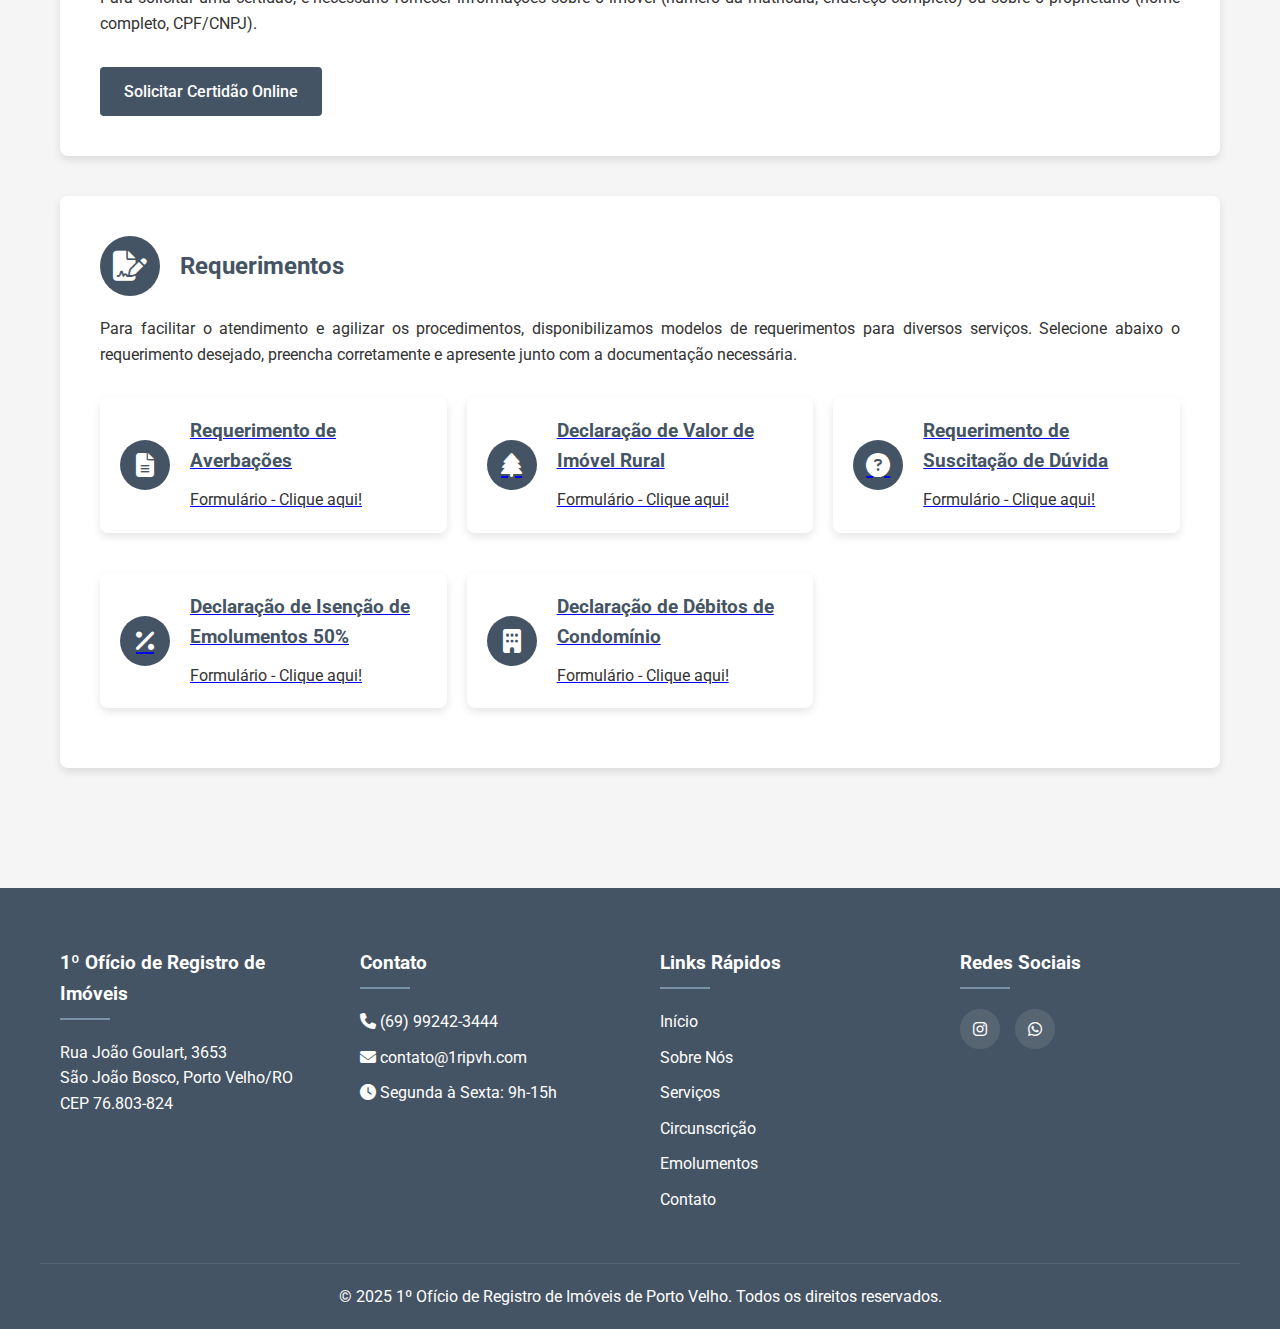
<file: servicos.html>
<!DOCTYPE html>
<html lang="pt-BR">
<head>
    <meta charset="UTF-8">
    <meta name="viewport" content="width=device-width, initial-scale=1.0">
    <title>Serviços - 1º Ofício de Registro de Imóveis de Porto Velho</title>
    <meta name="description" content="Conheça os serviços oferecidos pelo 1º Ofício de Registro de Imóveis de Porto Velho. Registro de imóveis, certidões e mais.">
    <link rel="stylesheet" href="css/styles.css">
    <link rel="stylesheet" href="https://cdnjs.cloudflare.com/ajax/libs/font-awesome/6.4.0/css/all.min.css">
    <link href="https://fonts.googleapis.com/css2?family=Roboto:wght@300;400;500;700&display=swap" rel="stylesheet">
    <link rel="icon" type="image/png" href="favicon.png">
    <style>
        .text-justify {
            text-align: justify;
        }
        
        .requerimento-card {
            background-color: var(--white);
            border-radius: 8px;
            box-shadow: 0 4px 8px rgba(0, 0, 0, 0.1);
            padding: 20px;
            margin-bottom: 20px;
            display: flex;
            align-items: center;
            transition: all 0.3s ease;
        }
        
        .requerimento-card:hover {
            transform: translateY(-5px);
            box-shadow: 0 6px 12px rgba(0, 0, 0, 0.15);
        }
        
        .requerimento-icon {
            width: 50px;
            height: 50px;
            background-color: var(--primary-color);
            border-radius: 50%;
            display: flex;
            align-items: center;
            justify-content: center;
            margin-right: 20px;
            flex-shrink: 0;
        }
        
        .requerimento-icon i {
            font-size: 24px;
            color: var(--white);
        }
        
        .requerimento-content {
            flex-grow: 1;
        }
        
        .requerimento-content h3 {
            color: var(--primary-color);
            margin: 0 0 10px 0;
        }
        
        .requerimento-content p {
            margin: 0;
            color: var(--gray-dark);
        }
        
        .requerimentos-grid {
            display: grid;
            grid-template-columns: repeat(auto-fill, minmax(300px, 1fr));
            gap: 20px;
            margin-top: 30px;
        }
        
        @media (max-width: 768px) {
            .requerimentos-grid {
                grid-template-columns: 1fr;
            }
        }
    </style>
</head>
<body>
    <!-- Cabeçalho -->
    <header>
        <div class="container header-container">
            <div class="logo">
                <a href="index.html">
                    <img src="images/logo.png" alt="Logo do 1º Ofício de Registro de Imóveis de Porto Velho">
                </a>
            </div>
            <button class="mobile-menu-btn" id="mobileMenuBtn">
                <i class="fas fa-bars"></i>
            </button>
            <nav>
                <ul id="navMenu">
                    <li><a href="index.html">Início</a></li>
                    <li><a href="sobre.html">Sobre Nós</a></li>
                    <li><a href="servicos.html">Serviços</a></li>
                    <li><a href="circunscricao.html">Circunscrição</a></li>
                    <li><a href="emolumentos-completo.html">Emolumentos</a></li>
                    <li><a href="contato.html">Contato</a></li>
                </ul>
            </nav>
        </div>
    </header>

    <!-- Conteúdo principal -->
    <main>
        <section class="hero" style="padding: 60px 0;">
            <div class="container">
                <h1>Nossos Serviços</h1>
                <p>Conheça os serviços oferecidos pelo 1º Ofício de Registro de Imóveis de Porto Velho.</p>
            </div>
        </section>

        <section class="section">
            <div class="container">
                <!-- Introdução -->
                <div style="background-color: var(--white); border-radius: 8px; box-shadow: 0 4px 8px rgba(0, 0, 0, 0.1); padding: 40px; margin-bottom: 40px;">
                    <h2 style="color: var(--primary-color); margin-bottom: 30px; text-align: center;">O que fazemos</h2>
                    
                    <p class="text-justify">O 1º Ofício de Registro de Imóveis de Porto Velho é responsável pelo registro e averbação de atos relativos a imóveis, garantindo a segurança jurídica das transações imobiliárias. Nossos serviços são essenciais para assegurar a propriedade e os direitos reais sobre bens imóveis.</p>
                    
                    <p class="text-justify" style="margin-top: 20px;">Oferecemos diversos serviços relacionados ao registro imobiliário, sempre com o compromisso de proporcionar segurança jurídica, transparência e eficiência em todos os procedimentos.</p>
                </div>
                
                <!-- Serviço: Registro de Imóveis -->
                <div id="registro" style="background-color: var(--white); border-radius: 8px; box-shadow: 0 4px 8px rgba(0, 0, 0, 0.1); padding: 40px; margin-bottom: 40px;">
                    <div style="display: flex; align-items: center; margin-bottom: 20px;">
                        <div style="width: 60px; height: 60px; background-color: var(--primary-color); border-radius: 50%; display: flex; align-items: center; justify-content: center; margin-right: 20px;">
                            <i class="fas fa-home" style="font-size: 30px; color: var(--white);"></i>
                        </div>
                        <h2 style="color: var(--primary-color); margin: 0;">Registro de Imóveis</h2>
                    </div>
                    
                    <p class="text-justify">O registro de imóveis é o ato que transfere a propriedade do bem imóvel, garantindo segurança jurídica às transações imobiliárias. Realizamos o registro de diversos documentos, como:</p>
                    
                    <ul style="list-style-type: none; padding-left: 0; margin: 20px 0;">
                        <li style="margin-bottom: 15px;"><i class="fas fa-check-circle" style="color: var(--primary-color); margin-right: 10px;"></i> <strong>Escrituras Públicas:</strong> Compra e venda, doação, permuta, dação em pagamento, entre outras.</li>
                        <li style="margin-bottom: 15px;"><i class="fas fa-check-circle" style="color: var(--primary-color); margin-right: 10px;"></i> <strong>Contratos Particulares:</strong> Com força de escritura pública, como os financiamentos habitacionais.</li>
                        <li style="margin-bottom: 15px;"><i class="fas fa-check-circle" style="color: var(--primary-color); margin-right: 10px;"></i> <strong>Formal de Partilha:</strong> Decorrente de inventário e partilha de bens.</li>
                        <li style="margin-bottom: 15px;"><i class="fas fa-check-circle" style="color: var(--primary-color); margin-right: 10px;"></i> <strong>Carta de Sentença:</strong> Resultante de processos judiciais.</li>
                        <li style="margin-bottom: 15px;"><i class="fas fa-check-circle" style="color: var(--primary-color); margin-right: 10px;"></i> <strong>Usucapião:</strong> Judicial ou extrajudicial.</li>
                        <li style="margin-bottom: 15px;"><i class="fas fa-check-circle" style="color: var(--primary-color); margin-right: 10px;"></i> <strong>Incorporação Imobiliária:</strong> Registro de empreendimentos imobiliários.</li>
                        <li style="margin-bottom: 15px;"><i class="fas fa-check-circle" style="color: var(--primary-color); margin-right: 10px;"></i> <strong>Loteamento:</strong> Registro de parcelamento do solo urbano ou rural.</li>
                    </ul>
                    
                    <p class="text-justify">Para realizar o registro de imóveis, é necessário apresentar a documentação completa, que varia conforme o tipo de transação. Nossa equipe está à disposição para orientar sobre os documentos necessários para cada caso específico.</p>
                    
                    <div style="margin-top: 30px;">
                        <a href="https://ridigital.org.br/eProtocolo/DefaultAC.aspx" target="_blank" class="btn">Protocolar Documentos Online</a>
                    </div>
                </div>
                
                <!-- Serviço: Certidões -->
                <div id="certidoes" style="background-color: var(--white); border-radius: 8px; box-shadow: 0 4px 8px rgba(0, 0, 0, 0.1); padding: 40px; margin-bottom: 40px;">
                    <div style="display: flex; align-items: center; margin-bottom: 20px;">
                        <div style="width: 60px; height: 60px; background-color: var(--primary-color); border-radius: 50%; display: flex; align-items: center; justify-content: center; margin-right: 20px;">
                            <i class="fas fa-file-alt" style="font-size: 30px; color: var(--white);"></i>
                        </div>
                        <h2 style="color: var(--primary-color); margin: 0;">Certidões</h2>
                    </div>
                    
                    <p class="text-justify">As certidões são documentos oficiais que comprovam a situação jurídica de um imóvel. Emitimos diversos tipos de certidões para atender às necessidades dos nossos usuários.</p>
                    
                    <p class="text-justify">Para solicitar uma certidão, é necessário fornecer informações sobre o imóvel (número da matrícula, endereço completo) ou sobre o proprietário (nome completo, CPF/CNPJ).</p>
                    
                    <div style="margin-top: 30px;">
                        <a href="https://registradores.onr.org.br/CertidaoDigital/frmPedidosCertidao.aspx?from=menu&digital=1" target="_blank" class="btn">Solicitar Certidão Online</a>
                    </div>
                </div>
                
                <!-- Requerimentos -->
                <div id="requerimentos" style="background-color: var(--white); border-radius: 8px; box-shadow: 0 4px 8px rgba(0, 0, 0, 0.1); padding: 40px; margin-bottom: 40px;">
                    <div style="display: flex; align-items: center; margin-bottom: 20px;">
                        <div style="width: 60px; height: 60px; background-color: var(--primary-color); border-radius: 50%; display: flex; align-items: center; justify-content: center; margin-right: 20px;">
                            <i class="fas fa-file-signature" style="font-size: 30px; color: var(--white);"></i>
                        </div>
                        <h2 style="color: var(--primary-color); margin: 0;">Requerimentos</h2>
                    </div>
                    
                    <p class="text-justify">Para facilitar o atendimento e agilizar os procedimentos, disponibilizamos modelos de requerimentos para diversos serviços. Selecione abaixo o requerimento desejado, preencha corretamente e apresente junto com a documentação necessária.</p>
                    
                    <div class="requerimentos-grid">
                        <a href="requerimentos-novos/REQUERIMENTO - AVERBAÇÕES.pdf" class="requerimento-card" target="_blank">
                            <div class="requerimento-icon">
                                <i class="fas fa-file-alt"></i>
                            </div>
                            <div class="requerimento-content">
                                <h3>Requerimento de Averbações</h3>
                                <p>Formulário - Clique aqui!</p>
                            </div>
                        </a>
                        
                        <a href="requerimentos-novos/DECLARAÇÃO DE VALOR DE IMÓVEL RURAL.pdf" class="requerimento-card" target="_blank">
                            <div class="requerimento-icon">
                                <i class="fas fa-tree"></i>
                            </div>
                            <div class="requerimento-content">
                                <h3>Declaração de Valor de Imóvel Rural</h3>
                                <p>Formulário - Clique aqui!</p>
                            </div>
                        </a>
                        
                        <a href="requerimentos-novos/REQUERIMENTO SUSCITAÇÃO DE DÚVIDA.pdf" class="requerimento-card" target="_blank">
                            <div class="requerimento-icon">
                                <i class="fas fa-question-circle"></i>
                            </div>
                            <div class="requerimento-content">
                                <h3>Requerimento de Suscitação de Dúvida</h3>
                                <p>Formulário - Clique aqui!</p>
                            </div>
                        </a>
                        
                        <a href="requerimentos-novos/Requerimento - Declaração - Isenção Emolumentos 50%.pdf" class="requerimento-card" target="_blank">
                            <div class="requerimento-icon">
                                <i class="fas fa-percentage"></i>
                            </div>
                            <div class="requerimento-content">
                                <h3>Declaração de Isenção de Emolumentos 50%</h3>
                                <p>Formulário - Clique aqui!</p>
                            </div>
                        </a>
                        
                        <a href="requerimentos-novos/Requerimento - Declaração - Debitos de Condominio.pdf" class="requerimento-card" target="_blank">
                            <div class="requerimento-icon">
                                <i class="fas fa-building"></i>
                            </div>
                            <div class="requerimento-content">
                                <h3>Declaração de Débitos de Condomínio</h3>
                                <p>Formulário - Clique aqui!</p>
                            </div>
                        </a>
                    </div>
                </div>
            </div>
        </section>
    </main>

    <!-- Rodapé -->
    <footer>
        <div class="container footer-container">
            <div class="footer-section">
                <h3 class="footer-title">1º Ofício de Registro de Imóveis</h3>
                <p>Rua João Goulart, 3653</p>
                <p>São João Bosco, Porto Velho/RO</p>
                <p>CEP 76.803-824</p>
            </div>
            <div class="footer-section">
                <h3 class="footer-title">Contato</h3>
                <ul class="footer-links">
                    <li><i class="fas fa-phone"></i> (69) 99242-3444</li>
                    <li><i class="fas fa-envelope"></i> contato@1ripvh.com</li>
                    <li><i class="fas fa-clock"></i> Segunda à Sexta: 9h-15h</li>
                </ul>
            </div>
            <div class="footer-section">
                <h3 class="footer-title">Links Rápidos</h3>
                <ul class="footer-links">
                    <li><a href="index.html">Início</a></li>
                    <li><a href="sobre.html">Sobre Nós</a></li>
                    <li><a href="servicos.html">Serviços</a></li>
                    <li><a href="circunscricao.html">Circunscrição</a></li>
                    <li><a href="emolumentos.html">Emolumentos</a></li>
                    <li><a href="contato.html">Contato</a></li>
                </ul>
            </div>
            <div class="footer-section">
                <h3 class="footer-title">Redes Sociais</h3>
                <div class="social-links">
                    <a href="https://www.instagram.com/cartoriopvh/" target="_blank"><i class="fab fa-instagram"></i></a>
                    <a href="https://wa.me/5569992423444" target="_blank"><i class="fab fa-whatsapp"></i></a>
                </div>
            </div>
        </div>
        <div class="footer-bottom container">
            <p>&copy; 2025 1º Ofício de Registro de Imóveis de Porto Velho. Todos os direitos reservados.</p>
        </div>
    </footer>

    <!-- WhatsApp flutuante -->
    <a href="https://wa.me/5569992423444" class="whatsapp-float" target="_blank">
        <i class="fab fa-whatsapp"></i>
    </a>

    <!-- Scripts -->
    <script>
        // Menu mobile
        document.getElementById('mobileMenuBtn').addEventListener('click', function() {
            document.getElementById('navMenu').classList.toggle('show');
        });

        // Fechar menu ao clicar em um link
        document.querySelectorAll('#navMenu a').forEach(link => {
            link.addEventListener('click', function() {
                document.getElementById('navMenu').classList.remove('show');
            });
        });
    </script>
</body>
</html>
</file>
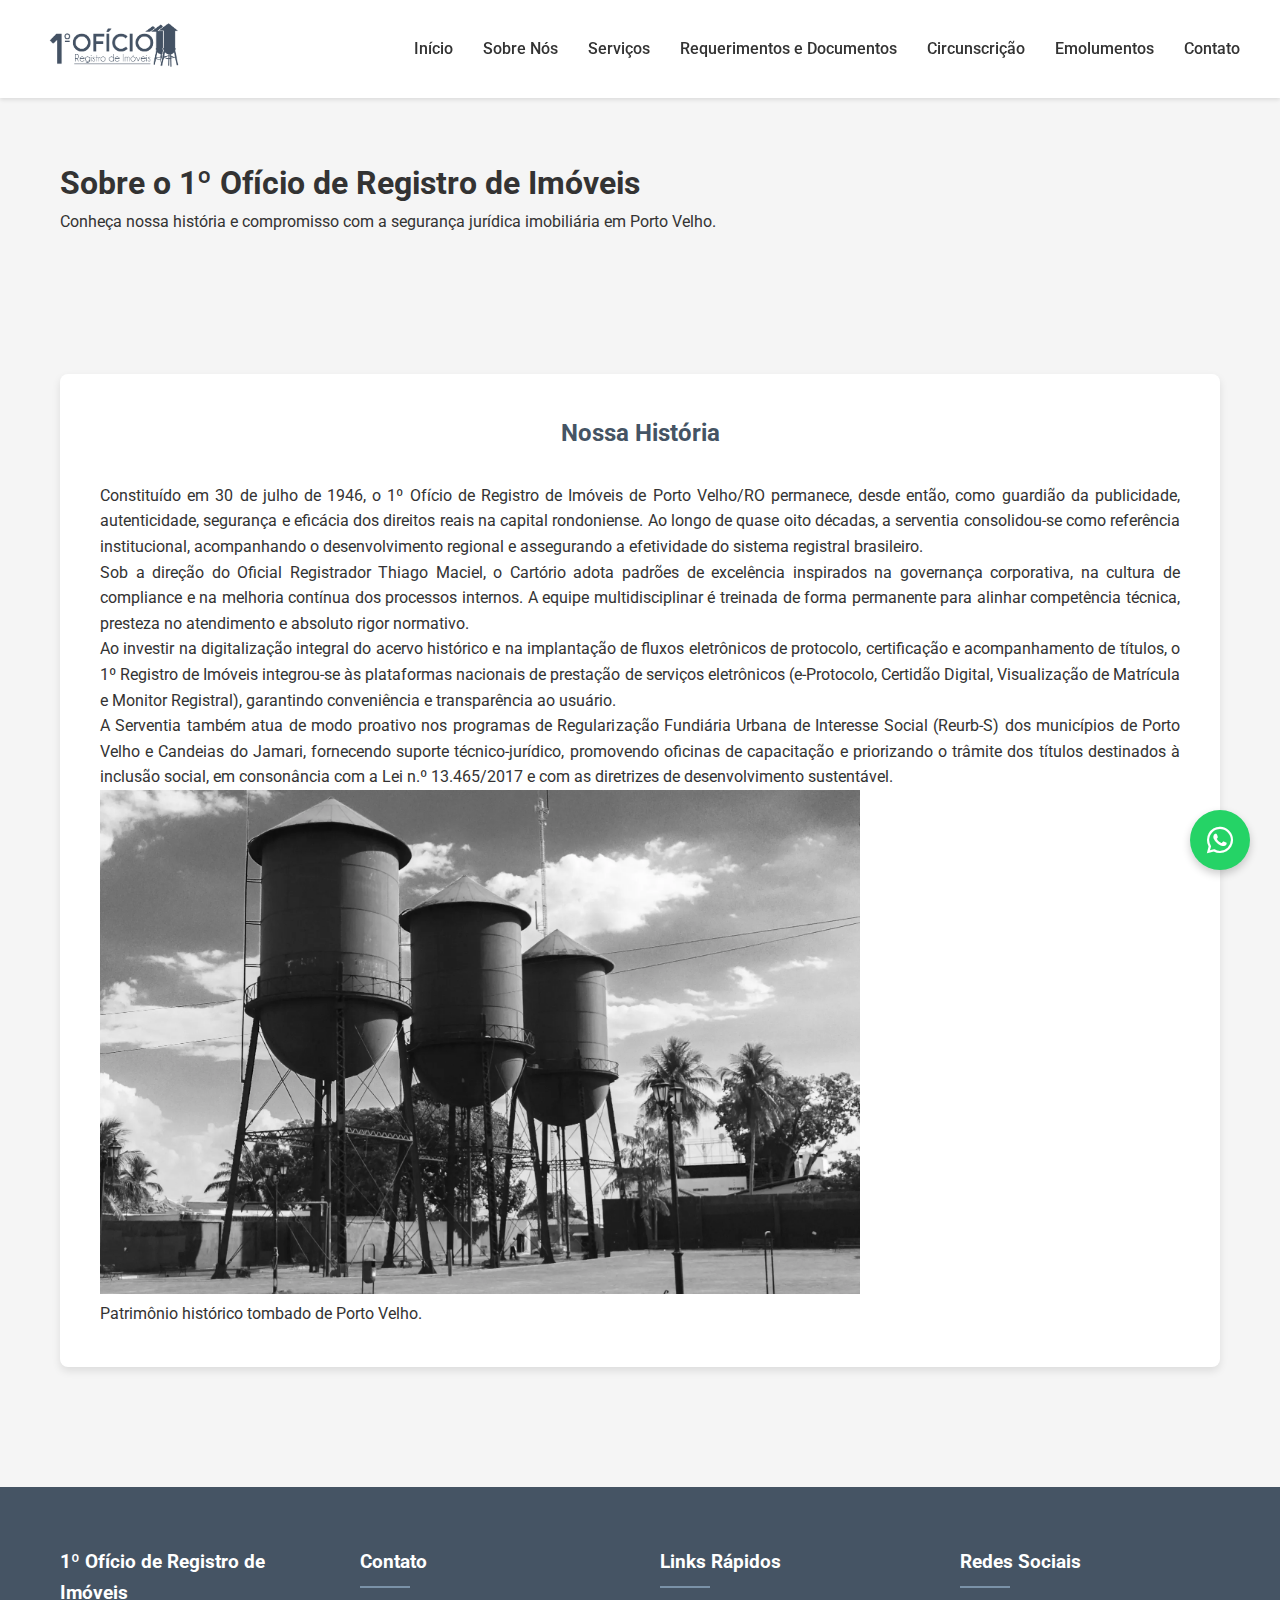
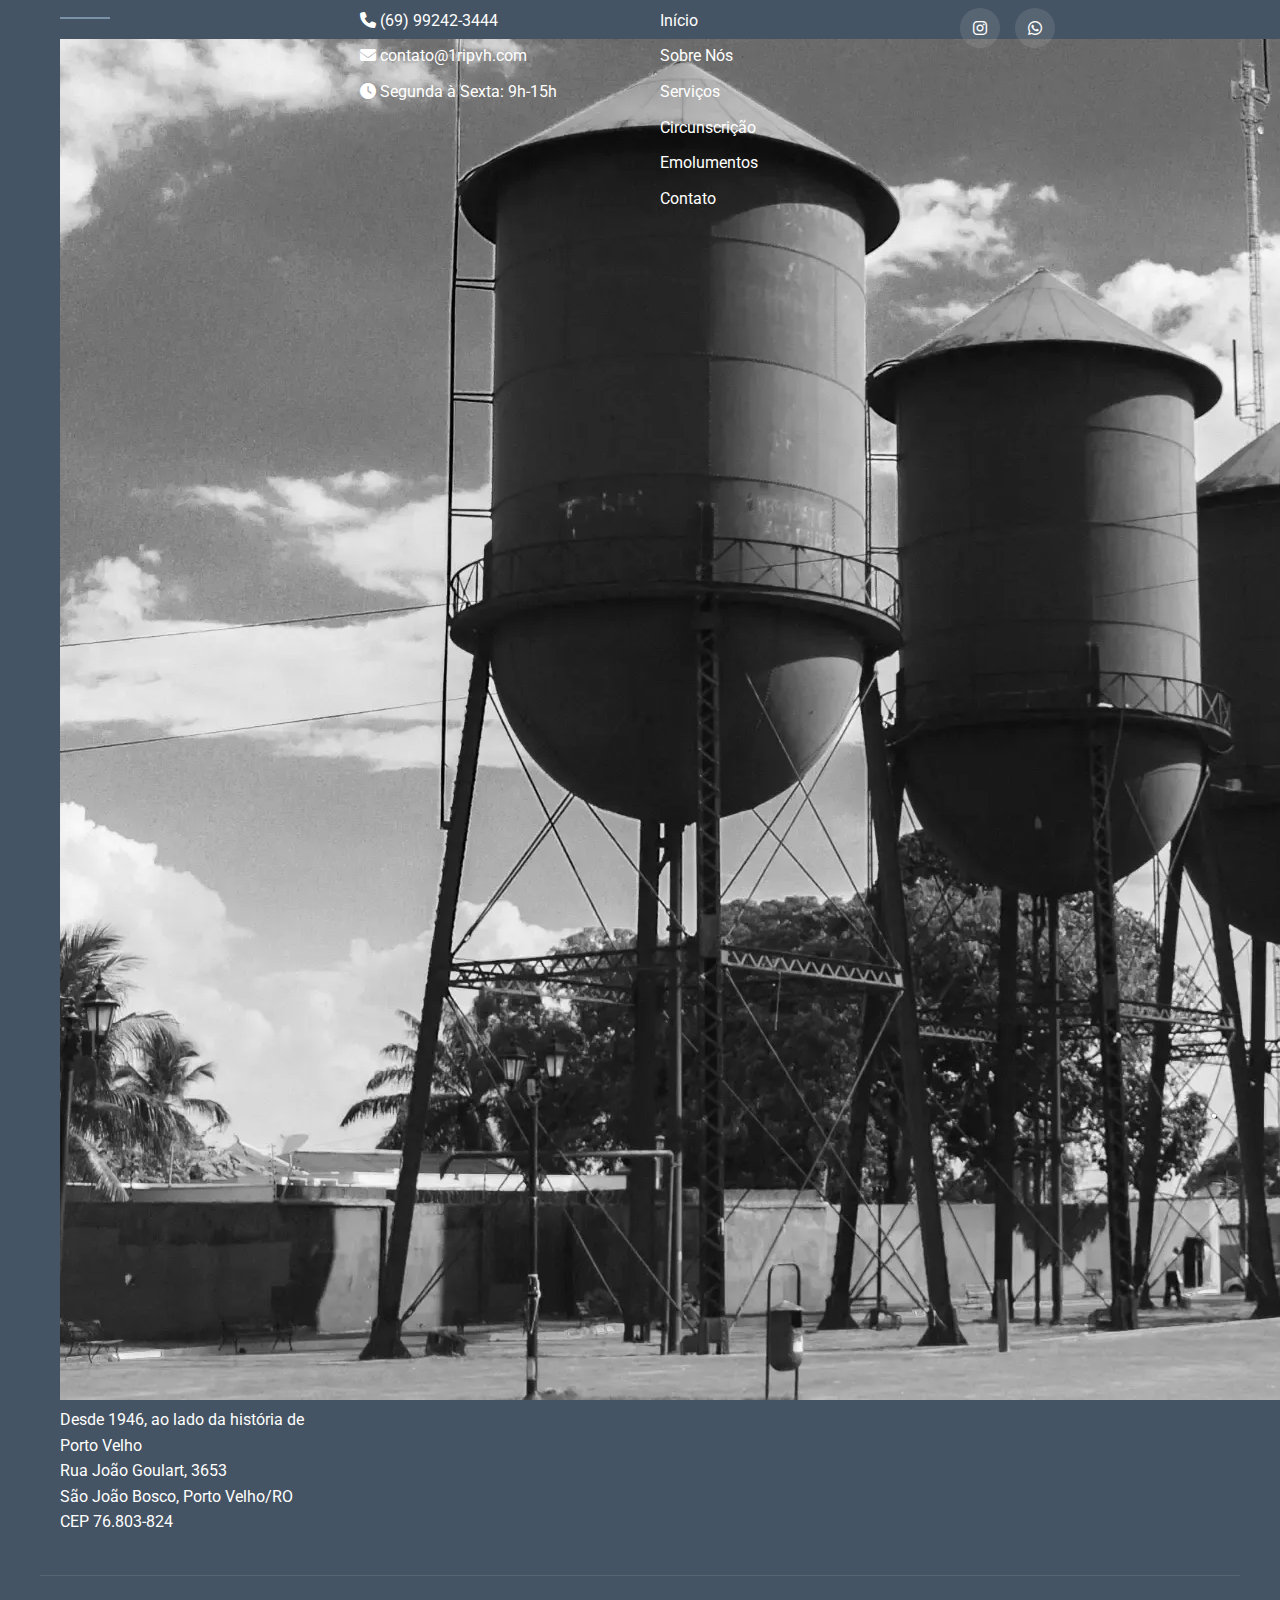
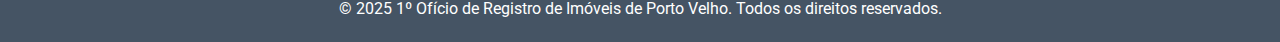
<file: sobre.html>
<!DOCTYPE html>
<html lang="pt-BR">
<head>
    <meta charset="UTF-8">
    <meta name="viewport" content="width=device-width, initial-scale=1.0">
    <title>Sobre Nós - 1º Ofício de Registro de Imóveis de Porto Velho</title>
    <meta name="description" content="Conheça o 1º Ofício de Registro de Imóveis de Porto Velho, nossa história e compromisso com a segurança jurídica imobiliária.">
    <link rel="stylesheet" href="css/styles.css">
    <link rel="stylesheet" href="https://cdnjs.cloudflare.com/ajax/libs/font-awesome/6.4.0/css/all.min.css">
    <link href="https://fonts.googleapis.com/css2?family=Roboto:wght@300;400;500;700&display=swap" rel="stylesheet">
    <link rel="icon" type="image/png" href="favicon.png">
    <style>
        .text-justify {
            text-align: justify;
        }
    </style>
</head>
<body>
    <!-- Cabeçalho -->
    <header>
        <div class="container header-container">
            <div class="logo">
                <a href="index.html">
                    <img src="images/logo-transparent.png" alt="Logo do 1º Ofício de Registro de Imóveis de Porto Velho">
                </a>
            </div>
            <button class="mobile-menu-btn" id="mobileMenuBtn">
                <i class="fas fa-bars"></i>
            </button>
            <nav>
                <ul id="navMenu">
                    <li><a href="index.html">Início</a></li>
                    <li><a href="sobre.html">Sobre Nós</a></li>
                    <li><a href="servicos.html">Serviços</a></li>
                    <li><a href="requerimentos.html">Requerimentos e Documentos</a></li>
                    <li><a href="circunscricao.html">Circunscrição</a></li>
                    <li><a href="emolumentos-completo.html">Emolumentos</a></li>
                    <li><a href="contato.html">Contato</a></li>
                </ul>
            </nav>
        </div>
    </header>

    <!-- Conteúdo principal -->
    <main>
        <section class="hero-img" style="padding: 60px 0;">
            <div class="container">
                <h1>Sobre o 1º Ofício de Registro de Imóveis</h1>
                <p>Conheça nossa história e compromisso com a segurança jurídica imobiliária em Porto Velho.</p>
            </div>
        </section>

        <section class="section">
            <div class="container">
                <div style="background-color: var(--white); border-radius: 8px; box-shadow: 0 4px 8px rgba(0, 0, 0, 0.1); padding: 40px; margin-bottom: 40px;">
                    <h2 style="color: var(--primary-color); margin-bottom: 30px; text-align: center;">Nossa História</h2>
                    
                    <div class="sobre">
                        <div>
                            <p class="text-justify">Constituído em 30 de julho de 1946, o 1º Ofício de Registro de Imóveis de Porto Velho/RO permanece, desde então, como guardião da publicidade, autenticidade, segurança e eficácia dos direitos reais na capital rondoniense. Ao longo de quase oito décadas, a serventia consolidou‑se como referência institucional, acompanhando o desenvolvimento regional e assegurando a efetividade do sistema registral brasileiro.</p>
                            <p class="text-justify">Sob a direção do Oficial Registrador Thiago Maciel, o Cartório adota padrões de excelência inspirados na governança corporativa, na cultura de compliance e na melhoria contínua dos processos internos. A equipe multidisciplinar é treinada de forma permanente para alinhar competência técnica, presteza no atendimento e absoluto rigor normativo.</p>
                            <p class="text-justify">Ao investir na digitalização integral do acervo histórico e na implantação de fluxos eletrônicos de protocolo, certificação e acompanhamento de títulos, o 1º Registro de Imóveis integrou‑se às plataformas nacionais de prestação de serviços eletrônicos (e‑Protocolo, Certidão Digital, Visualização de Matrícula e Monitor Registral), garantindo conveniência e transparência ao usuário.</p>
                            <p class="text-justify">A Serventia também atua de modo proativo nos programas de Regularização Fundiária Urbana de Interesse Social (Reurb‑S) dos municípios de Porto Velho e Candeias do Jamari, fornecendo suporte técnico‑jurídico, promovendo oficinas de capacitação e priorizando o trâmite dos títulos destinados à inclusão social, em consonância com a Lei n.º 13.465/2017 e com as diretrizes de desenvolvimento sustentável.</p>
                        </div>
                        <figure class="sobre-foto">
                            <img src="images/webp/caixas-webp.webp" 
                                 width="760" height="504" 
                                 alt="Conjunto das Três Caixas‑d'Água, cartão‑postal histórico de Porto Velho"
                                 loading="lazy">
                            <figcaption>Patrimônio histórico tombado de Porto Velho.</figcaption>
                        </figure>
                    </div>
                </div>
            </div>
        </section>
    </main>

    <!-- Rodapé -->
    <footer>
        <div class="container footer-container">
            <div class="footer-section">
                <h3 class="footer-title">1º Ofício de Registro de Imóveis</h3>
                <div class="footer-history">
                    <div class="footer-history-image">
                        <img src="images/webp/caixas-webp.webp" alt="Três Caixas‑d'Água de Porto Velho">
                    </div>
                    <div class="footer-history-text">
                        Desde 1946, ao lado da história de Porto Velho
                    </div>
                </div>
                <p>Rua João Goulart, 3653</p>
                <p>São João Bosco, Porto Velho/RO</p>
                <p>CEP 76.803-824</p>
            </div>
            <div class="footer-section">
                <h3 class="footer-title">Contato</h3>
                <ul class="footer-links">
                    <li><i class="fas fa-phone"></i> (69) 99242-3444</li>
                    <li><i class="fas fa-envelope"></i> contato@1ripvh.com</li>
                    <li><i class="fas fa-clock"></i> Segunda à Sexta: 9h-15h</li>
                </ul>
            </div>
            <div class="footer-section">
                <h3 class="footer-title">Links Rápidos</h3>
                <ul class="footer-links">
                    <li><a href="index.html">Início</a></li>
                    <li><a href="sobre.html">Sobre Nós</a></li>
                    <li><a href="servicos.html">Serviços</a></li>
                    <li><a href="circunscricao.html">Circunscrição</a></li>
                    <li><a href="emolumentos-completo.html">Emolumentos</a></li>
                    <li><a href="contato.html">Contato</a></li>
                </ul>
            </div>
            <div class="footer-section">
                <h3 class="footer-title">Redes Sociais</h3>
                <div class="social-links">
                    <a href="https://www.instagram.com/cartoriopvh/" target="_blank"><i class="fab fa-instagram"></i></a>
                    <a href="https://wa.me/5569992423444" target="_blank"><i class="fab fa-whatsapp"></i></a>
                </div>
            </div>
        </div>
        <div class="footer-bottom container">
            <p>&copy; 2025 1º Ofício de Registro de Imóveis de Porto Velho. Todos os direitos reservados.</p>
        </div>
    </footer>

    <!-- WhatsApp flutuante -->
    <a href="https://wa.me/5569992423444" class="whatsapp-float" target="_blank">
        <i class="fab fa-whatsapp"></i>
    </a>

    <!-- Scripts -->
    <script>
        // Menu mobile
        document.getElementById('mobileMenuBtn').addEventListener('click', function() {
            document.getElementById('navMenu').classList.toggle('show');
        });

        // Fechar menu ao clicar em um link
        document.querySelectorAll('#navMenu a').forEach(link => {
            link.addEventListener('click', function() {
                document.getElementById('navMenu').classList.remove('show');
            });
        });
    </script>
</body>
</html>
</file>
<file: css/styles.css>
:root {
    --primary-color: #455464;
    --secondary-color: #5d7185;
    --accent-color: #7a92a8;
    --white: #ffffff;
    --gray-light: #f5f5f5;
    --gray: #e0e0e0;
    --gray-dark: #333333;
    --success: #28a745;
    --danger: #dc3545;
    --warning: #ffc107;
    --info: #17a2b8;
}

* {
    margin: 0;
    padding: 0;
    box-sizing: border-box;
}

body {
    font-family: 'Roboto', sans-serif;
    line-height: 1.6;
    color: var(--gray-dark);
    background-color: var(--gray-light);
}

.container {
    width: 100%;
    max-width: 1200px;
    margin: 0 auto;
    padding: 0 20px;
}

/* Cabeçalho */
header {
    background-color: var(--white);
    box-shadow: 0 2px 4px rgba(0, 0, 0, 0.1);
    position: sticky;
    top: 0;
    z-index: 1000;
}

.header-container {
    display: flex;
    justify-content: space-between;
    align-items: center;
    padding: 15px 0;
}

.logo img {
    height: 60px;
    width: auto;
}

nav ul {
    display: flex;
    list-style: none;
}

nav ul li {
    margin-left: 30px;
}

nav ul li a {
    text-decoration: none;
    color: var(--gray-dark);
    font-weight: 500;
    transition: color 0.3s ease;
}

nav ul li a:hover {
    color: var(--primary-color);
}

.mobile-menu-btn {
    display: none;
    background: none;
    border: none;
    font-size: 24px;
    cursor: pointer;
    color: var(--gray-dark);
}

/* Hero Section */
.hero {
    background-color: var(--primary-color);
    color: var(--white);
    padding: 100px 0;
    text-align: center;
}

.hero h1 {
    font-size: 2.5rem;
    margin-bottom: 20px;
}

.hero p {
    font-size: 1.2rem;
    max-width: 800px;
    margin: 0 auto;
}

/* Seções */
.section {
    padding: 80px 0;
}

.section-title {
    text-align: center;
    margin-bottom: 50px;
    color: var(--primary-color);
}

/* Cards */
.card {
    background-color: var(--white);
    border-radius: 8px;
    box-shadow: 0 4px 8px rgba(0, 0, 0, 0.1);
    padding: 30px;
    margin-bottom: 30px;
    transition: transform 0.3s ease, box-shadow 0.3s ease;
}

.card:hover {
    transform: translateY(-5px);
    box-shadow: 0 8px 16px rgba(0, 0, 0, 0.2);
}

.card-icon {
    width: 70px;
    height: 70px;
    background-color: var(--primary-color);
    border-radius: 50%;
    display: flex;
    align-items: center;
    justify-content: center;
    margin: 0 auto 20px;
}

.card-icon i {
    font-size: 30px;
    color: var(--white);
}

.card-title {
    text-align: center;
    color: var(--primary-color);
    margin-bottom: 15px;
}

.card-text {
    text-align: center;
}

/* Grid */
.grid {
    display: grid;
    grid-template-columns: repeat(auto-fill, minmax(300px, 1fr));
    gap: 30px;
}

/* Botões */
.btn {
    display: inline-block;
    background-color: var(--primary-color);
    color: var(--white);
    padding: 12px 24px;
    border-radius: 4px;
    text-decoration: none;
    font-weight: 500;
    transition: background-color 0.3s ease;
}

.btn:hover {
    background-color: var(--secondary-color);
}

.btn-secondary {
    background-color: var(--secondary-color);
}

.btn-secondary:hover {
    background-color: var(--primary-color);
}

.btn-accent {
    background-color: var(--accent-color);
}

.btn-accent:hover {
    background-color: var(--secondary-color);
}

/* Formulários */
.form-group {
    margin-bottom: 20px;
}

.form-label {
    display: block;
    margin-bottom: 8px;
    font-weight: 500;
}

.form-control {
    width: 100%;
    padding: 12px;
    border: 1px solid var(--gray);
    border-radius: 4px;
    font-family: 'Roboto', sans-serif;
    font-size: 16px;
}

.form-control:focus {
    outline: none;
    border-color: var(--primary-color);
    box-shadow: 0 0 0 2px rgba(69, 84, 100, 0.2);
}

textarea.form-control {
    min-height: 150px;
    resize: vertical;
}

/* Rodapé */
footer {
    background-color: var(--primary-color);
    color: var(--white);
    padding: 60px 0 20px;
}

.footer-container {
    display: grid;
    grid-template-columns: repeat(auto-fit, minmax(200px, 1fr));
    gap: 40px;
    margin-bottom: 40px;
}

.footer-title {
    font-size: 1.2rem;
    margin-bottom: 20px;
    position: relative;
    padding-bottom: 10px;
}

.footer-title::after {
    content: '';
    position: absolute;
    bottom: 0;
    left: 0;
    width: 50px;
    height: 2px;
    background-color: var(--accent-color);
}

.footer-links {
    list-style: none;
}

.footer-links li {
    margin-bottom: 10px;
}

.footer-links a {
    color: var(--white);
    text-decoration: none;
    transition: color 0.3s ease;
}

.footer-links a:hover {
    color: var(--accent-color);
}

.social-links {
    display: flex;
    gap: 15px;
}

.social-links a {
    display: flex;
    align-items: center;
    justify-content: center;
    width: 40px;
    height: 40px;
    background-color: rgba(255, 255, 255, 0.1);
    border-radius: 50%;
    color: var(--white);
    text-decoration: none;
    transition: background-color 0.3s ease;
}

.social-links a:hover {
    background-color: var(--accent-color);
}

.footer-bottom {
    text-align: center;
    padding-top: 20px;
    border-top: 1px solid rgba(255, 255, 255, 0.1);
}

/* WhatsApp flutuante */
.whatsapp-float {
    position: fixed;
    bottom: 30px;
    right: 30px;
    background-color: #25d366;
    color: var(--white);
    width: 60px;
    height: 60px;
    border-radius: 50%;
    display: flex;
    align-items: center;
    justify-content: center;
    font-size: 30px;
    text-decoration: none;
    box-shadow: 0 4px 8px rgba(0, 0, 0, 0.2);
    transition: all 0.3s ease;
    z-index: 999;
}

.whatsapp-float:hover {
    transform: scale(1.1);
    box-shadow: 0 6px 12px rgba(0, 0, 0, 0.3);
}

/* Responsividade */
@media (max-width: 768px) {
    .mobile-menu-btn {
        display: block;
    }
    
    nav ul {
        display: none;
        flex-direction: column;
        position: absolute;
        top: 90px;
        left: 0;
        right: 0;
        background-color: var(--white);
        box-shadow: 0 4px 8px rgba(0, 0, 0, 0.1);
        padding: 20px;
    }
    
    nav ul.show {
        display: flex;
    }
    
    nav ul li {
        margin: 10px 0;
    }
    
    .hero {
        padding: 60px 0;
    }
    
    .hero h1 {
        font-size: 2rem;
    }
    
    .section {
        padding: 60px 0;
    }
}

/* Tabela de Emolumentos */
.emolumentos-table {
    width: 100%;
    border-collapse: collapse;
    margin-bottom: 30px;
}

.emolumentos-table th, .emolumentos-table td {
    padding: 12px 15px;
    text-align: left;
    border-bottom: 1px solid var(--gray);
}

.emolumentos-table th {
    background-color: var(--primary-color);
    color: var(--white);
    font-weight: 500;
}

.emolumentos-table tr:nth-child(even) {
    background-color: var(--gray-light);
}

.emolumentos-table tr:hover {
    background-color: rgba(69, 84, 100, 0.05);
}

.emolumentos-notes {
    background-color: var(--gray-light);
    padding: 20px;
    border-radius: 8px;
    margin-top: 30px;
}

.emolumentos-notes h4 {
    color: var(--primary-color);
    margin-bottom: 15px;
}

.nota-explicativa {
    margin-bottom: 30px;
    padding-bottom: 20px;
    border-bottom: 1px solid var(--gray);
}

.nota-explicativa:last-child {
    border-bottom: none;
}

.nota-explicativa h5 {
    color: var(--primary-color);
    margin-bottom: 10px;
}

/* Texto justificado */
.text-justify {
    text-align: justify;
}

/* Serviços RI Digital */
.ri-digital-services {
    display: flex;
    flex-wrap: wrap;
    gap: 20px;
    justify-content: center;
    margin: 30px 0;
}

.ri-digital-service {
    background-color: var(--white);
    border-radius: 8px;
    box-shadow: 0 4px 8px rgba(0, 0, 0, 0.1);
    padding: 20px;
    text-align: center;
    flex: 1;
    min-width: 200px;
    max-width: 300px;
    transition: transform 0.3s ease, box-shadow 0.3s ease;
}

.ri-digital-service:hover {
    transform: translateY(-5px);
    box-shadow: 0 8px 16px rgba(0, 0, 0, 0.2);
}

.ri-digital-service i {
    font-size: 40px;
    color: var(--primary-color);
    margin-bottom: 15px;
}

.ri-digital-service h3 {
    color: var(--primary-color);
    margin-bottom: 10px;
}

.ri-digital-service p {
    margin-bottom: 15px;
    font-size: 0.9rem;
}

/* Mapa de circunscrição */
.map-container {
    width: 100%;
    height: 500px;
    border-radius: 8px;
    overflow: hidden;
    margin: 30px 0;
    box-shadow: 0 4px 8px rgba(0, 0, 0, 0.1);
}

.circunscricao-info {
    background-color: var(--white);
    border-radius: 8px;
    box-shadow: 0 4px 8px rgba(0, 0, 0, 0.1);
    padding: 30px;
    margin: 30px 0;
}

.circunscricao-info h3 {
    color: var(--primary-color);
    margin-bottom: 20px;
}

.contact-item {
    display: flex;
    align-items: flex-start;
    margin-bottom: 30px;
}

.contact-icon {
    width: 50px;
    height: 50px;
    background-color: var(--primary-color);
    border-radius: 50%;
    display: flex;
    align-items: center;
    justify-content: center;
    margin-right: 20px;
    flex-shrink: 0;
}

.contact-icon i {
    font-size: 24px;
    color: var(--white);
}
</file>
